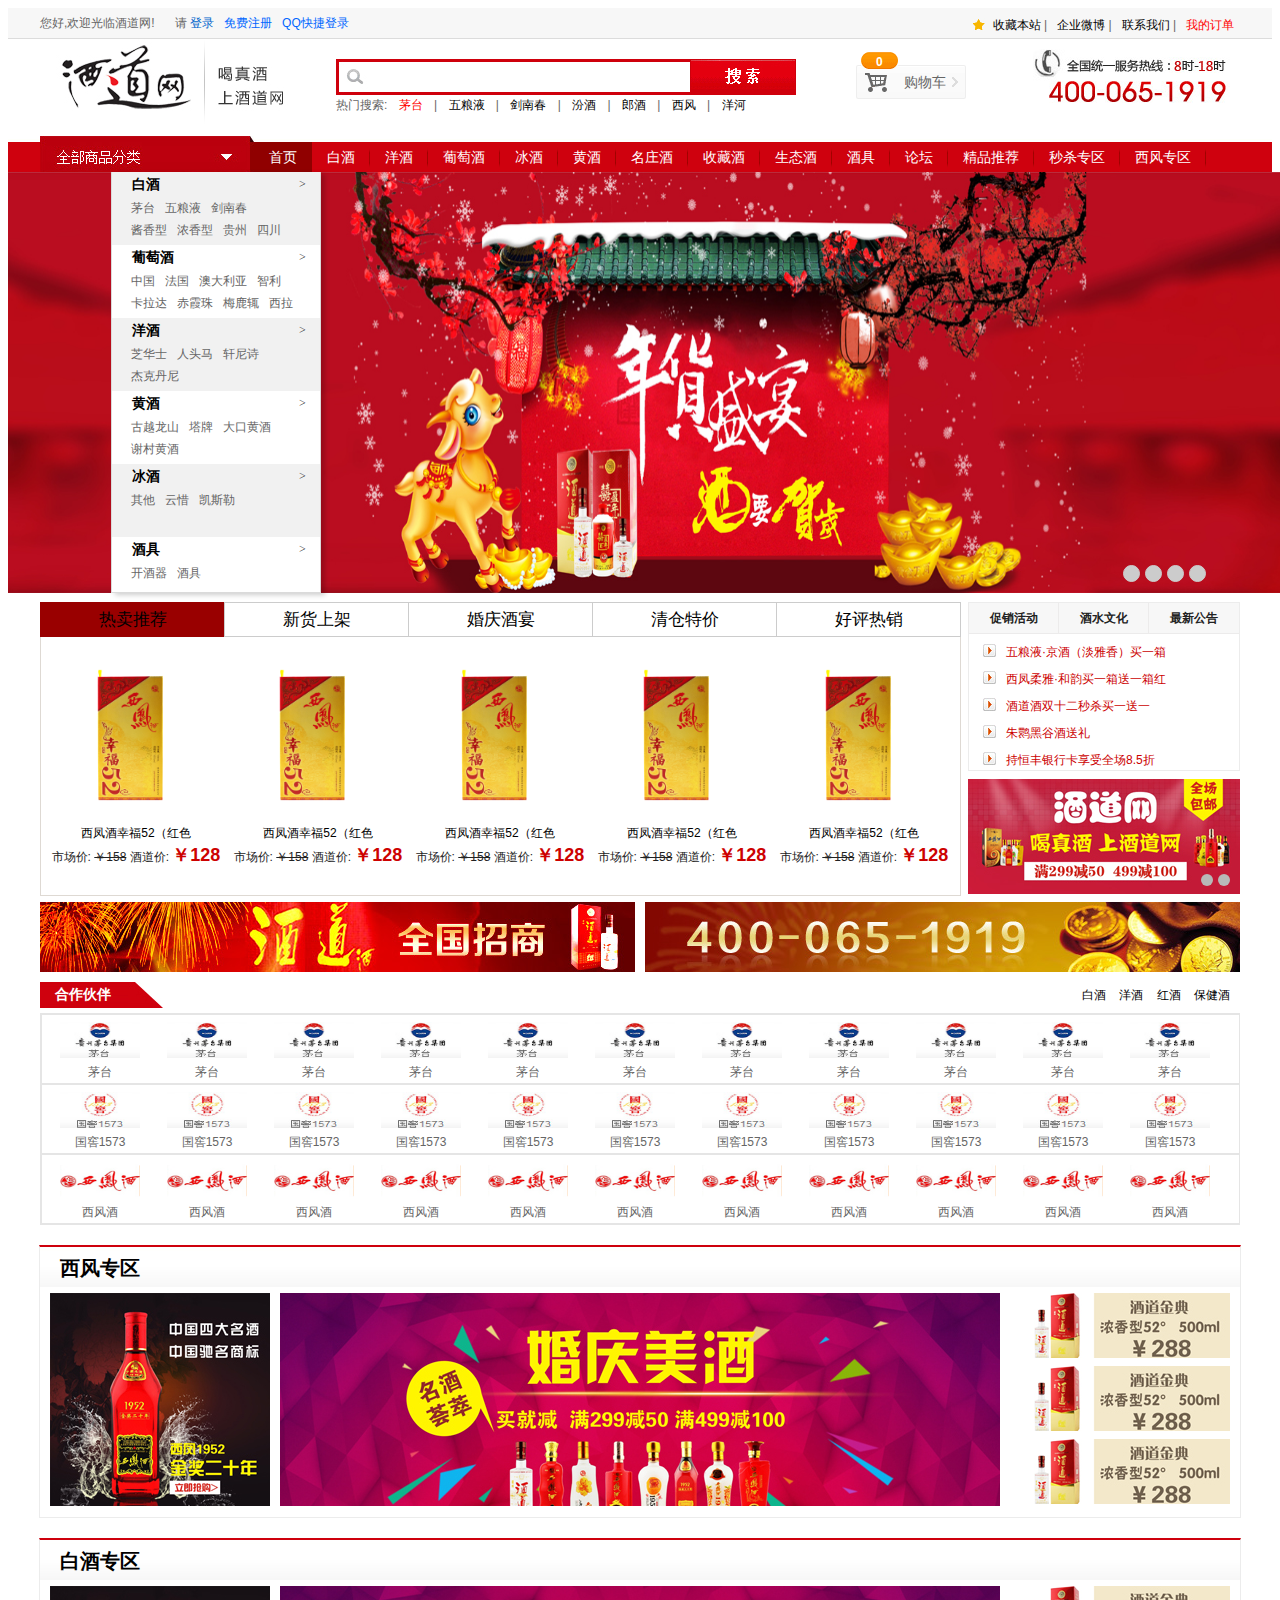
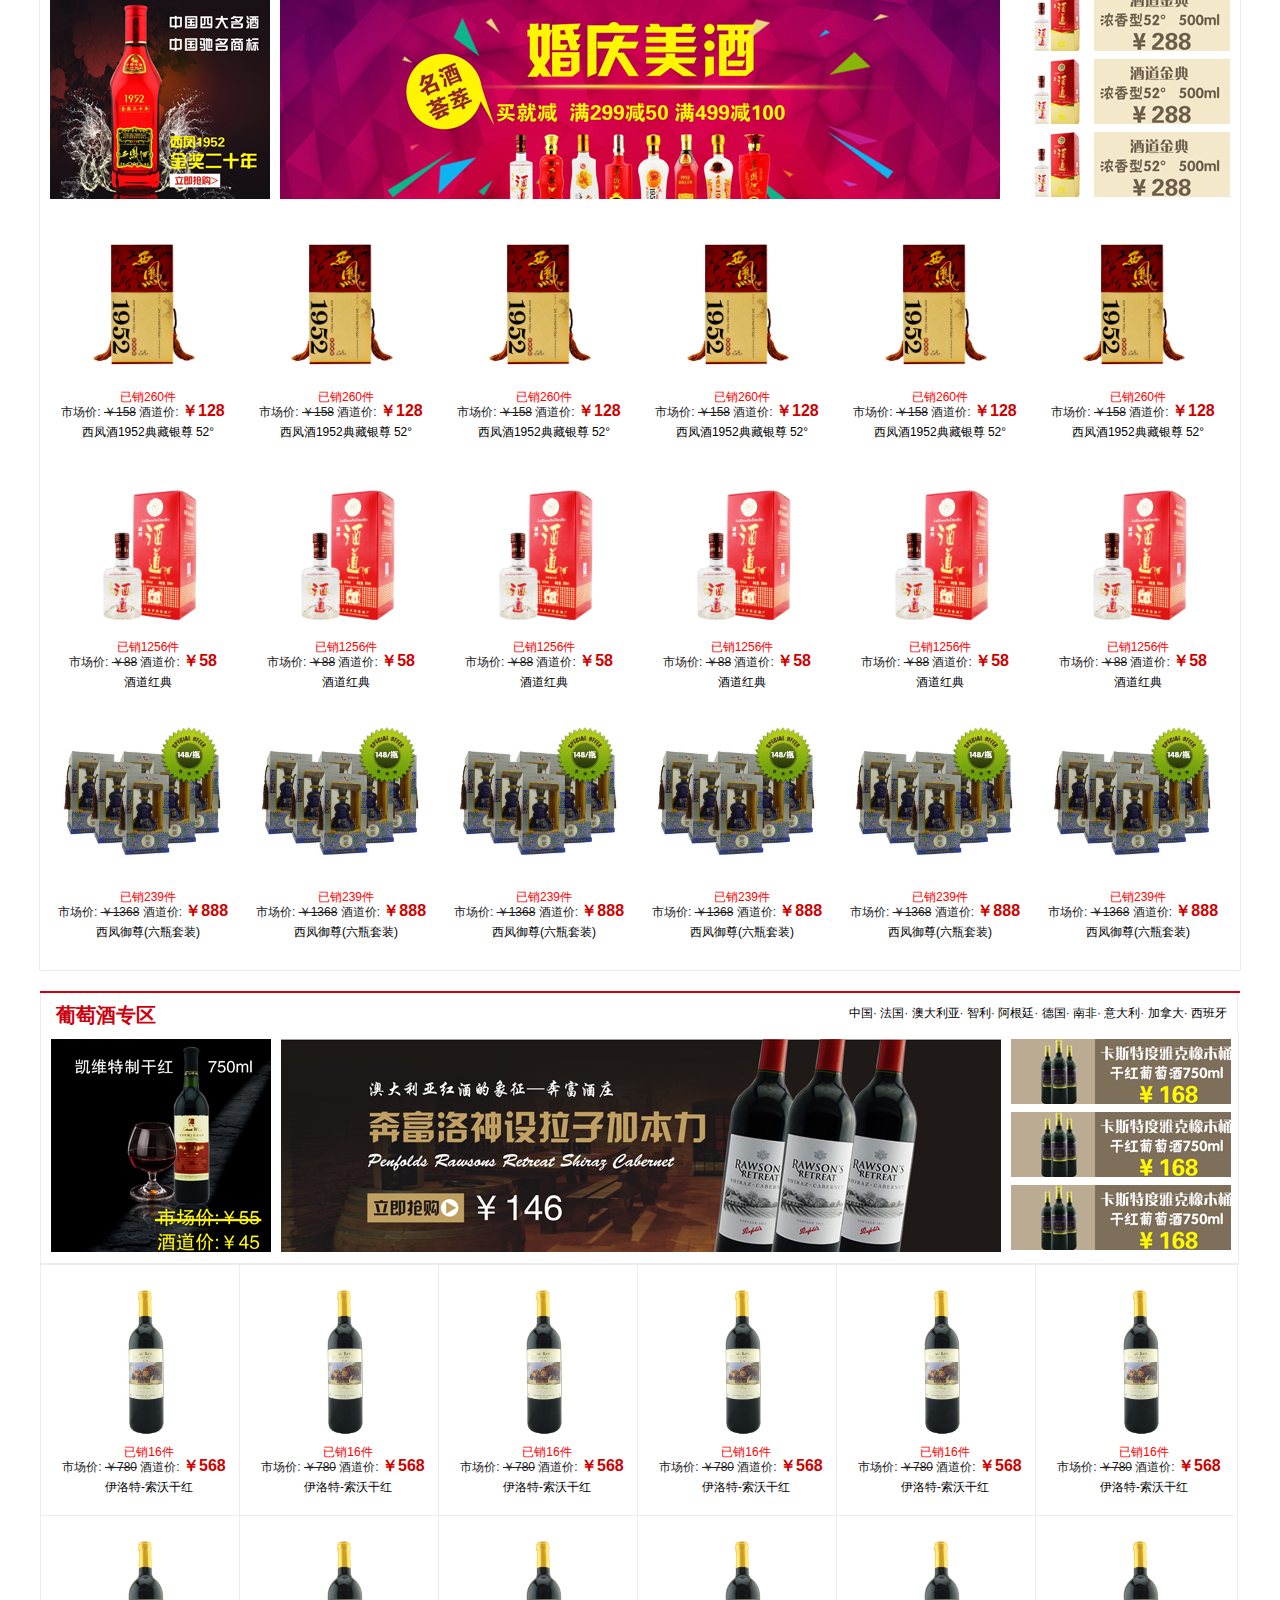
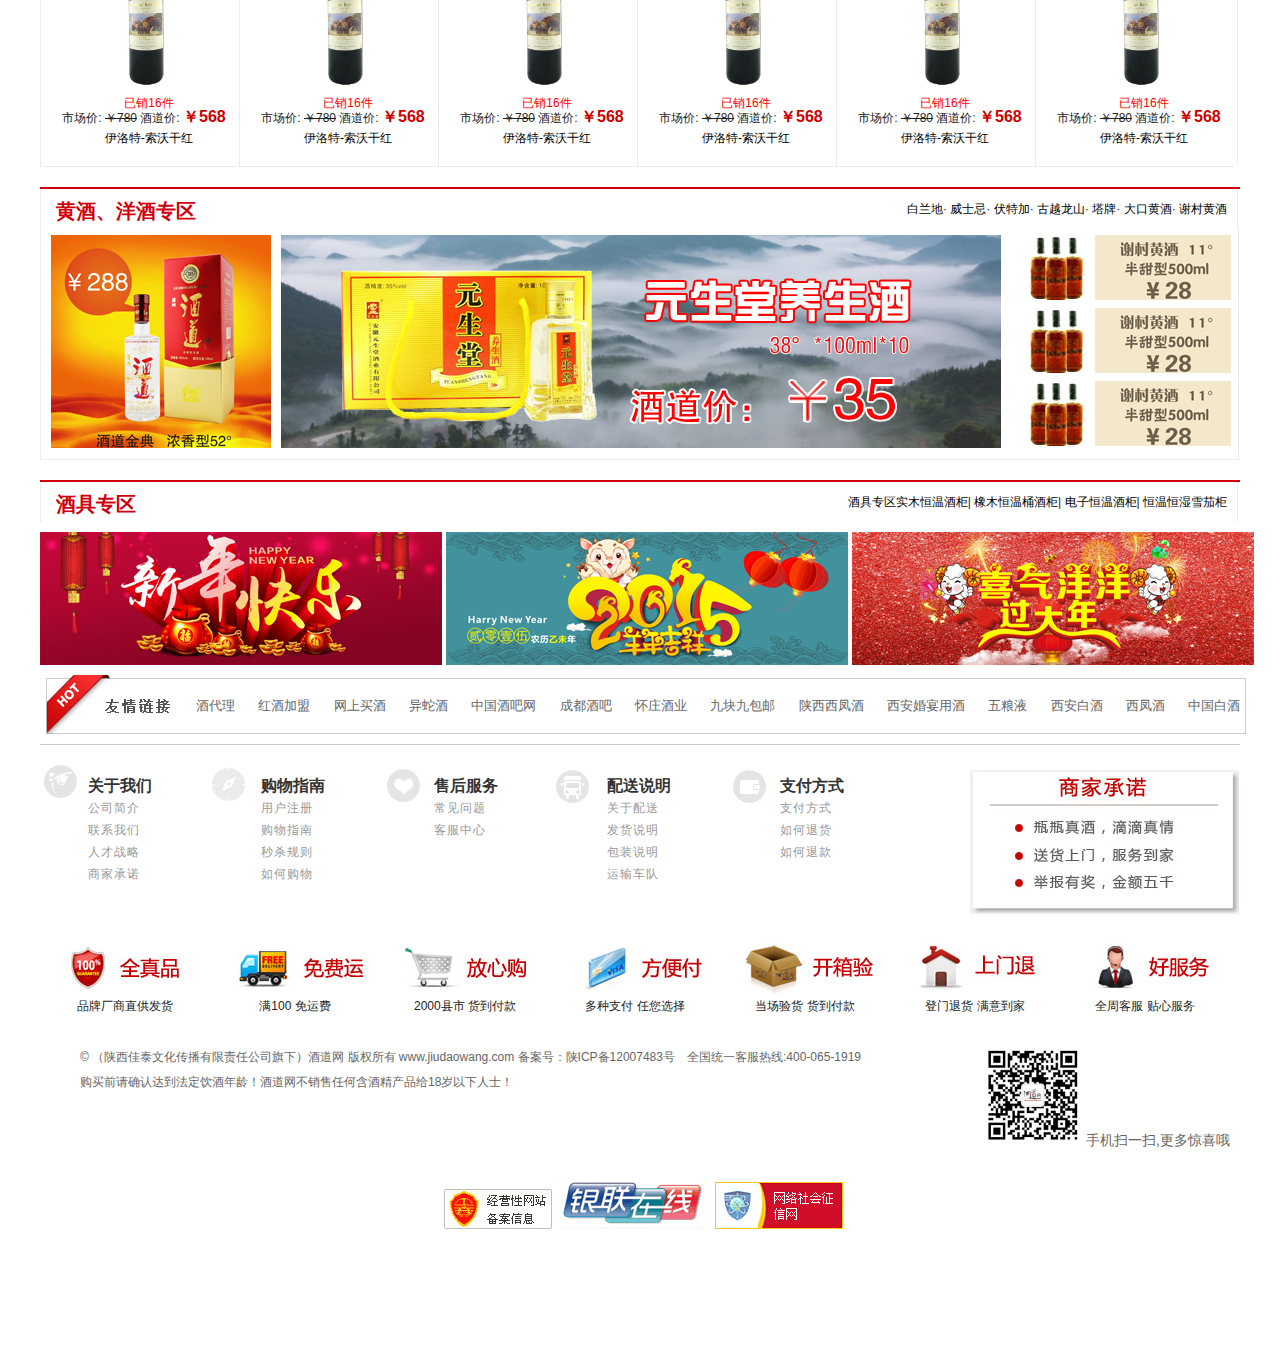
<file: public/index.html>
<!DOCTYPE html>
<html lang="en">
<head>
    <meta charset="UTF-8">
    <meta name="viewport" content="width=device-width, initial-scale=1.0">
    <meta http-equiv="X-UA-Compatible" content="ie=edge">
    <title>Document</title>
    <link rel="stylesheet" href="css/index.css">
</head>
<body>
    <!-- 顶部导航栏-->
    <div class="ntbg">
        <div class="niit" style="clear:both">
            <div class="niit_1200">
                <!-- 左边-->
                <div class="ntit1">
                您好,欢迎光临酒道网!&nbsp;&nbsp;&nbsp;&nbsp;&nbsp;&nbsp;请
                    <span class="login"><a href="login.html">登录</a></span>
                    <span class="zuce">
                        &nbsp;&nbsp;<a href="register.html" style="color:#06f">免费注册</a>&nbsp;&nbsp;
                        <a class="a_qq" href="#" style="color:#06f">QQ快捷登录</a>
                    </span>
                </div>
                <div class="ntit2">
                    <!-- 右边-->
                    <span class="shoucang"><a href="#">收藏本站</a> | </span>
                    <span><a href="#">企业微博</a> | </span>
                    <span><a href="#">联系我们</a> | </span>
                    <span><a href="#" style="color:#f00">我的订单</a></span>
                </div>
            </div>
        </div>
        <div class="logo" style="clear:both">
            <!-- 左侧图片-->
            <div class="logo_l" style="clear: both">
                <img src="img/logo.jpg" width="296" height="85"/>
            </div>
            <!-- 中间搜索框-->
            <div class="logo_m">
                <div class="ntb1">
                    <form action="search.json">
                        <input type="text" class="input" name="keywords"/>
                        <input type="submit" name="btnSubmit" value="&nbsp;&nbsp;" style="background: url(img/ser.jpg); width:105px;height:36px;border:none;"/>
                    </form>
                    <div id="dd">
                        <span>热门搜索:</span>
                        <span><a href="#" style="color:#ff0000">茅台</a></span>
                        <span class="xian">|</span>
                        <span><a href="#">五粮液</a></span>
                        <span class="xian">|</span>
                        <span><a href="#">剑南春</a></span>
                        <span class="xian">|</span>
                        <span><a href="#">汾酒</a></span>
                        <span class="xian">|</span>
                        <span><a href="#">郎酒</a></span>
                        <span class="xian">|</span>
                        <span><a href="#">西风</a></span>
                        <span class="xian">|</span>
                        <span><a href="#">洋河</a></span>
                    </div>
                </div>
            </div>
            <!-- 购物车-->
            <div class="g-min-cart" id="myCart">
                <span class="total_num">
                    <b class="total_num_n">0</b>
                </span>
                <a name="homepage_toube_gouwc13" href="#" class="cart_link">购物车</a>
                <div class="g-cart-list hide" id="snCarlist" style="display:none;">
                    <h3 class="noGoods" id="noGoods">
                        购物车空空,快去购物吧
                    </h3>
                </div>
            </div>
            <!-- 右侧图片-->
            <div class="logo_r">
                <a href="#"><img src="img/dianhua.jpg" width="197" height="54"/></a>
            </div>
        </div>
    </div>
    <!-- 第二行导航-->
    <div class="nlsm"></div>
    <div class="nav">
        <div class="nav_m">
            <img src="img/nav_s.jpg" width="214" height="36" style="float:left;"/>
            <ul>
                <li><a href="#" class="color">首页</a></li>
                <li><a href="product_details.html">白酒</a></li>
                <li><a href="#">洋酒</a></li>
                <li><a href="#">葡萄酒</a></li>
                <li><a href="#">冰酒</a></li>
                <li><a href="#">黄酒</a></li>
                <li><a href="#">名庄酒</a></li>
                <li><a href="#">收藏酒</a></li>
                <li><a href="#">生态酒</a></li>
                <li><a href="#">酒具</a></li>
                <li><a href="#">论坛</a></li>
                <li><a href="#">精品推荐</a></li>
                <li><a href="#">秒杀专区</a></li>
                <li><a href="#">西风专区</a></li>
            </ul>
        </div>
    </div>
    <!-- 竖导航 -->
    <div class="nnav_bg">
        <div class="nnav">
            <div style="height:430px;">
                <div class="navleft">
                    <ul id="nav">
                        <li class="nav_menu1" id="nav_in1">
                            <h3>
                                <span>></span>
                                <a href="#">白酒</a>
                            </h3>
                            <p>
                                <a href="#">茅台</a>
                                <a href="#">五粮液</a>
                                <a href="#">剑南春</a>
                            </p>
                            <p>
                                <a href="#">酱香型</a>
                                <a href="#">浓香型</a>
                                <a hr   ef="#">贵州</a>
                                <a href="#">四川</a>
                            </p>
                            <div class="menu_ind hide">
                                <dl class="sub_menu_list sub_idth">
                                    <dt>品牌</dt>
                                    <dd>
                                        <span>
                                            <a href="#">茅台</a>
                                            <a href="#">五粮液</a>
                                            <a href="#">剑南春</a>
                                            <a href="#">郎酒</a>
                                            <a href="#">国窖1573</a>
                                            <a href="#">西凤酒</a>
                                            <a href="#">泸州老窖</a>
                                            <a href="#">洋河</a>
                                            <a href="#">汾酒</a>
                                            <a href="#">赖茅</a>
                                            <a href="#">太白酒</a>
                                            <a href="#">珍酒</a>
                                            <a href="#">长安酒</a>
                                            <a href="#">轩辕酒</a>
                                            <a href="#">钟南液</a>
                                            <a href="#">湘窖</a>
                                            <a href="#">青花瓷</a>
                                            <a href="#">秦俑</a>
                                            <a href="#">台湾高粱酒</a>
                                            <a href="#">老榆林</a>
                                            <a href="#">古秦洋</a>
                                            <a href="#">水井坊</a>
                                            <a href="#">杜康</a>
                                            <a href="#">望帝</a>
                                            <a href="#">河套酒</a>
                                            <a href="#">更多</a>
                                        </span>
                                    </dd>
                                </dl>
                                <dl class="sub_menu_list">
                                    <dt>香型</dt>
                                    <dd>
                                        <a href="#">酱香型</a>
                                        <a href="#">浓香型</a>
                                        <a href="#">清香型</a>
                                        <a href="#">凤香型</a>
                                        <a href="#">兼香型</a>
                                    </dd>
                                </dl>
                                <dl class="sub_menu_list">
                                    <dt>产地</dt>
                                    <dd>
                                        <a href="#">贵州</a>
                                        <a href="#">四川</a>
                                        <a href="#">陕西</a>
                                        <a href="#">山西</a>
                                        <a href="#">江苏</a>
                                        <a href="#">湖南</a>
                                        <a href="#">台湾</a>
                                        <a href="#">河南</a>
                                        <a href="#">新疆</a>
                                        <a href="#">内蒙古</a>
                                    </dd>
                                </dl>
                                <dl class="sub_menu_list">
                                    <dt>价位</dt>
                                    <dd>
                                        <a href="#">100-299元</a>
                                        <a href="#">300-599元</a>
                                        <a href="#">600-999元</a>
                                        <a href="#">1000-1999元</a>
                                        <a href="#">2000元以上</a>
                                        <a href="#">100以下</a>
                                    </dd>
                                </dl>
                            </div>
                        </li>
                        <li class="nav_menu2" id="nav_in2">
                            <h3>
                                <span>></span>
                                <a href="#">葡萄酒</a>
                            </h3>
                            <p>
                                <a href="#">中国</a>
                                <a href="#">法国</a>
                                <a href="#">澳大利亚</a>
                                <a href="#">智利</a>
                            </p>
                            <p>
                                <a href="#">卡拉达</a>
                                <a href="#">赤霞珠</a>
                                <a href="#">梅鹿辄</a>
                                <a href="#">西拉</a>
                            </p>
                            <div class="menu_ind" style="top:0px;display: none;">
                                <dl class="sub_menu_list sub_idth">
                                    <dt>品牌</dt>
                                    <dd>
                                        <span>
                                            <a href="#">伊洛达</a>
                                            <a href="#">卡拉达</a>
                                            <a href="#">拉菲</a>
                                            <a href="#">魔马</a>
                                            <a href="#">奔富</a>
                                            <a href="#">卡斯特</a>
                                            <a href="#">长城</a>
                                            <a href="#">法国王朝</a>
                                            <a href="#">黄尾袋鼠</a>
                                            <a href="#">威灵顿庄园</a>
                                            <a href="#">威龙有机葡萄酒</a>
                                            <a href="#">香格里拉</a>
                                            <a href="#">华尔兹</a>
                                            <a href="#">慢牌</a>
                                            <a href="#">红魔马</a>
                                            <a href="#">罗兰达酒庄</a>
                                            <a href="#">碧琦-灵蛇</a>
                                            <a href="#">弗雷舍</a>
                                            <a href="#">凯撒</a>
                                            <a href="#">雷明堡</a>
                                            <a href="#">托马赛主教庄园</a>
                                            <a href="#">威尼斯伯爵庄园</a>
                                            <a href="#">凯维</a>
                                            <a href="#">山醇戴尔</a>
                                            <a href="#">其他</a>
                                            <a href="#">更多>></a>
                                        </span>
                                    </dd>
                                </dl>
                                <dl class="sub_menu_list">
                                    <dt>产地</dt>
                                    <dd>
                                        <a href="#">中国</a>
                                        <a href="#">法国</a>
                                        <a href="#">澳大利亚</a>
                                        <a href="#">智利</a>
                                        <a href="#">阿根廷</a>
                                        <a href="#">德国</a>
                                        <a href="#">南非</a>
                                        <a href="#">意大利</a>
                                    </dd>
                                </dl>
                                <dl class="sub_menu_list">
                                    <dt>类型</dt>
                                    <dd>
                                        <a href="#">红葡萄酒</a>
                                        <a href="#">白葡萄酒</a>
                                        <a href="#">桃红葡萄酒</a>
                                        <a href="#">起泡酒</a>
                                        <a href="#">其他</a>
                                    </dd>
                                </dl>
                                <dl class="sub_menu_list">
                                    <dt>品种</dt>
                                    <dd>
                                        <a href="#">卡拉达</a>
                                        <a href="#">赤霞珠</a>
                                        <a href="#">梅鹿辄</a>
                                        <a href="#">西拉</a>
                                        <a href="#">霞多丽</a>
                                        <a href="#">雷司令</a>
                                    </dd>
                                </dl>
                                <dl class="sub_menu_list sub_idth">
                                    <dt>价格区间</dt>
                                    <dd>
                                        <a href="#">1-99元</a>
                                        <a href="#">100-199元</a>
                                        <a href="#">200-299元</a>
                                        <a href="#">300-499元</a>
                                        <a href="#">500-799元</a>
                                        <a href="#">800-1000元</a>
                                        <a href="#">1000以上</a>
                                    </dd>
                                </dl>
                            </div>
                        </li>
                        <li class="nav_menu3" id="nav_in3">
                            <h3>
                                <span>></span>
                                <a href="#">洋酒</a>
                            </h3>
                            <p>
                                <a href="#">芝华士</a>
                                <a href="#">人头马</a>
                                <a href="#">轩尼诗</a>
                            </p>
                            <p>
                                <a href="#">杰克丹尼</a>
                            </p>
                            <div class="menu_ind" style="top:0px;display: none;">
                                <dl class="sub_menu_list">
                                    <dt>品牌</dt>
                                    <dd>
                                        <span>
                                            <a href="#">芝华士</a>
                                            <a href="#">人头马</a>
                                            <a href="#">轩尼诗</a>
                                            <a href="#">杰克丹尼</a>
                                            <a href="#">马爹利</a>
                                            <a href="#">深蓝</a>
                                            <a href="#">拉弗格</a>
                                            <a href="#">红牌</a>
                                        </span>
                                    </dd>
                                </dl>
                                <dl class="sub_menu_list">
                                    <dt>类型</dt>
                                    <dd>
                                        <a href="#">白兰地</a>
                                        <a href="#">威士忌</a>
                                        <a href="#">伏特加</a>
                                    </dd>
                                </dl>
                                <dl class="sub_menu_list">
                                    <dt>价格区间</dt>
                                    <dd>
                                        <a href="#">100以下</a>
                                        <a href="#">100-299元</a>
                                        <a href="#">300-499元</a>
                                        <a href="#">500以上</a>
                                    </dd>
                                </dl>
                            </div>
                        </li>
                        <li class="nav_menu4" id="nav_in4">
                            <h3>
                                <span>></span>
                                <a href="#">黄酒</a>
                            </h3>
                            <p>
                                <a href="#">古越龙山</a>
                                <a href="#">塔牌</a>
                                <a href="#">大口黄酒</a>
                            </p>
                            <p>
                                <a href="#">谢村黄酒</a>
                            </p>
                            <div class="menu_ind" style="top:0px;display: none">
                                <dl class="sub_menu_list">
                                    <dt>品牌</dt>
                                    <dd>
                                        <span>
                                            <a href="#">古越龙山</a>
                                            <a href="#">塔牌</a>
                                            <a href="#">大口黄酒</a>
                                            <a href="#">谢村黄酒</a>
                                        </span>
                                    </dd>
                                </dl>
                                <dl class="sub_menu_list">
                                    <dt>价格区间</dt>
                                    <dd>
                                        <a href="#">小于100</a>
                                        <a href="#">100-299元</a>
                                        <a href="#">300-499元</a>
                                        <a href="#">500-999元</a>
                                        <a href="#">1000-2999元</a>
                                        <a href="#">3000-4999元</a>
                                        <a href="#">5000以上</a>
                                    </dd>
                                </dl>
                            </div>
                        </li>
                        <li class="nav_menu5" id="nav_in5">
                            <h3>
                                <span>></span>
                                <a href="#">冰酒</a>
                            </h3>
                            <p>
                                <a href="#">其他</a>
                                <a href="#">云惜</a>
                                <a href="#">凯斯勒</a>
                            </p>
                            <div class="menu_ind menu_ind5" style="top:0px;display: none;">
                                <dl class="sub_menu_list">
                                    <dt>价格区间</dt>
                                    <dd>
                                        <a href="#">100以下</a>
                                        <a href="#">100-199元</a>
                                        <a href="#">200-299元</a>
                                        <a href="#">300-500元</a>
                                        <a href="#">500以上</a>
                                    </dd>
                                </dl>
                            </div>
                        </li>
                        <li class="nav_menu6" id="nav_in6">
                            <h3>
                                <span>></span>
                                <a href="#">酒具</a>
                            </h3>
                            <p>
                                <a href="#">开酒器</a>
                                <a href="#">酒具</a>
                            </p>
                            <div class="menu_ind menu_ind5" style="top:0px;display: none;">
                                <dl class="sub_menu_list">
                                    <dt>品类</dt>
                                    <dd>
                                        <a href="#">其它</a>
                                        <a href="#">实木恒温酒柜</a>
                                        <a href="#">橡木恒温桶酒柜</a>
                                        <a href="#">电子恒温酒柜</a>
                                        <a href="#">恒温恒湿雪茄柜</a>
                                    </dd>
                                </dl>
                            </div>
                        </li>
                    </ul>
                </div>
            </div>
        </div>
    </div>
    <!--轮播开始-->
    <div id="lunbobox">
        <div class="lunbo">
            <a href="#"><img src="img/banner1.jpg"></a>
            <a href="#"><img src="img/banner2.jpg"></a>
            <a href="#"><img src="img/banner3.jpg"></a>
            <a href="#"><img src="img/banner4.jpg"></a>
        </div>
        <ul>
            <li></li>
            <li></li>
            <li></li>
            <li></li>
        </ul>
        <span></span>
    </div>
    <!-- 抢购信息 -->
    <div class="fkqg">
        <!--抢购信息-->
        <div class="qgqg">
            <!-- 上部文字部分 -->
            <div class="qgxx">
                <div class="qg_top_on"><a href="javascript:;" data-toggle="tab" data-target="qg_top1">热卖推荐</a></div>
                <div class="qg_top"><a href="javascript:;" data-toggle="tab" data-target="qg_top2">新货上架</a></div>
                <div class="qg_top"><a href="javascript:;" data-toggle="tab" data-target="qg_top3">婚庆酒宴</a></div>
                <div class="qg_top"><a href="javascript:;" data-toggle="tab" data-target="qg_top4">清仓特价</a></div>
                <div class="qg_top"><a href="javascript:;" data-toggle="tab" data-target="qg_top5">好评热销</a></div>
            </div>
            <!-- 下部图片文字部分 -->
            <div class="qgqg_pic">
                <div id="qg_top1" class="qg_t">
                    <ul class="qgsj">
                        <li>
                            <div class="fkqg0">
                                <a href="#" target="_blank">
                                    <img src="img/14110024948698.jpg">
                                </a>
                            </div>
                            <div class="np_1">
                                <a href="#" target="_blank">西凤酒幸福52（红色</a>
                            </div>
                            <div class="np_2">
                                市场价:
                                <span class="njq">￥158</span>
                                酒道价:
                                <span class="njjh">￥128</span>
                            </div>
                        </li>
                        <li>
                            <div class="fkqg0">
                                <a href="#" target="_blank">
                                    <img src="img/14110024948698.jpg">
                                </a>
                            </div>
                            <div class="np_1">
                                <a href="#" target="_blank">西凤酒幸福52（红色</a>
                            </div>
                            <div class="np_2">
                                市场价:
                                <span class="njq">￥158</span>
                                酒道价:
                                <span class="njjh">￥128</span>
                            </div>
                        </li>
                        <li>
                            <div class="fkqg0">
                                <a href="#" target="_blank">
                                    <img src="img/14110024948698.jpg">
                                </a>
                            </div>
                            <div class="np_1">
                                <a href="#" target="_blank">西凤酒幸福52（红色</a>
                            </div>
                            <div class="np_2">
                                市场价:
                                <span class="njq">￥158</span>
                                酒道价:
                                <span class="njjh">￥128</span>
                            </div>
                        </li>
                        <li>
                            <div class="fkqg0">
                                <a href="#" target="_blank">
                                    <img src="img/14110024948698.jpg">
                                </a>
                            </div>
                            <div class="np_1">
                                <a href="#" target="_blank">西凤酒幸福52（红色</a>
                            </div>
                            <div class="np_2">
                                市场价:
                                <span class="njq">￥158</span>
                                酒道价:
                                <span class="njjh">￥128</span>
                            </div>
                        </li>
                        <li>
                            <div class="fkqg0">
                                <a href="#" target="_blank">
                                    <img src="img/14110024948698.jpg">
                                </a>
                            </div>
                            <div class="np_1">
                                <a href="#" target="_blank">西凤酒幸福52（红色</a>
                            </div>
                            <div class="np_2">
                                市场价:
                                <span class="njq">￥158</span>
                                酒道价:
                                <span class="njjh">￥128</span>
                            </div>
                        </li>
                    </ul>
                </div>
                <div id="qg_top2" class="qg_t" style="display: none">
                    <ul class="qgsj">
                        <li>
                            <div class="fkqg0">
                                <a href="#" target="_blank">
                                    <img src="img/14111081307070.jpg">
                                </a>
                            </div>
                            <div class="np_1">
                                <a href="#" target="_blank">西凤酒1910 45°</a>
                            </div>
                            <div class="np_2">
                                市场价:
                                <span class="njq">￥398</span>
                                酒道价:
                                <span class="njjh">￥238</span>
                            </div>
                        </li>
                        <li>
                            <div class="fkqg0">
                                <a href="#" target="_blank">
                                    <img src="img/14111081307070.jpg">
                                </a>
                            </div>
                            <div class="np_1">
                                <a href="#" target="_blank">西凤酒1910 45°</a>
                            </div>
                            <div class="np_2">
                                市场价:
                                <span class="njq">￥398</span>
                                酒道价:
                                <span class="njjh">￥238</span>
                            </div>
                        </li>
                        <li>
                            <div class="fkqg0">
                                <a href="#" target="_blank">
                                    <img src="img/14111081307070.jpg">
                                </a>
                            </div>
                            <div class="np_1">
                                <a href="#" target="_blank">西凤酒幸福52（红色</a>
                            </div>
                            <div class="np_2">
                                市场价:
                                <span class="njq">￥398</span>
                                酒道价:
                                <span class="njjh">￥238</span>
                            </div>
                        </li>
                        <li>
                            <div class="fkqg0">
                                <a href="#" target="_blank">
                                    <img src="img/14111081307070.jpg">
                                </a>
                            </div>
                            <div class="np_1">
                                <a href="#" target="_blank">西凤酒幸福52（红色</a>
                            </div>
                            <div class="np_2">
                                市场价:
                                <span class="njq">￥398</span>
                                酒道价:
                                <span class="njjh">￥238</span>
                            </div>
                        </li>
                        <li>
                            <div class="fkqg0">
                                <a href="#" target="_blank">
                                    <img src="img/14111081307070.jpg">
                                </a>
                            </div>
                            <div class="np_1">
                                <a href="#" target="_blank">西凤酒幸福52（红色</a>
                            </div>
                            <div class="np_2">
                                市场价:
                                <span class="njq">￥398</span>
                                酒道价:
                                <span class="njjh">￥238</span>
                            </div>
                        </li>
                    </ul>
                </div>
                <div id="qg_top3" class="qg_t" style="display: none">
                    <ul class="qgsj">
                        <li>
                            <div class="fkqg0">
                                <a href="#" target="_blank">
                                    <img src="img/13623819483537.jpg">
                                </a>
                            </div>
                            <div class="np_1">
                                <a href="#" target="_blank">泸州老窖双喜酒6A
                                </a>
                            </div>
                            <div class="np_2">
                                市场价:
                                <span class="njq">￥68</span>
                                酒道价:
                                <span class="njjh">￥68</span>
                            </div>
                        </li>
                        <li>
                            <div class="fkqg0">
                                <a href="#" target="_blank">
                                    <img src="img/13623819483537.jpg">
                                </a>
                            </div>
                            <div class="np_1">
                                <a href="#" target="_blank">泸州老窖双喜酒6A
                                </a>
                            </div>
                            <div class="np_2">
                                市场价:
                                <span class="njq">￥68</span>
                                酒道价:
                                <span class="njjh">￥68</span>
                            </div>
                        </li>
                        <li>
                            <div class="fkqg0">
                                <a href="#" target="_blank">
                                    <img src="img/13623819483537.jpg">
                                </a>
                            </div>
                            <div class="np_1">
                                <a href="#" target="_blank">泸州老窖双喜酒6A
                                </a>
                            </div>
                            <div class="np_2">
                                市场价:
                                <span class="njq">￥68</span>
                                酒道价:
                                <span class="njjh">￥68</span>
                            </div>
                        </li>
                        <li>
                            <div class="fkqg0">
                                <a href="#" target="_blank">
                                    <img src="img/13623819483537.jpg">
                                </a>
                            </div>
                            <div class="np_1">
                                <a href="#" target="_blank">泸州老窖双喜酒6A
                                </a>
                            </div>
                            <div class="np_2">
                                市场价:
                                <span class="njq">￥68</span>
                                酒道价:
                                <span class="njjh">￥68</span>
                            </div>
                        </li>
                        <li>
                            <div class="fkqg0">
                                <a href="#" target="_blank">
                                    <img src="img/13623819483537.jpg">
                                </a>
                            </div>
                            <div class="np_1">
                                <a href="#" target="_blank">泸州老窖双喜酒6A
                                </a>
                            </div>
                            <div class="np_2">
                                市场价:
                                <span class="njq">￥68</span>
                                酒道价:
                                <span class="njjh">￥68</span>
                            </div>
                        </li>
                    </ul>
                </div>
                <div id="qg_top4" class="qg_t" style="display: none">
                    <ul class="qgsj">
                        <li>
                            <div class="fkqg0">
                                <a href="#" target="_blank">
                                    <img src="img/13687577507759.jpg">
                                </a>
                            </div>
                            <div class="np_1">
                                <a href="#" target="_blank">美酒河8年
                                </a>
                            </div>
                            <div class="np_2">
                                市场价:
                                <span class="njq">￥598</span>
                                酒道价:
                                <span class="njjh">￥538</span>
                            </div>
                        </li>
                        <li>
                            <div class="fkqg0">
                                <a href="#" target="_blank">
                                    <img src="img/13687577507759.jpg">
                                </a>
                            </div>
                            <div class="np_1">
                                <a href="#" target="_blank">美酒河8年
                                </a>
                            </div>
                            <div class="np_2">
                                市场价:
                                <span class="njq">￥598</span>
                                酒道价:
                                <span class="njjh">￥538</span>
                            </div>
                        </li>
                        <li>
                            <div class="fkqg0">
                                <a href="#" target="_blank">
                                    <img src="img/13687577507759.jpg">
                                </a>
                            </div>
                            <div class="np_1">
                                <a href="#" target="_blank">美酒河8年
                                </a>
                            </div>
                            <div class="np_2">
                                市场价:
                                <span class="njq">￥598</span>
                                酒道价:
                                <span class="njjh">￥538</span>
                            </div>
                        </li>
                        <li>
                            <div class="fkqg0">
                                <a href="#" target="_blank">
                                    <img src="img/13687577507759.jpg">
                                </a>
                            </div>
                            <div class="np_1">
                                <a href="#" target="_blank">美酒河8年
                                </a>
                            </div>
                            <div class="np_2">
                                市场价:
                                <span class="njq">￥598</span>
                                酒道价:
                                <span class="njjh">￥538</span>
                            </div>
                        </li>
                        <li>
                            <div class="fkqg0">
                                <a href="#" target="_blank">
                                    <img src="img/13687577507759.jpg">
                                </a>
                            </div>
                            <div class="np_1">
                                <a href="#" target="_blank">美酒河8年
                                </a>
                            </div>
                            <div class="np_2">
                                市场价:
                                <span class="njq">￥598</span>
                                酒道价:
                                <span class="njjh">￥538</span>
                            </div>
                        </li>
                    </ul>
                </div>
                <div id="qg_top5" class="qg_t" style="display: none">
                    <ul class="qgsj">
                        <li>
                            <div class="fkqg0">
                                <a href="#" target="_blank">
                                    <img src="img/14108562279698.jpg">
                                </a>
                            </div>
                            <div class="np_1">
                                <a href="#" target="_blank">西凤酒1952典藏银尊
                                </a>
                            </div>
                            <div class="np_2">
                                市场价:
                                <span class="njq">￥268</span>
                                酒道价:
                                <span class="njjh">￥228</span>
                            </div>
                        </li>
                        <li>
                            <div class="fkqg0">
                                <a href="#" target="_blank">
                                    <img src="img/14108562279698.jpg">
                                </a>
                            </div>
                            <div class="np_1">
                                <a href="#" target="_blank">西凤酒1952典藏银尊
                                </a>
                            </div>
                            <div class="np_2">
                                市场价:
                                <span class="njq">￥268</span>
                                酒道价:
                                <span class="njjh">￥228</span>
                            </div>
                        </li>
                        <li>
                            <div class="fkqg0">
                                <a href="#" target="_blank">
                                    <img src="img/14108562279698.jpg">
                                </a>
                            </div>
                            <div class="np_1">
                                <a href="#" target="_blank">西凤酒1952典藏银尊
                                </a>
                            </div>
                            <div class="np_2">
                                市场价:
                                <span class="njq">￥268</span>
                                酒道价:
                                <span class="njjh">￥228</span>
                            </div>
                        </li>
                        <li>
                            <div class="fkqg0">
                                <a href="#" target="_blank">
                                    <img src="img/14108562279698.jpg">
                                </a>
                            </div>
                            <div class="np_1">
                                <a href="#" target="_blank">西凤酒1952典藏银尊
                                </a>
                            </div>
                            <div class="np_2">
                                市场价:
                                <span class="njq">￥268</span>
                                酒道价:
                                <span class="njjh">￥228</span>
                            </div>
                        </li>
                        <li>
                            <div class="fkqg0">
                                <a href="#" target="_blank">
                                    <img src="img/14108562279698.jpg">
                                </a>
                            </div>
                            <div class="np_1">
                                <a href="#" target="_blank">西凤酒1952典藏银尊
                                </a>
                            </div>
                            <div class="np_2">
                                市场价:
                                <span class="njq">￥268</span>
                                酒道价:
                                <span class="njjh">￥228</span>
                            </div>
                        </li>
                    </ul>
                </div>
            </div>
        </div>
        <!--促销信息-->
        <div class="cxxx">
            <div class="cxcx">
                <!--上部文字-->
                <div class="cx_top">
                    <div class="cx_top1">
                        <div class="lpgg0">促销活动</div>
                        <div class="lpgg0">酒水文化</div>
                        <div class="lpgg0">最新公告</div>
                    </div>
                    <div class="cx_top2">
                        <div class="lpgb0">
                            <div class="gg3r">
                                <a href="#" target="_blank">五粮液·京酒（淡雅香）买一箱</a>
                            </div>
                            <div class="gg3r">
                                <a href="#" target="_blank">西凤柔雅·和韵买一箱送一箱红</a>
                            </div>
                            <div class="gg3r">
                                <a href="#" target="_blank">酒道酒双十二秒杀买一送一</a>
                            </div>
                            <div class="gg3r">
                                <a href="#" target="_blank">朱鹮黑谷酒送礼</a>
                            </div>
                            <div class="gg3r">
                                    <a href="#" target="_blank">持恒丰银行卡享受全场8.5折</a>
                            </div>
                        </div>
                    </div>
                </div>
                <!--下部图片-->
            <div class="cx_box">
                <div class="imgbox">
                    <ul>
                        <li><a href="#" target="_blank"><img src="img/14137884636541.jpg"></a></li>
                    </ul>
                </div>
                <div class="btnBox">
                    <span class="on"></span>
                    <span class></span>
                </div>
            </div>
            </div>
        </div>
    </div>
    <!-- 广告图 -->
    <div class="ggpic">
        <div class="gg1">
            <a href="#"><img src="img/13829271063882.jpg"></a>
        </div>
        <div class="gg2">
            <a href="#"><img src="img/13829275712763.jpg"></a>
        </div>
    </div>
    <div style="clear:both;height:10px;"></div>
    <!-- 合作伙伴 -->
    <div class="cppr">
        <!-- 上半部分 -->
        <div class="cppr1">
            <strong class="cppr_hz">合作伙伴</strong>
            <div class="cppr_va">
                <a href="#" style="padding-left:10px;">白酒</a>
                <a href="#" style="padding-left:10px;">洋酒</a>
                <a href="#" style="padding-left:10px;">红酒</a>
                <a href="#" style="padding-left:10px;">保健酒</a>
            </div>
        </div>
        <!-- 下半部分 -->
        <div class="cppr2">
            <div class=cppr2_va>
                <div class="cppr_va_1">
                    <div class="cppr_va_01">
                        <a href="#"><img src="img/13445700126955.jpg"></a>
                    </div>
                    <div class="cppr_va_02">茅台</div>
                </div>
                <div class="cppr_va_1">
                        <div class="cppr_va_01">
                            <a href="#"><img src="img/13445700126955.jpg"></a>
                        </div>
                        <div class="cppr_va_02">茅台</div>
                    </div>
                <div class="cppr_va_1">
                    <div class="cppr_va_01">
                        <a href="#"><img src="img/13445700126955.jpg"></a>
                    </div>
                    <div class="cppr_va_02">茅台</div>
                </div>
                <div class="cppr_va_1">
                    <div class="cppr_va_01">
                        <a href="#"><img src="img/13445700126955.jpg"></a>
                    </div>
                    <div class="cppr_va_02">茅台</div>
                </div>
                <div class="cppr_va_1">
                    <div class="cppr_va_01">
                        <a href="#"><img src="img/13445700126955.jpg"></a>
                    </div>
                    <div class="cppr_va_02">茅台</div>
                </div>
                <div class="cppr_va_1">
                    <div class="cppr_va_01">
                        <a href="#"><img src="img/13445700126955.jpg"></a>
                    </div>
                    <div class="cppr_va_02">茅台</div>
                </div>
                <div class="cppr_va_1">
                    <div class="cppr_va_01">
                        <a href="#"><img src="img/13445700126955.jpg"></a>
                    </div>
                    <div class="cppr_va_02">茅台</div>
                </div>
                <div class="cppr_va_1">
                    <div class="cppr_va_01">
                        <a href="#"><img src="img/13445700126955.jpg"></a>
                    </div>
                    <div class="cppr_va_02">茅台</div>
                </div>
                <div class="cppr_va_1">
                    <div class="cppr_va_01">
                        <a href="#"><img src="img/13445700126955.jpg"></a>
                    </div>
                    <div class="cppr_va_02">茅台</div>
                </div>
                <div class="cppr_va_1">
                    <div class="cppr_va_01">
                        <a href="#"><img src="img/13445700126955.jpg"></a>
                    </div>
                    <div class="cppr_va_02">茅台</div>
                </div>
                <div class="cppr_va_1">
                    <div class="cppr_va_01">
                        <a href="#"><img src="img/13445700126955.jpg"></a>
                    </div>
                    <div class="cppr_va_02">茅台</div>
                </div>
            </div>
            <div class=cppr2_va>
                <div class="cppr_va_1">
                    <div class="cppr_va_01">
                        <a href="#"><img src="img/13440508428293.jpg"></a>
                    </div>
                    <div class="cppr_va_02">国窖1573</div>
                </div>
                <div class="cppr_va_1">
                    <div class="cppr_va_01">
                        <a href="#"><img src="img/13440508428293.jpg"></a>
                    </div>
                    <div class="cppr_va_02">国窖1573</div>
                </div>
                <div class="cppr_va_1">
                    <div class="cppr_va_01">
                        <a href="#"><img src="img/13440508428293.jpg"></a>
                    </div>
                    <div class="cppr_va_02">国窖1573</div>
                </div>
                <div class="cppr_va_1">
                    <div class="cppr_va_01">
                        <a href="#"><img src="img/13440508428293.jpg"></a>
                    </div>
                    <div class="cppr_va_02">国窖1573</div>
                </div>
                <div class="cppr_va_1">
                    <div class="cppr_va_01">
                        <a href="#"><img src="img/13440508428293.jpg"></a>
                    </div>
                    <div class="cppr_va_02">国窖1573</div>
                </div>
                <div class="cppr_va_1">
                    <div class="cppr_va_01">
                        <a href="#"><img src="img/13440508428293.jpg"></a>
                    </div>
                    <div class="cppr_va_02">国窖1573</div>
                </div>
                <div class="cppr_va_1">
                    <div class="cppr_va_01">
                        <a href="#"><img src="img/13440508428293.jpg"></a>
                    </div>
                    <div class="cppr_va_02">国窖1573</div>
                </div>
                <div class="cppr_va_1">
                    <div class="cppr_va_01">
                        <a href="#"><img src="img/13440508428293.jpg"></a>
                    </div>
                    <div class="cppr_va_02">国窖1573</div>
                </div>
                <div class="cppr_va_1">
                    <div class="cppr_va_01">
                        <a href="#"><img src="img/13440508428293.jpg"></a>
                    </div>
                    <div class="cppr_va_02">国窖1573</div>
                </div>
                <div class="cppr_va_1">
                    <div class="cppr_va_01">
                        <a href="#"><img src="img/13440508428293.jpg"></a>
                    </div>
                    <div class="cppr_va_02">国窖1573</div>
                </div>
                <div class="cppr_va_1">
                    <div class="cppr_va_01">
                        <a href="#"><img src="img/13440508428293.jpg"></a>
                    </div>
                    <div class="cppr_va_02">国窖1573</div>
                </div>
            </div>
            <div class=cppr2_va>
                <div class="cppr_va_1">
                    <div class="cppr_va_01">
                        <a href="#"><img src="img/13444119406284.jpg"></a>
                    </div>
                    <div class="cppr_va_02">西风酒</div>
                </div>
                <div class="cppr_va_1">
                    <div class="cppr_va_01">
                        <a href="#"><img src="img/13444119406284.jpg"></a>
                    </div>
                    <div class="cppr_va_02">西风酒</div>
                </div>
                <div class="cppr_va_1">
                    <div class="cppr_va_01">
                        <a href="#"><img src="img/13444119406284.jpg"></a>
                    </div>
                    <div class="cppr_va_02">西风酒</div>
                </div>
                <div class="cppr_va_1">
                    <div class="cppr_va_01">
                        <a href="#"><img src="img/13444119406284.jpg"></a>
                    </div>
                    <div class="cppr_va_02">西风酒</div>
                </div>
                <div class="cppr_va_1">
                    <div class="cppr_va_01">
                        <a href="#"><img src="img/13444119406284.jpg"></a>
                    </div>
                    <div class="cppr_va_02">西风酒</div>
                </div>
                <div class="cppr_va_1">
                    <div class="cppr_va_01">
                        <a href="#"><img src="img/13444119406284.jpg"></a>
                    </div>
                    <div class="cppr_va_02">西风酒</div>
                </div>
                <div class="cppr_va_1">
                    <div class="cppr_va_01">
                        <a href="#"><img src="img/13444119406284.jpg"></a>
                    </div>
                    <div class="cppr_va_02">西风酒</div>
                </div>
                <div class="cppr_va_1">
                    <div class="cppr_va_01">
                        <a href="#"><img src="img/13444119406284.jpg"></a>
                    </div>
                    <div class="cppr_va_02">西风酒</div>
                </div>
                <div class="cppr_va_1">
                    <div class="cppr_va_01">
                        <a href="#"><img src="img/13444119406284.jpg"></a>
                    </div>
                    <div class="cppr_va_02">西风酒</div>
                </div>
                <div class="cppr_va_1">
                    <div class="cppr_va_01">
                        <a href="#"><img src="img/13444119406284.jpg"></a>
                    </div>
                    <div class="cppr_va_02">西风酒</div>
                </div>
                <div class="cppr_va_1">
                    <div class="cppr_va_01">
                        <a href="#"><img src="img/13444119406284.jpg"></a>
                    </div>
                    <div class="cppr_va_02">西风酒</div>
                </div>
            </div>
        </div>
    </div>
    <div style="clear:both;height:20px;"></div>
    <!-- 商品1 -->
    <div id="bjzq">
        <div class="bjzq_top">
            <div class="xfzq">
                <a href="#">西风专区</a>
            </div>
        </div>
        <div class="bjzq_bot">
            <div class="ggt1">
                <a href="#"><img src="img/14138803509521.jpg"></a>
            </div>
            <div class="ggt2">
                <div class="slide">
                    <ul>
                        <li>
                            <a href="#"><img src="img/14134377216136.jpg"></a>
                        </li>
                    </ul>
                </div>
            </div>
            <div class="ggt3">
                <div class="ggt31">
                    <a href="#"><img src="img/14206983694553.jpg"></a>
                </div>
                <div class="ggt31">
                    <a href="#"><img src="img/14206983694553.jpg"></a>
                </div>
                <div class="ggt31">
                    <a href="#"><img src="img/14206983694553.jpg"></a>
                </div>
            </div>
        </div>
    </div>
    <div style="clear:both;height:20px;"></div>
    <!-- 商品2 -->
    <div id="bjzq">
        <div class="bjzq_top">
            <div class="xfzq">
                <a href="#">白酒专区</a>
            </div>
        </div>
        <div class="bjzq_bot">
            <div class="ggt1">
                <a href="#"><img src="img/14138803509521.jpg"></a>
            </div>
            <div class="ggt2">
                <div class="slide">
                    <ul>
                        <li>
                            <a href="#"><img src="img/14134377216136.jpg"></a>
                        </li>
                    </ul>
                </div>
            </div>
            <div class="ggt3">
                <div class="ggt31">
                    <a href="#"><img src="img/14206983694553.jpg"></a>
                </div>
                <div class="ggt31">
                    <a href="#"><img src="img/14206983694553.jpg"></a>
                </div>
                <div class="ggt31">
                    <a href="#"><img src="img/14206983694553.jpg"></a>
                </div>
            </div>
        </div>
        <div class="bjzq2">
            <div class="zq1">
                <div class="zq01">
                    <a href="#" class="preview"><img src="img/14108562279698.jpg"></a>
                </div>
                <div class="zq02">
                    <center>
                        <span>已销260件</span>
                    </center>
                    <a href="#">西凤酒1952典藏银尊 52°</a>
                </div>
                <div class="zq03">
                    市场价:
                    <del>￥158</del>
                    <span>
                        酒道价:
                        <b>￥128</b>
                    </span>
                </div>
            </div>
            <div class="zq1">
                <div class="zq01">
                    <a href="#" class="preview"><img src="img/14108562279698.jpg"></a>
                </div>
                <div class="zq02">
                    <center>
                        <span>已销260件</span>
                    </center>
                    <a href="#">西凤酒1952典藏银尊 52°</a>
                </div>
                <div class="zq03">
                    市场价:
                    <del>￥158</del>
                    <span>
                        酒道价:
                        <b>￥128</b>
                    </span>
                </div>
            </div>
            <div class="zq1">
                <div class="zq01">
                    <a href="#" class="preview"><img src="img/14108562279698.jpg"></a>
                </div>
                <div class="zq02">
                    <center>
                        <span>已销260件</span>
                    </center>
                    <a href="#">西凤酒1952典藏银尊 52°</a>
                </div>
                <div class="zq03">
                    市场价:
                    <del>￥158</del>
                    <span>
                        酒道价:
                        <b>￥128</b>
                    </span>
                </div>
            </div>
            <div class="zq1">
                <div class="zq01">
                    <a href="#" class="preview"><img src="img/14108562279698.jpg"></a>
                </div>
                <div class="zq02">
                    <center>
                        <span>已销260件</span>
                    </center>
                    <a href="#">西凤酒1952典藏银尊 52°</a>
                </div>
                <div class="zq03">
                    市场价:
                    <del>￥158</del>
                    <span>
                        酒道价:
                        <b>￥128</b>
                    </span>
                </div>
            </div>
            <div class="zq1">
                <div class="zq01">
                    <a href="#" class="preview"><img src="img/14108562279698.jpg"></a>
                </div>
                <div class="zq02">
                    <center>
                        <span>已销260件</span>
                    </center>
                    <a href="#">西凤酒1952典藏银尊 52°</a>
                </div>
                <div class="zq03">
                    市场价:
                    <del>￥158</del>
                    <span>
                        酒道价:
                        <b>￥128</b>
                    </span>
                </div>
            </div>
            <div class="zq1">
                <div class="zq01">
                    <a href="#" class="preview"><img src="img/14108562279698.jpg"></a>
                </div>
                <div class="zq02">
                    <center>
                        <span>已销260件</span>
                    </center>
                    <a href="#">西凤酒1952典藏银尊 52°</a>
                </div>
                <div class="zq03">
                    市场价:
                    <del>￥158</del>
                    <span>
                        酒道价:
                        <b>￥128</b>
                    </span>
                </div>
            </div>
            <div class="zq1">
                <div class="zq01">
                    <a href="#" class="preview"><img src="img/14207069659918.jpg"></a>
                </div>
                <div class="zq02">
                    <center>
                        <span>已销1256件</span>
                    </center>
                    <a href="#">酒道红典</a>
                </div>
                <div class="zq03">
                    市场价:
                    <del>￥88</del>
                    <span>
                        酒道价:
                        <b>￥58</b>
                    </span>
                </div>
            </div>
            <div class="zq1">
                <div class="zq01">
                    <a href="#" class="preview"><img src="img/14207069659918.jpg"></a>
                </div>
                <div class="zq02">
                    <center>
                        <span>已销1256件</span>
                    </center>
                    <a href="#">酒道红典</a>
                </div>
                <div class="zq03">
                    市场价:
                    <del>￥88</del>
                    <span>
                        酒道价:
                        <b>￥58</b>
                    </span>
                </div>
            </div>
            <div class="zq1">
                <div class="zq01">
                    <a href="#" class="preview"><img src="img/14207069659918.jpg"></a>
                </div>
                <div class="zq02">
                    <center>
                        <span>已销1256件</span>
                    </center>
                    <a href="#">酒道红典</a>
                </div>
                <div class="zq03">
                    市场价:
                    <del>￥88</del>
                    <span>
                        酒道价:
                        <b>￥58</b>
                    </span>
                </div>
            </div>
            <div class="zq1">
                <div class="zq01">
                    <a href="#" class="preview"><img src="img/14207069659918.jpg"></a>
                </div>
                <div class="zq02">
                    <center>
                        <span>已销1256件</span>
                    </center>
                    <a href="#">酒道红典</a>
                </div>
                <div class="zq03">
                    市场价:
                    <del>￥88</del>
                    <span>
                        酒道价:
                        <b>￥58</b>
                    </span>
                </div>
            </div>
            <div class="zq1">
                <div class="zq01">
                    <a href="#" class="preview"><img src="img/14207069659918.jpg"></a>
                </div>
                <div class="zq02">
                    <center>
                        <span>已销1256件</span>
                    </center>
                    <a href="#">酒道红典</a>
                </div>
                <div class="zq03">
                    市场价:
                    <del>￥88</del>
                    <span>
                        酒道价:
                        <b>￥58</b>
                    </span>
                </div>
            </div>
            <div class="zq1">
                <div class="zq01">
                    <a href="#" class="preview"><img src="img/14207069659918.jpg"></a>
                </div>
                <div class="zq02">
                    <center>
                        <span>已销1256件</span>
                    </center>
                    <a href="#">酒道红典</a>
                </div>
                <div class="zq03">
                    市场价:
                    <del>￥88</del>
                    <span>
                        酒道价:
                        <b>￥58</b>
                    </span>
                </div>
            </div>
            <div class="zq1">
                <div class="zq01">
                    <a href="#" class="preview"><img src="img/13658364522738.jpg"></a>
                </div>
                <div class="zq02">
                    <center>
                        <span>已销239件</span>
                    </center>
                    <a href="#">西凤御尊(六瓶套装)</a>
                </div>
                <div class="zq03">
                    市场价:
                    <del>￥1368</del>
                    <span>
                        酒道价:
                        <b>￥888</b>
                    </span>
                </div>
            </div>
            <div class="zq1">
                <div class="zq01">
                    <a href="#" class="preview"><img src="img/13658364522738.jpg"></a>
                </div>
                <div class="zq02">
                    <center>
                        <span>已销239件</span>
                    </center>
                    <a href="#">西凤御尊(六瓶套装)</a>
                </div>
                <div class="zq03">
                    市场价:
                    <del>￥1368</del>
                    <span>
                        酒道价:
                        <b>￥888</b>
                    </span>
                </div>
            </div>
            <div class="zq1">
                <div class="zq01">
                    <a href="#" class="preview"><img src="img/13658364522738.jpg"></a>
                </div>
                <div class="zq02">
                    <center>
                        <span>已销239件</span>
                    </center>
                    <a href="#">西凤御尊(六瓶套装)</a>
                </div>
                <div class="zq03">
                    市场价:
                    <del>￥1368</del>
                    <span>
                        酒道价:
                        <b>￥888</b>
                    </span>
                </div>
            </div>
            <div class="zq1">
                <div class="zq01">
                    <a href="#" class="preview"><img src="img/13658364522738.jpg"></a>
                </div>
                <div class="zq02">
                    <center>
                        <span>已销239件</span>
                    </center>
                    <a href="#">西凤御尊(六瓶套装)</a>
                </div>
                <div class="zq03">
                    市场价:
                    <del>￥1368</del>
                    <span>
                        酒道价:
                        <b>￥888</b>
                    </span>
                </div>
            </div>
            <div class="zq1">
                <div class="zq01">
                    <a href="#" class="preview"><img src="img/13658364522738.jpg"></a>
                </div>
                <div class="zq02">
                    <center>
                        <span>已销239件</span>
                    </center>
                    <a href="#">西凤御尊(六瓶套装)</a>
                </div>
                <div class="zq03">
                    市场价:
                    <del>￥1368</del>
                    <span>
                        酒道价:
                        <b>￥888</b>
                    </span>
                </div>
            </div>
            <div class="zq1">
                <div class="zq01">
                    <a href="#" class="preview"><img src="img/13658364522738.jpg"></a>
                </div>
                <div class="zq02">
                    <center>
                        <span>已销239件</span>
                    </center>
                    <a href="#">西凤御尊(六瓶套装)</a>
                </div>
                <div class="zq03">
                    市场价:
                    <del>￥1368</del>
                    <span>
                        酒道价:
                        <b>￥888</b>
                    </span>
                </div>
            </div>
        </div>
    </div>
    <div style="clear:both;height:20px;"></div>
    <!-- 葡萄酒专区 -->
    <div id="ptjzq">
        <!-- 上部文字部分 -->
        <div class="ptj_top">
            <div class="ptj_top_l">葡萄酒专区</div>
            <div class="ptj_top_r">
                <a href="javascript:;">中国</a>·
                <a href="javascript:;">法国</a>·
                <a href="javascript:;">澳大利亚</a>·
                <a href="javascript:;">智利</a>·
                <a href="javascript:;">阿根廷</a>·
                <a href="javascript:;">德国</a>·
                <a href="javascript:;">南非</a>·
                <a href="javascript:;">意大利</a>·
                <a href="javascript:;">加拿大</a>·
                <a href="javascript:;">西班牙</a>
            </div>
        </div>
        <!-- 中部图片部分 -->
        <div class="ptj_mid">
            <div class="ggt1">
                <a href="#"><img src="img/14138804914518.jpg"></a>
            </div>
            <div class="ggt2">
                <div class="slide">
                    <ul>
                        <li>
                            <a href="#"><img src="img/14138823111067.jpg"></a>
                        </li>
                    </ul>
                </div>
            </div>
            <div class="ggt3">
                <div class="ggt31">
                    <a href="#"><img src="img/14139699858400.jpg"></a>
                </div>
                <div class="ggt31">
                    <a href="#"><img src="img/14139699858400.jpg"></a>
                </div>
                <div class="ggt31">
                    <a href="#"><img src="img/14139699858400.jpg"></a>
                </div>
            </div>
        </div>
        <!--下部多图部分-->
        <div class="ptj_bot">
            <div class="pt_list">
                <div class="zq01">
                    <a href="javascript:;" class="preview">
                        <img src="img/13965850463681.jpg">
                    </a>
                </div>
                <div class="zq02">
                    <center>
                        <span style="color:#f00;">已销16件</span>
                    </center>
                    <a href="javascript:;">伊洛特-索沃干红</a>
                </div>
                <div class="zq03">市场价:
                    <del>￥780</del>
                    <span>酒道价:
                        <b>￥568</b>
                    </span>
                </div>
            </div>
            <div class="pt_list">
                <div class="zq01">
                    <a href="javascript:;" class="preview">
                        <img src="img/13965850463681.jpg">
                    </a>
                </div>
                <div class="zq02">
                    <center>
                        <span style="color:#f00;">已销16件</span>
                    </center>
                    <a href="javascript:;">伊洛特-索沃干红</a>
                </div>
                <div class="zq03">市场价:
                    <del>￥780</del>
                    <span>酒道价:
                        <b>￥568</b>
                    </span>
                </div>
            </div>
            <div class="pt_list">
                <div class="zq01">
                    <a href="javascript:;" class="preview">
                        <img src="img/13965850463681.jpg">
                    </a>
                </div>
                <div class="zq02">
                    <center>
                        <span style="color:#f00;">已销16件</span>
                    </center>
                    <a href="javascript:;">伊洛特-索沃干红</a>
                </div>
                <div class="zq03">市场价:
                    <del>￥780</del>
                    <span>酒道价:
                        <b>￥568</b>
                    </span>
                </div>
            </div>
            <div class="pt_list">
                <div class="zq01">
                    <a href="javascript:;" class="preview">
                        <img src="img/13965850463681.jpg">
                    </a>
                </div>
                <div class="zq02">
                    <center>
                        <span style="color:#f00;">已销16件</span>
                    </center>
                    <a href="javascript:;">伊洛特-索沃干红</a>
                </div>
                <div class="zq03">市场价:
                    <del>￥780</del>
                    <span>酒道价:
                        <b>￥568</b>
                    </span>
                </div>
            </div>
            <div class="pt_list">
                <div class="zq01">
                    <a href="javascript:;" class="preview">
                        <img src="img/13965850463681.jpg">
                    </a>
                </div>
                <div class="zq02">
                    <center>
                        <span style="color:#f00;">已销16件</span>
                    </center>
                    <a href="javascript:;">伊洛特-索沃干红</a>
                </div>
                <div class="zq03">市场价:
                    <del>￥780</del>
                    <span>酒道价:
                        <b>￥568</b>
                    </span>
                </div>
            </div>
            <div class="pt_list">
                <div class="zq01">
                    <a href="javascript:;" class="preview">
                        <img src="img/13965850463681.jpg">
                    </a>
                </div>
                <div class="zq02">
                    <center>
                        <span style="color:#f00;">已销16件</span>
                    </center>
                    <a href="javascript:;">伊洛特-索沃干红</a>
                </div>
                <div class="zq03">市场价:
                    <del>￥780</del>
                    <span>酒道价:
                        <b>￥568</b>
                    </span>
                </div>
            </div>
            <div class="pt_list">
                <div class="zq01">
                    <a href="javascript:;" class="preview">
                        <img src="img/13965850463681.jpg">
                    </a>
                </div>
                <div class="zq02">
                    <center>
                        <span style="color:#f00;">已销16件</span>
                    </center>
                    <a href="javascript:;">伊洛特-索沃干红</a>
                </div>
                <div class="zq03">市场价:
                    <del>￥780</del>
                    <span>酒道价:
                        <b>￥568</b>
                    </span>
                </div>
            </div>
            <div class="pt_list">
                <div class="zq01">
                    <a href="javascript:;" class="preview">
                        <img src="img/13965850463681.jpg">
                    </a>
                </div>
                <div class="zq02">
                    <center>
                        <span style="color:#f00;">已销16件</span>
                    </center>
                    <a href="javascript:;">伊洛特-索沃干红</a>
                </div>
                <div class="zq03">市场价:
                    <del>￥780</del>
                    <span>酒道价:
                        <b>￥568</b>
                    </span>
                </div>
            </div>
            <div class="pt_list">
                <div class="zq01">
                    <a href="javascript:;" class="preview">
                        <img src="img/13965850463681.jpg">
                    </a>
                </div>
                <div class="zq02">
                    <center>
                        <span style="color:#f00;">已销16件</span>
                    </center>
                    <a href="javascript:;">伊洛特-索沃干红</a>
                </div>
                <div class="zq03">市场价:
                    <del>￥780</del>
                    <span>酒道价:
                        <b>￥568</b>
                    </span>
                </div>
            </div>
            <div class="pt_list">
                <div class="zq01">
                    <a href="javascript:;" class="preview">
                        <img src="img/13965850463681.jpg">
                    </a>
                </div>
                <div class="zq02">
                    <center>
                        <span style="color:#f00;">已销16件</span>
                    </center>
                    <a href="javascript:;">伊洛特-索沃干红</a>
                </div>
                <div class="zq03">市场价:
                    <del>￥780</del>
                    <span>酒道价:
                        <b>￥568</b>
                    </span>
                </div>
            </div>
            <div class="pt_list">
                <div class="zq01">
                    <a href="javascript:;" class="preview">
                        <img src="img/13965850463681.jpg">
                    </a>
                </div>
                <div class="zq02">
                    <center>
                        <span style="color:#f00;">已销16件</span>
                    </center>
                    <a href="javascript:;">伊洛特-索沃干红</a>
                </div>
                <div class="zq03">市场价:
                    <del>￥780</del>
                    <span>酒道价:
                        <b>￥568</b>
                    </span>
                </div>
            </div>
            <div class="pt_list">
                <div class="zq01">
                    <a href="javascript:;" class="preview">
                        <img src="img/13965850463681.jpg">
                    </a>
                </div>
                <div class="zq02">
                    <center>
                        <span style="color:#f00;">已销16件</span>
                    </center>
                    <a href="javascript:;">伊洛特-索沃干红</a>
                </div>
                <div class="zq03">市场价:
                    <del>￥780</del>
                    <span>酒道价:
                        <b>￥568</b>
                    </span>
                </div>
            </div>
        </div>
    </div>
    <div style="clear:both;height:20px;"></div>
    <!-- 黄酒专区 -->
    <div id="ptjzq">
        <!-- 上部文字部分 -->
        <div class="ptj_top">
            <div class="ptj_top_l">黄酒、洋酒专区</div>
            <div class="ptj_top_r">
                <a href="javascript:;">白兰地</a>·
                <a href="javascript:;">威士忌</a>·
                <a href="javascript:;">伏特加</a>·
                <a href="javascript:;">古越龙山</a>·
                <a href="javascript:;">塔牌</a>·
                <a href="javascript:;">大口黄酒</a>·
                <a href="javascript:;">谢村黄酒</a>
            </div>
        </div>
        <!-- 中部图片部分 -->
        <div class="ptj_mid">
            <div class="ggt1">
                <a href="#"><img src="img/14206985891253.jpg"></a>
            </div>
            <div class="ggt2">
                <div class="slide">
                    <ul>
                        <li>
                            <a href="#"><img src="img/13837078859186.jpg"></a>
                        </li>
                    </ul>
                </div>
            </div>
            <div class="ggt3">
                <div class="ggt31">
                    <a href="#"><img src="img/14206993933657.jpg"></a>
                </div>
                <div class="ggt31">
                    <a href="#"><img src="img/14206993933657.jpg"></a>
                </div>
                <div class="ggt31">
                    <a href="#"><img src="img/14206993933657.jpg"></a>
                </div>
            </div>
        </div>
    </div>
    <div style="clear:both;height:20px;"></div>
    <!-- 酒具专区 -->
    <div id="ptjzq">
        <!-- 上部文字部分 -->
        <div class="ptj_top">
            <div class="ptj_top_l">酒具专区</div>
            <div class="ptj_top_r">
                <a href="javascript:;">酒具专区实木恒温酒柜</a>|
                <a href="javascript:;">橡木恒温桶酒柜</a>|
                <a href="javascript:;">电子恒温酒柜</a>|
                <a href="javascript:;">恒温恒湿雪茄柜</a>
            </div>
        </div>
    </div>
    <!-- 底部三连图片 -->
    <div class="img">
        <a href="javascript:;" style="float: left;"><img src="img/14224075031692.jpg"></a>
        <a href="javascript:;" style="float: left;margin-left: 4px;"><img src="img/14224075862920.jpg"></a>
        <a href="javascript:;" style="float: left;margin-left: 4px;"><img src="img/14224076044451.jpg" style:"width:379px;"></a>
    </div>
    <!-- 友情链接 -->
    <div id="yqlj">
        <a href="javascript:;">酒代理</a>
        <a href="javascript:;">红酒加盟</a>
        <a href="javascript:;">网上买酒</a>
        <a href="javascript:;">异蛇酒</a>
        <a href="javascript:;">中国酒吧网</a>
        <a href="javascript:;">成都酒吧</a>
        <a href="javascript:;">怀庄酒业</a>
        <a href="javascript:;">九块九包邮</a>
        <a href="javascript:;">陕西西凤酒</a>
        <a href="javascript:;">西安婚宴用酒</a>
        <a href="javascript:;">五粮液</a>
        <a href="javascript:;">西安白酒</a>
        <a href="javascript:;">西凤酒</a>
        <a href="javascript:;">中国白酒招商网</a>
    </div>

    <!-- 引入页尾部分 -->
    <footer>
        <iframe src="footer.html" frameborder="0" id="footer"></iframe>
    </footer>
    <script src="js/jquery-3.2.1.js"></script>
    <script src="js/index.js"></script>
    <script>
    $(function(){
        var $ul=$("#nav");
        var $lis=$ul.find("li");
        $lis.hover(function(){
            $(this).find("div.menu_ind").show();
    },function(){
            $(this).find("div.menu_ind").hide();
        })
    })

    
    </script>
</body>
</html>
</file>
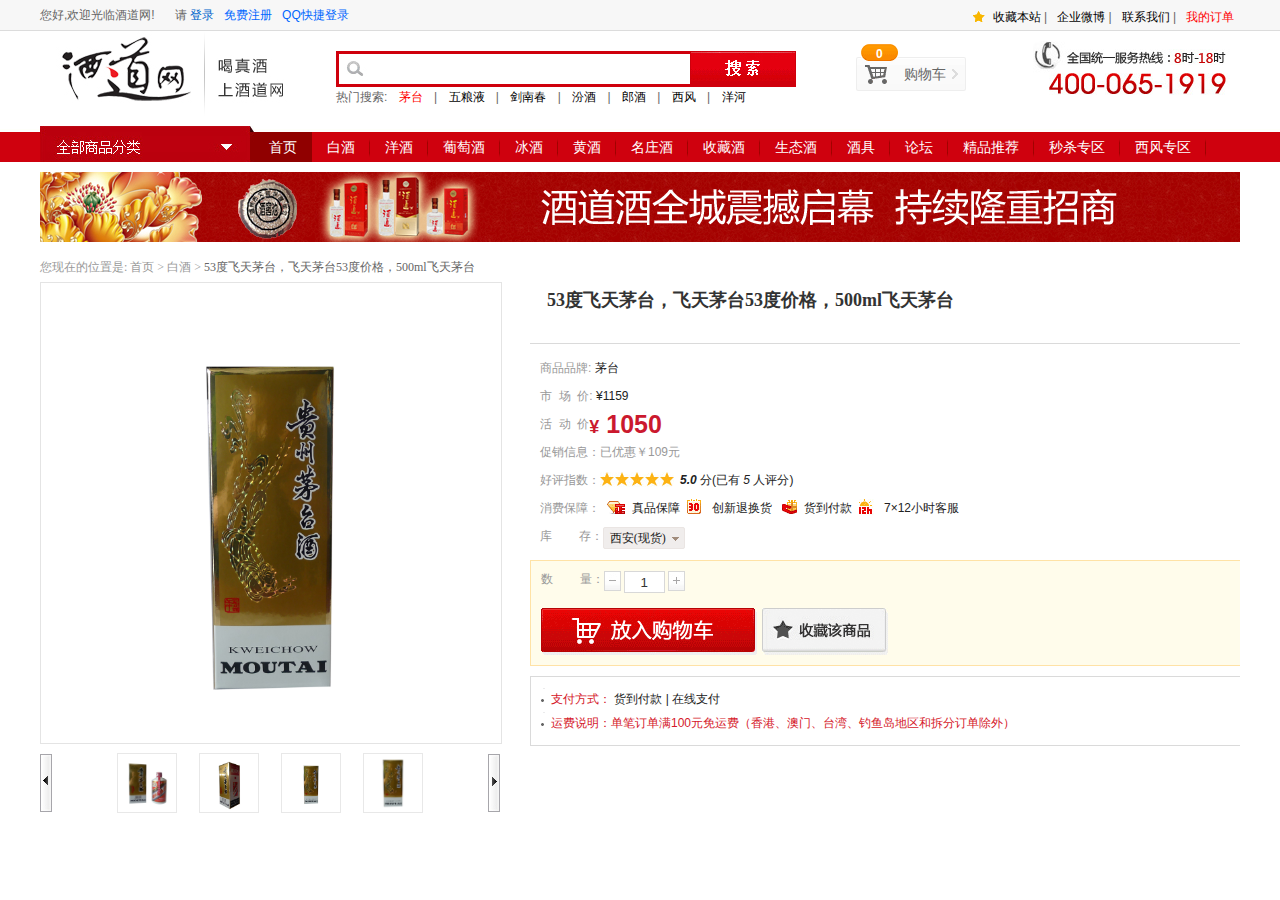
<file: public/details_list.html>
<!DOCTYPE html>
<html lang="en">
<head>
    <meta charset="UTF-8">
    <meta name="viewport" content="width=device-width, initial-scale=1.0">
    <meta http-equiv="X-UA-Compatible" content="ie=edge">
    <title>Document</title>
    <link rel="stylesheet" href="css/list.css">
</head>
<body>
        <!-- 顶部导航栏-->
    <div class="ntbg">
        <div class="niit" style="clear:both">
            <div class="niit_1200">
                <!-- 左边-->
                <div class="ntit1">
                您好,欢迎光临酒道网!&nbsp;&nbsp;&nbsp;&nbsp;&nbsp;&nbsp;请
                    <span class="login"><a href="login.html">登录</a></span>
                    <span class="zuce">
                        &nbsp;&nbsp;<a href="register.html" style="color:#06f">免费注册</a>&nbsp;&nbsp;
                        <a class="a_qq" href="#" style="color:#06f">QQ快捷登录</a>
                    </span>
                </div>
                <div class="ntit2">
                    <!-- 右边-->
                    <span class="shoucang"><a href="#">收藏本站</a> | </span>
                    <span><a href="#">企业微博</a> | </span>
                    <span><a href="#">联系我们</a> | </span>
                    <span><a href="#" style="color:#f00">我的订单</a></span>
                </div>
            </div>
        </div>
        <div class="logo" style="clear:both">
            <!-- 左侧图片-->
            <div class="logo_l" style="clear: both">
                <img src="img/logo.jpg" width="296" height="85"/>
            </div>
            <!-- 中间搜索框-->
            <div class="logo_m">
                <div class="ntb1">
                    <form action="search.json">
                        <input type="text" class="input" name="keywords"/>
                        <input type="submit" name="btnSubmit" value="&nbsp;&nbsp;" style="background: url(img/ser.jpg); width:105px;height:36px;border:none;"/>
                    </form>
                    <div id="dd">
                        <span>热门搜索:</span>
                        <span><a href="#" style="color:#ff0000">茅台</a></span>
                        <span class="xian">|</span>
                        <span><a href="#">五粮液</a></span>
                        <span class="xian">|</span>
                        <span><a href="#">剑南春</a></span>
                        <span class="xian">|</span>
                        <span><a href="#">汾酒</a></span>
                        <span class="xian">|</span>
                        <span><a href="#">郎酒</a></span>
                        <span class="xian">|</span>
                        <span><a href="#">西风</a></span>
                        <span class="xian">|</span>
                        <span><a href="#">洋河</a></span>
                    </div>
                </div>
            </div>
            <!-- 购物车-->
            <div class="g-min-cart" id="myCart">
                <span class="total_num">
                    <b class="total_num_n">0</b>
                </span>
                <a name="homepage_toube_gouwc13" href="#" class="cart_link">购物车</a>
                <div class="g-cart-list hide" id="snCarlist" style="display:none;">
                    <h3 class="noGoods" id="noGoods">
                        购物车空空,快去购物吧
                    </h3>
                </div>
            </div>
            <!-- 右侧图片-->
            <div class="logo_r">
                <a href="#"><img src="img/dianhua.jpg" width="197" height="54"/></a>
            </div>
        </div>
    </div>
    <!-- 第二行导航-->
    <div class="nlsm"></div>
    <div class="nav">
        <div class="nav_m">
            <img src="img/nav_s.jpg" width="214" height="36" style="float:left;"/>
            <ul>
                <li><a href="#" class="color">首页</a></li>
                <li><a href="#">白酒</a></li>
                <li><a href="#">洋酒</a></li>
                <li><a href="#">葡萄酒</a></li>
                <li><a href="#">冰酒</a></li>
                <li><a href="#">黄酒</a></li>
                <li><a href="#">名庄酒</a></li>
                <li><a href="#">收藏酒</a></li>
                <li><a href="#">生态酒</a></li>
                <li><a href="#">酒具</a></li>
                <li><a href="#">论坛</a></li>
                <li><a href="#">精品推荐</a></li>
                <li><a href="#">秒杀专区</a></li>
                <li><a href="#">西风专区</a></li>
            </ul>
        </div>
    </div>
    <div style="clear:both;height:10px;"></div>
    <!--横幅广告-->
    <center>
        <div class="hfgg">
            <a href="javascript:;">
                <img src="img2/13829466675654.jpg"   >
            </a>
        </div>
        <div style="clear:both;height:10px;"></div>
        <div class="top_id">您现在的位置是:
            <a href="#">首页</a> >
            <a href="#">白酒</a> >            
            <span>53度飞天茅台，飞天茅台53度价格，500ml飞天茅台</span>
        </div>
        <div class="info">
            <!--左侧部分-->
            <div class="imgs-show">
                    <div class="imgbox">
                        <img src="img3/13504631855908.JPG" data-img="md">
                        <div class="supercover" data-img="cover"></div>
                        <div class="img-shadow" style="display: none;left:190px;top:190px;"></div>
                        <div class="imgdetails" style="display: none;">
                            <img data-img="lg" src="img3/13504631855908.JPG" style="left:-300px;top:-300px;">
                        </div>
                    </div>
                    <div class="img-list" data-img="move">
                        <div class="spec-left"></div>
                        <div class="spec-right"></div>
                        <div class="box">
                            <ul class="list" data-img="show" style="width:328px;">
                                <li class="item">
                                    <img data-md="img3/13504629594833.jpg" data-lg="img3/13504629594833.jpg" src="img3/13504629594833.jpg">
                                </li>
                                <li class="item">
                                    <img data-md="img3/13504632916982.JPG" data-lg="img3/13504632916982.JPG" src="img3/13504632916982.JPG">
                                </li>
                                <li class="item">
                                    <img data-md="img3/13504631855908.JPG" data-lg="img3/13504631855908.JPG" src="img3/13504631855908.JPG">
                                </li>
                                <li class="item">
                                    <img data-md="img3/13504629926916.jpg" data-lg="img3/13504629926916.jpg" src="img3/13504629926916.jpg">
                                </li>
                            </ul>
                        </div>
                    </div>
                
            </div>
            <!--右侧部分-->
            <div class="info2">
                <div class="colright">
                    <div class="number_r fl">
                        <div class="title">
                            <h1>53度飞天茅台，飞天茅台53度价格，500ml飞天茅台</h1>
                            <p class="fwb">&nbsp;</p>
                        </div>
                        <ul class="nub">
                            <li class="mt10">
                                <dd class="w265 db fl">
                                    <span class="c9">商品品牌:</span>
                                    茅台
                                </dd>
                                <div style="clear:both;"></div>
                            </li>
                            <li>
                                <span class="c9">市&nbsp;&nbsp;场&nbsp;&nbsp;价:</span>
                                <span class="price_t">¥1159</span>
                            </li>
                            <li>
                                <span class="c9 fl">活&nbsp;&nbsp;动&nbsp;&nbsp;价</span>
                                <span class="price fl mr5">
                                    <span style="font-size:18px;">¥</span>
                                    <span class="spprice">1050</span>
                                </span>
                            </li>
                            <div class="clear"></div>
                            <li>
                                <span class="c9 fl">促销信息：已优惠￥109元</span>
                            </li>
                            <div class="clear"></div>
                            <li class="ofh pt5">
                                <dt class="db fl">
                                    <span class="c9">好评指数：</span>
                                </dt>
                                <dd class="s_50 star db fl"></dd>
                                <dt class="db fl">
                                    <em class="fwb">5.0</em>
                                    分(已有
                                    <em class="comment_sum">5</em>
                                    人评分)
                                </dt>
                                <div class="clear"></div>
                            </li>
                            <li class="">
                                <dt class="db fl">
                                    <span class="c9">消费保障：</span>
                                </dt>
                                <dt class="db fl xfbz x_zp "></dt>
                                <dd class="db fl">真品保障</dd>
                                <dt class="db fl xfbz x_30 "></dt>
                                <dd class="db fl">创新退换货</dd>
                                <dt class="db fl xfbz x_hd "></dt>
                                <dd class="db fl">货到付款</dd>
                                <dt class="db fl xfbz x_12 "></dt>
                                <dd class="db fl">7×12小时客服</dd>
                            </li>
                            <li class="mb10 fix">
                                <dt class="db fl">
                                    <span class="c9">库&nbsp;&nbsp;&nbsp;&nbsp;&nbsp;&nbsp;&nbsp;&nbsp;存：
                                    </span>
                                </dt>
                                <dd id="storeinfo">
                                    <div class="at">
                                        <div class="at_btn" id="spnProvince">
                                            <label id="lbPP">西安(现货)</label>
                                        </div>
                                    </div>
                                </dd>
                            </li>
                        </ul>
                        <div class="paykey_new">
                            <div class="clear"></div>
                            <div class="numb db">
                                <dt class="db fl">
                                    <span class="c9">数&nbsp;&nbsp;&nbsp;&nbsp;&nbsp;&nbsp;&nbsp;&nbsp;量：</span>
                                </dt>
                                <dt class="db fl w265">
                                    <span class="num_up fl"></span>
                                    <input type="text" value="1" class="num_input fl">
                                    <span class="num_dw fl"></span>
                                    <div class="clear"></div>
                                </dt>
                                <div class="clear"></div>
                            </div>
                            <div class="goods_but">
                                <a href="#" class="buy_btn"></a>
                                <a href="#" class="fav_btn"></a>
                            </div>
                        </div>
                        <div class="pref">
                            <ul>
                                <li>
                                    <span class="c1">支付方式：</span>
                                    货到付款 | 在线支付
                                </li>
                                <li>
                                    <span class="c1">运费说明：单笔订单满100元免运费（香港、澳门、台湾、钓鱼岛地区和拆分订单除外）</span>
                                </li>
                            </ul>
                        </div>
                    </div>
                </div>
            </div>
        </div>
    </center>
    <script src="js/jquery-3.2.1.js"></script>
    <script src="js/list.js"></script>
</body>
</html>
</file>
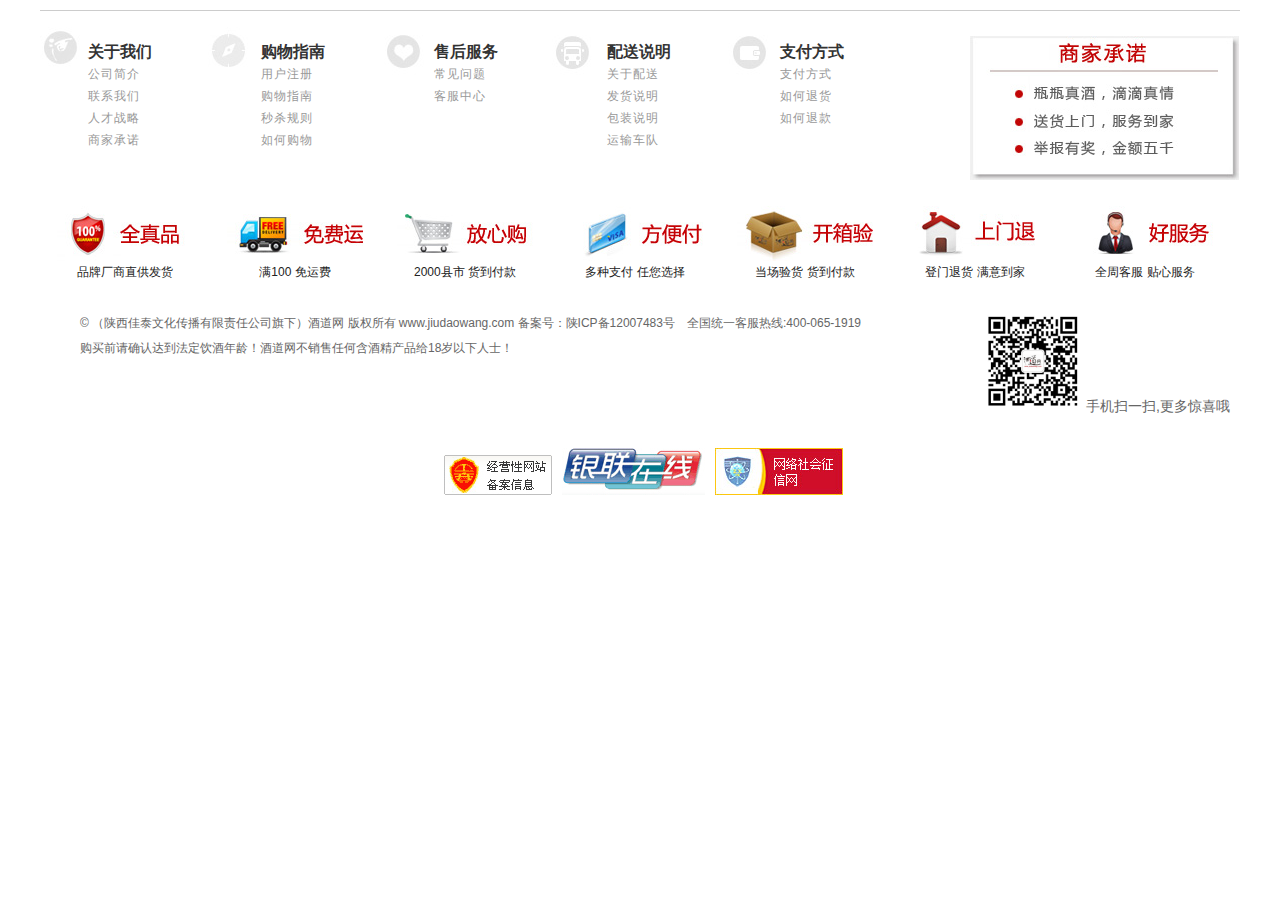
<file: public/footer.html>
<!DOCTYPE html>
<html>
<head lang="en">
    <meta charset="UTF-8">
    <title></title>
    <link rel="stylesheet" href="css/footer.css"/>
</head>
<body>
    <!-- 页尾-->
    <div class="footer">
        <div class="footer_con">
            <div class="footer_links">
                <!-- 页尾列表-->
                <ul>
                    <li class="links">关于我们</li>
                    <li>
                        <a href="#">公司简介</a>
                    </li>
                    <li>
                        <a href="#">联系我们</a>
                    </li>
                    <li>
                        <a href="#">人才战略</a>
                    </li>
                    <li>
                        <a href="#">商家承诺</a>
                    </li>
                </ul>
                <ul>
                    <li class="links">购物指南</li>
                    <li>
                        <a href="#">用户注册</a>
                    </li>
                    <li>
                        <a href="#">购物指南</a>
                    </li>
                    <li>
                        <a href="#">秒杀规则</a>
                    </li>
                    <li>
                        <a href="#">如何购物</a>
                    </li>
                </ul>
                <ul>
                    <li class="links">售后服务</li>
                    <li>
                        <a href="#">常见问题</a>
                    </li>
                    <li>
                        <a href="#">客服中心</a>
                    </li>
                </ul>
                <ul>
                    <li class="links">配送说明</li>
                    <li>
                        <a href="#">关于配送</a>
                    </li>
                    <li>
                        <a href="#">发货说明</a>
                    </li>
                    <li>
                        <a href="#">包装说明</a>
                    </li>
                    <li>
                        <a href="#">运输车队</a>
                    </li>
                </ul>
                <ul>
                    <li class="links">支付方式</li>
                    <li>
                        <a href="#">支付方式</a>
                    </li>
                    <li>
                        <a href="#">如何退货</a>
                    </li>
                    <li>
                        <a href="#">如何退款</a>
                    </li>
                </ul>
                <a href="#"><img src="img/pic6.jpg" width="270" height="155" class="pic6" style="border:none"/></a>
                <div class="clear"></div>
            </div>
            <!-- 页尾中部-->
            <div class="footer_qi">
                <!-- 列表-->
                <ul>
                    <li>
                        <a href="#"><img src="img/tu1.jpg" alt=""/></a>
                        <span>品牌厂商直供发货</span>
                    </li>
                    <li>
                        <a href="#"><img src="img/tu2.jpg" alt=""/></a>
                        <span>满100 免运费</span>
                    </li>
                    <li>
                        <a href="#"><img src="img/tu3.jpg" alt=""/></a>
                        <span>2000县市 货到付款</span>
                    </li>
                    <li>
                        <a href="#"><img src="img/tu4.jpg" alt=""/></a>
                        <span>多种支付 任您选择</span>
                    </li>
                    <li>
                        <a href="#"><img src="img/tu5.jpg" alt=""/></a>
                        <span>当场验货 货到付款</span>
                    </li>
                    <li>
                        <a href="#"><img src="img/tu6.jpg" alt=""/></a>
                        <span>登门退货 满意到家</span>
                    </li>
                    <li>
                        <a href="#"><img src="img/tu7.jpg" alt=""/></a>
                        <span>全周客服 贴心服务</span>
                    </li>
                </ul>
            </div>
            <div class="icp">
                <div class="icp_info">
                    © （陕西佳泰文化传播有限责任公司旗下）酒道网 版权所有 www.jiudaowang.com 备案号：陕ICP备12007483号　全国统一客服热线:400-065-1919
                    <br/>
                    购买前请确认达到法定饮酒年龄！酒道网不销售任何含酒精产品给18岁以下人士！
                    <br/>
                </div>
                <div class="qr_code">
                    <img src="img/api.png" width="100" height="100"/>
                    <span style="font-size:14px;">手机扫一扫,更多惊喜哦</span>
                </div>
                <div>
                    <div class="clear"></div>
                    <div class="pci">&nbsp;
                        <a href="#"><img src="img/jiudao_302.gif" alt=""/></a>
                        &nbsp;
                        <a href="#"><img src="img/jiudao_304.gif.jpg" alt=""/></a>
                        &nbsp;
                        <a href="#"><img src="img/jiudao_306.jpg" alt=""/></a>
                    </div>
                </div>
            </div>
        </div>
    </div>
</body>
</html>
</file>
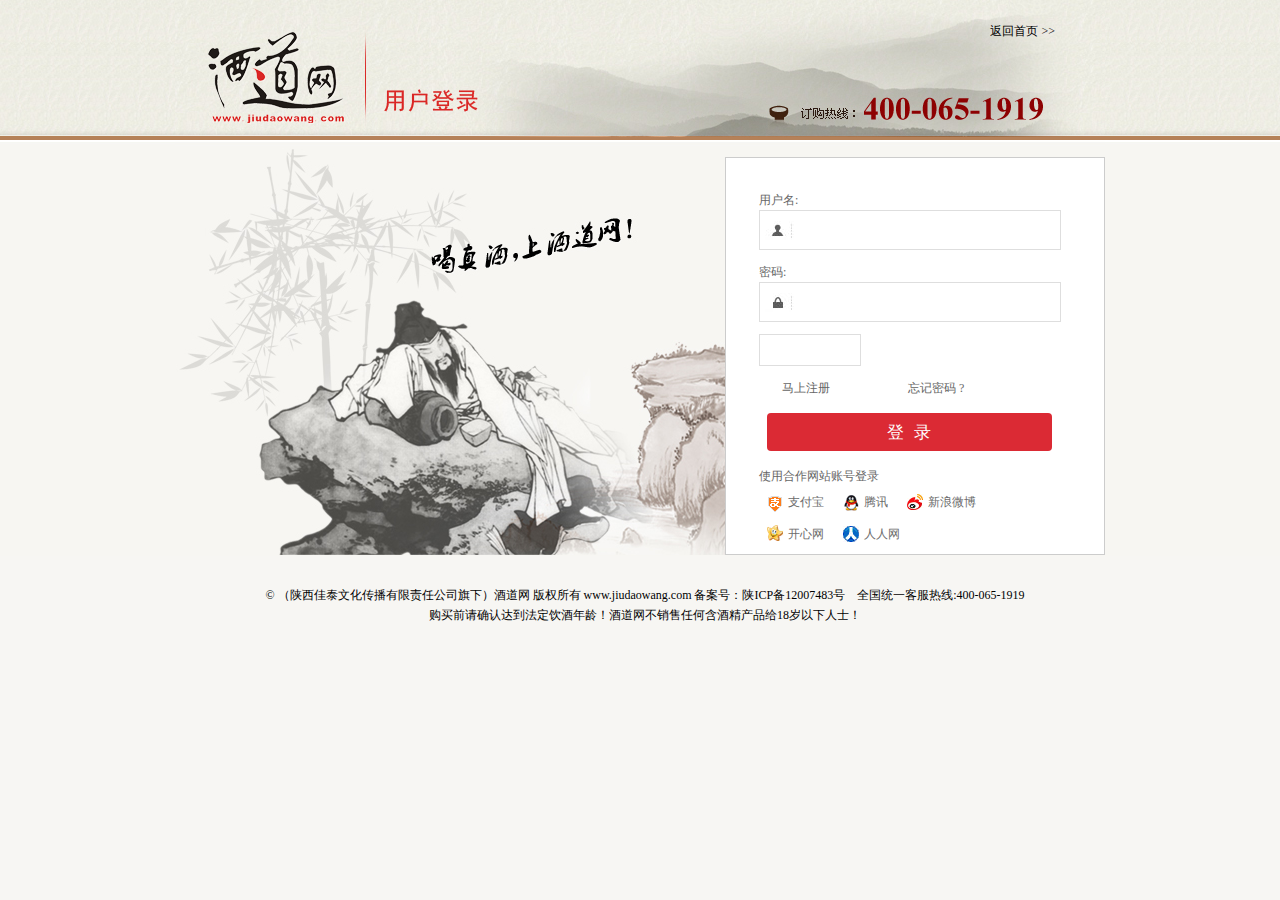
<file: public/login.html>
<!DOCTYPE html>
<html lang="en">
<head>
    <meta charset="UTF-8">
    <meta name="viewport" content="width=device-width, initial-scale=1.0">
    <meta http-equiv="X-UA-Compatible" content="ie=edge">
    <title>登陆</title>
    <link rel="stylesheet" href="css/login.css">
    
</head>
<body>
    <!-- 顶部 -->
    <div class="dl_top">
        <!-- 顶部左侧 -->
        <div class="dl_top_left">
            <a href="#">
                <img src="img/dl_2.jpg">
            </a>
        </div>
        <!-- 顶部右侧 -->
        <div class="dl_top_right">
            <a href="#" style="padding-right:50px">返回首页 >></a>
        </div>
    </div>
    <!-- 中部登陆部分 -->
    <div class="dl_middle">
        <!-- 大登陆框 -->
        <div class="l_login">
            <!-- 登陆框 -->
            <div class="login">
                <form method="post" id="lfrom" name="lform">
                    <!-- 表单 -->
                    <ul>
                        <li class="uname">
                            <p>用户名:</p>
                            <input type="text" class="txt" id="txtusername" name="username" maxlength="20">
                        </li>
                        <li class="upwd">
                            <p>密码:</p>
                            <input type="password" class="txt" id="txtpassword" name="userpwd" maxlength="20">
                        </li>
                        <li class="check">
                            <input type="text" class="txt" id="txtcheck" name="checkcode">
                        </li>
                        <li class="auto">
                            <a href="#" style="padding-left:23px;">马上注册</a>
                            <a href="#" style="padding-left:75px;">忘记密码 ?</a>
                        </li>
                        <li class="button">
                            <input type="button" id="btn" value="登&nbsp;&nbsp;录" name="btn" >
                        </li>
                        <li class="other" style="display:block">
                            <p>使用合作网站账号登录</p>
                            <a href="#" class="zfb">支付宝</a>
                            <a href="#" class="qq">腾讯</a>
                            <a href="#" class="sina">新浪微博</a>
                            <a href="#" class="happy">开心网</a>
                            <a href="#" class="ren">人人网</a>
                        </li>
                    </ul>
                </form>
            </div>
        </div>
    </div>
    <div class="dl_footer">
        <center>
            <p>
                © （陕西佳泰文化传播有限责任公司旗下）酒道网 版权所有 www.jiudaowang.com 备案号：陕ICP备12007483号　全国统一客服热线:400-065-1919<br>
                购买前请确认达到法定饮酒年龄！酒道网不销售任何含酒精产品给18岁以下人士！
            </p>
        </center>
    </div>
    <script src="js/login.js"></script>
</body>
</html>
</file>
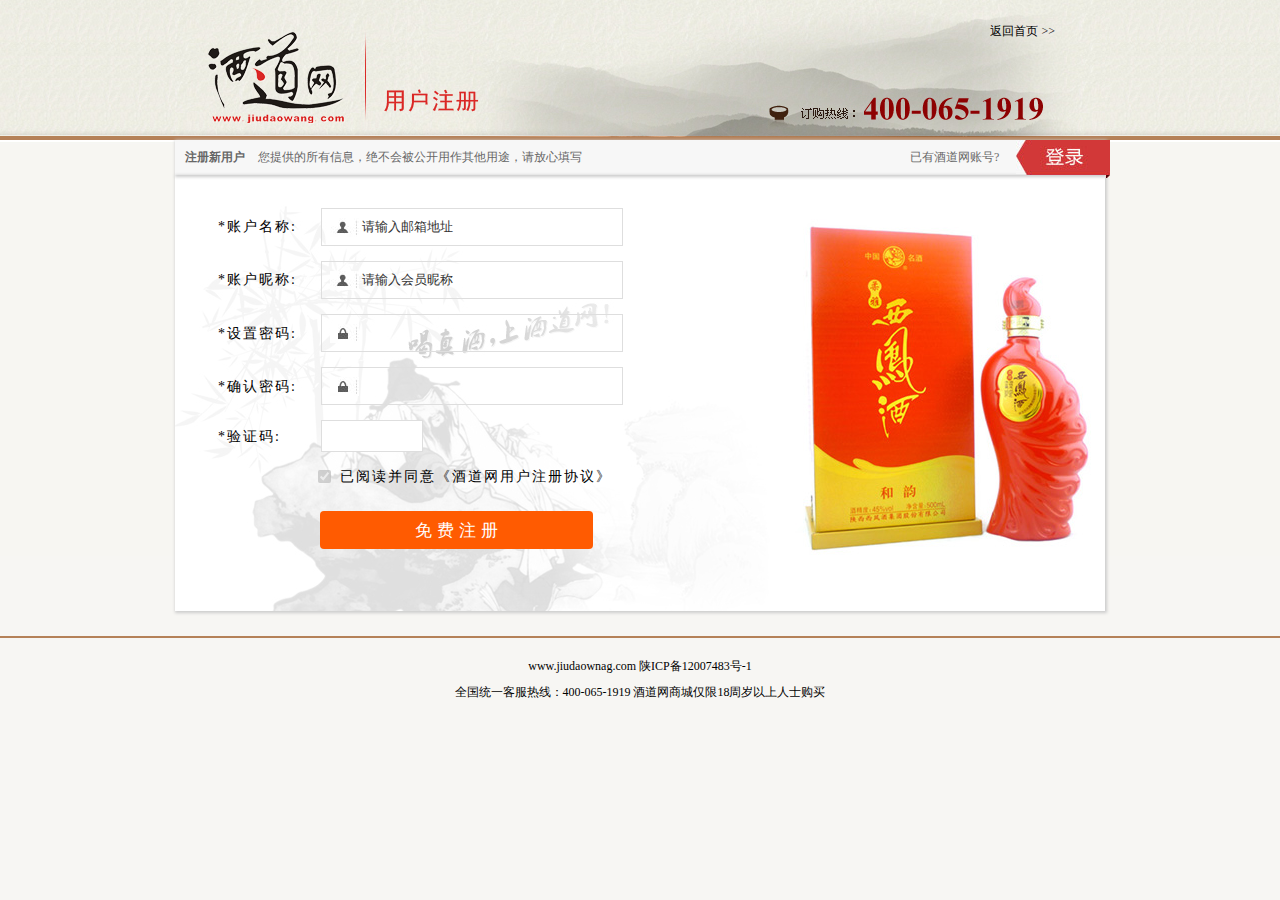
<file: public/register.html>
<!DOCTYPE html>
<html lang="en">
<head>
    <meta charset="UTF-8">
    <meta name="viewport" content="width=device-width, initial-scale=1.0">
    <meta http-equiv="X-UA-Compatible" content="ie=edge">
    <title>Document</title>
    <link rel="stylesheet" href="css/register.css">
</head>
<body>
    <!-- 顶部 -->
    <div class="dl_top">
        <!-- 顶部左侧 -->
        <div class="dl_top_left">
            <a href="#">
                <img src="img/zc_4.jpg">
            </a>
        </div>
        <!-- 顶部右侧 -->
        <div class="dl_top_right">
            <a href="#" style="padding-right:50px">返回首页 >></a>
        </div>
    </div>
    <!-- 中部注册部分 -->
    <div class="zc_middle">
        <div class="middle_top">
            <em>注册新用户</em>
            您提供的所有信息，绝不会被公开用作其他用途，请放心填写
            <span>已有酒道网账号?<a href="#"></a></span>
        </div>
        <div class="middle_footer">
            <div class="pic">
                <a href="#"><img src="img/14107014982939.jpg"></a>
            </div>
            <form method="post" action="" id="zc_form">
                <div class="reg">
                    <ul>
                        <li class="uname">
                            <span>*账户名称:</span>
                            <input class="txt" id="email" name="email" type="text" maxlength="20" value="请输入邮箱地址" >
                        </li>
                        <li class="uname">
                            <span>*账户昵称:</span>
                            <input class="txt" id="regname" name="regname" type="text" maxlength="20" value="请输入会员昵称">
                        </li>
                        <li class="upwd">
                            <span>*设置密码:</span>
                            <input class="txt" id="password1" name="pwd1" type="password" maxlength="20">
                        </li>
                        <li class="upwd">
                            <span>*确认密码:</span>
                            <input class="txt" id="password2" name="pwd2" type="password" maxlength="20">
                        </li>
                        <li class="check">
                            <span>*验证码:</span>
                            <input class="txt" id="check" name="checked" type="text">
                        </li>
                        <li class="auto">
                            <input id="zc_auto" name="zc_auto" type="checkbox" checked="checked" value="1" disabled="disabled">
                            <span>
                                已阅读并同意<a href="#">《酒道网用户注册协议》</a>
                            </span>
                        </li>
                        <li class="button">
                            <input type="submit" id="btnSubmit" name="benSubmit" value="免 费 注 册">
                        </li>
                    </ul>
                </div>
            </form>
        </div>
    </div>
    <!--底部文字部分-->
    <div class="zc_footer">
        www.jiudaownag.com     陕ICP备12007483号-1
        <br>
        全国统一客服热线：400-065-1919 酒道网商城仅限18周岁以上人士购买
    </div>
</body>
</html>
</file>
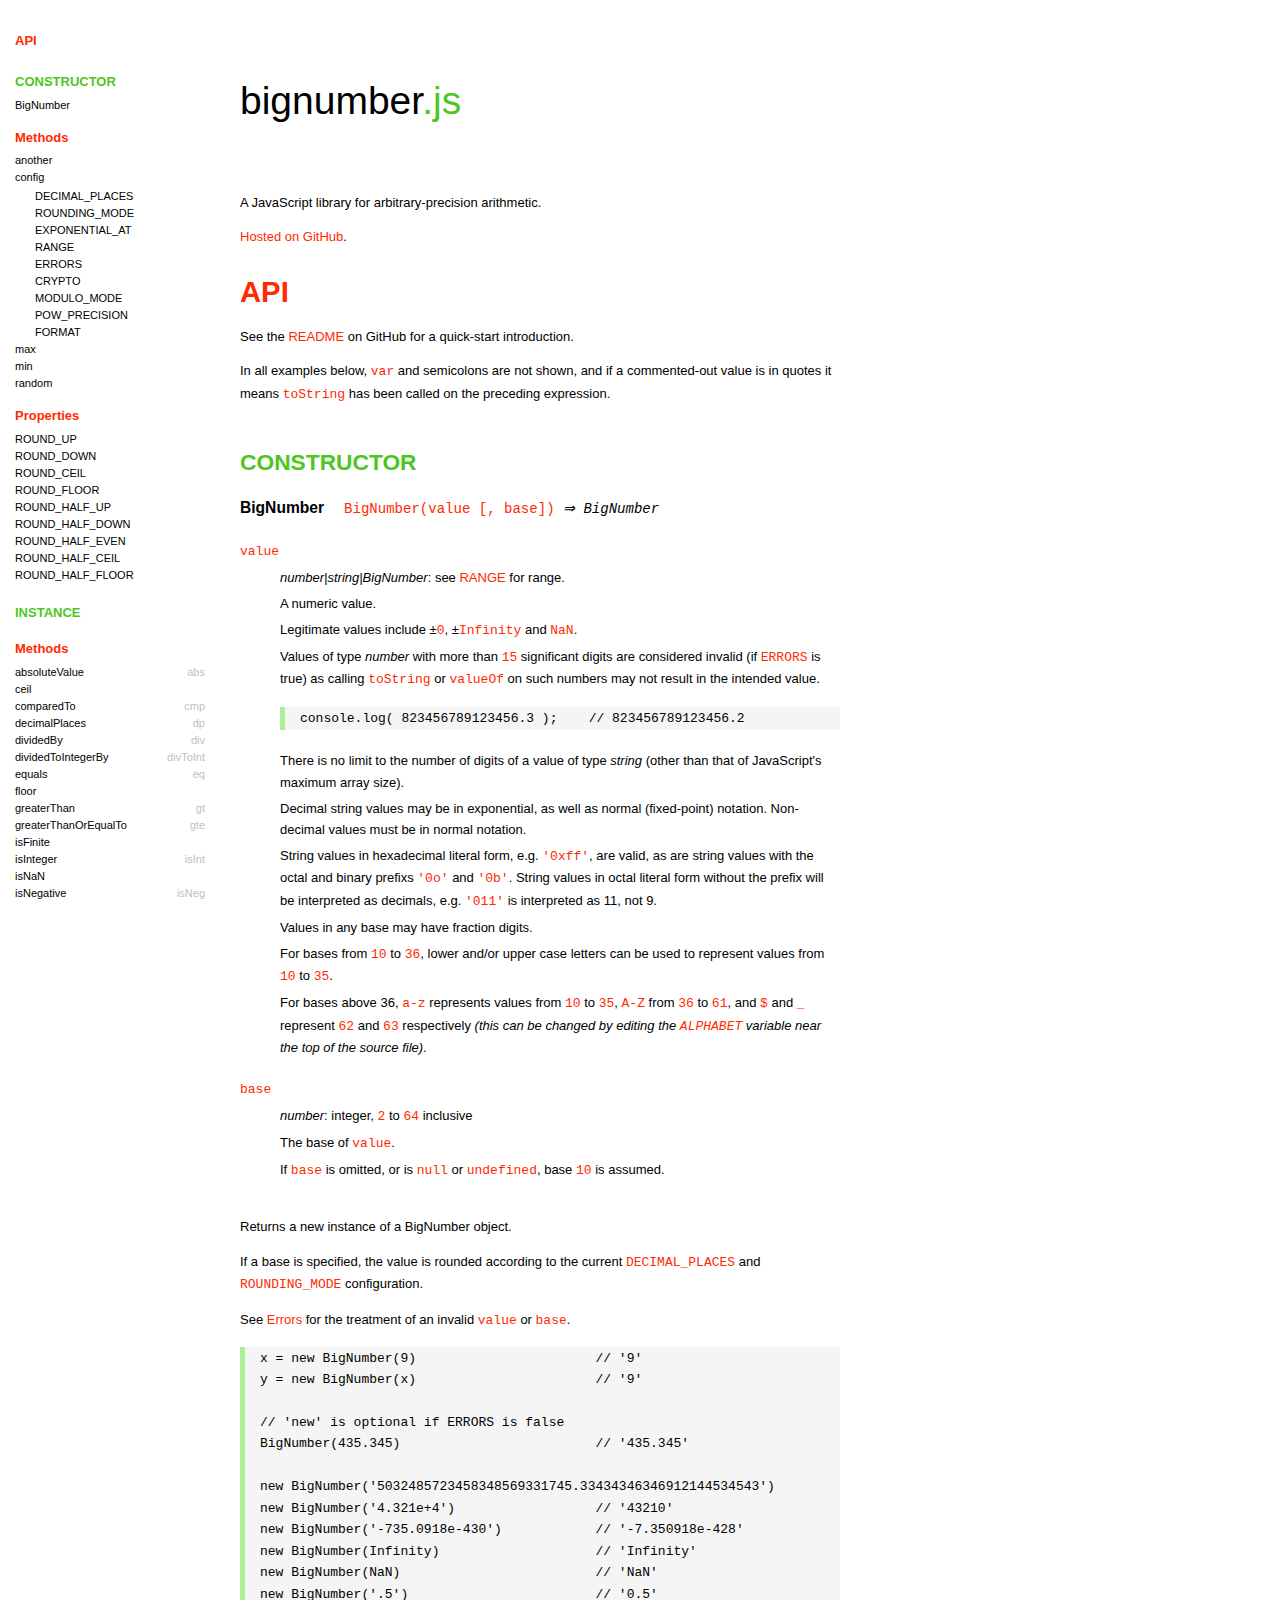
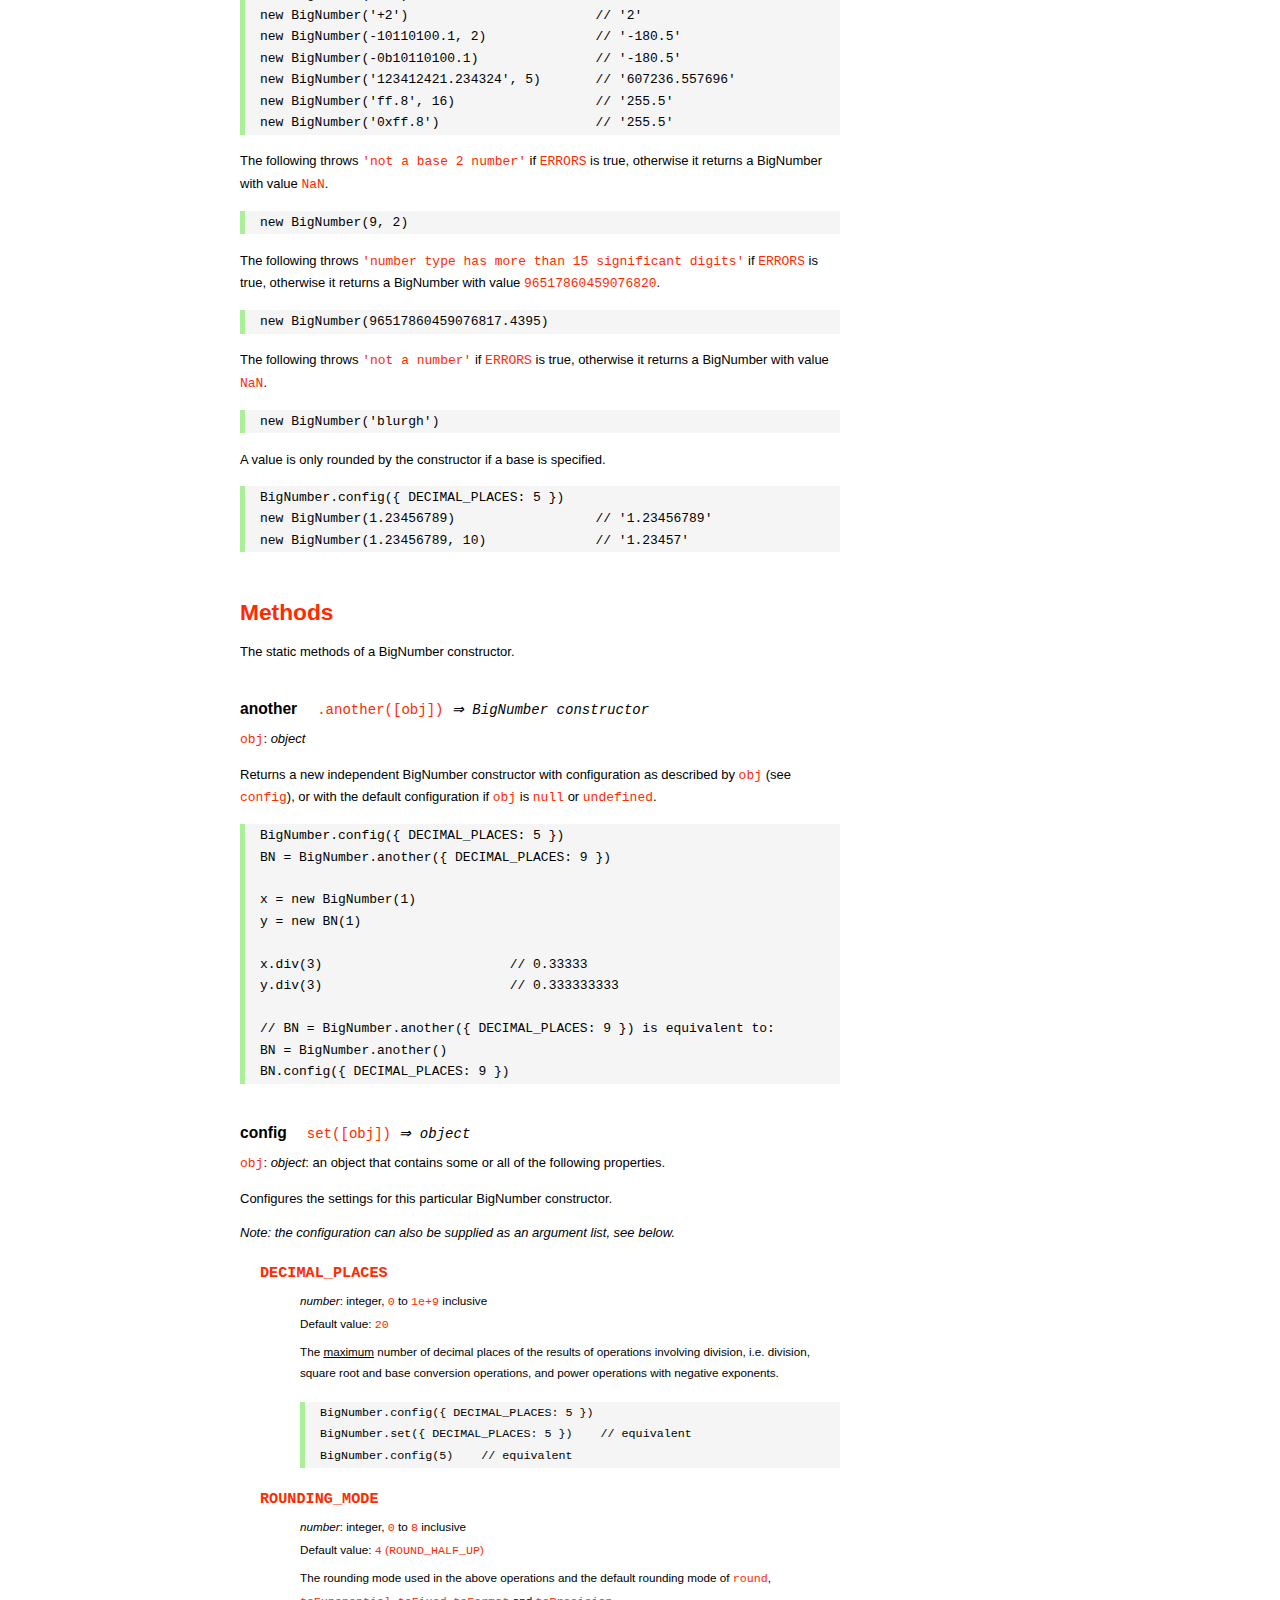
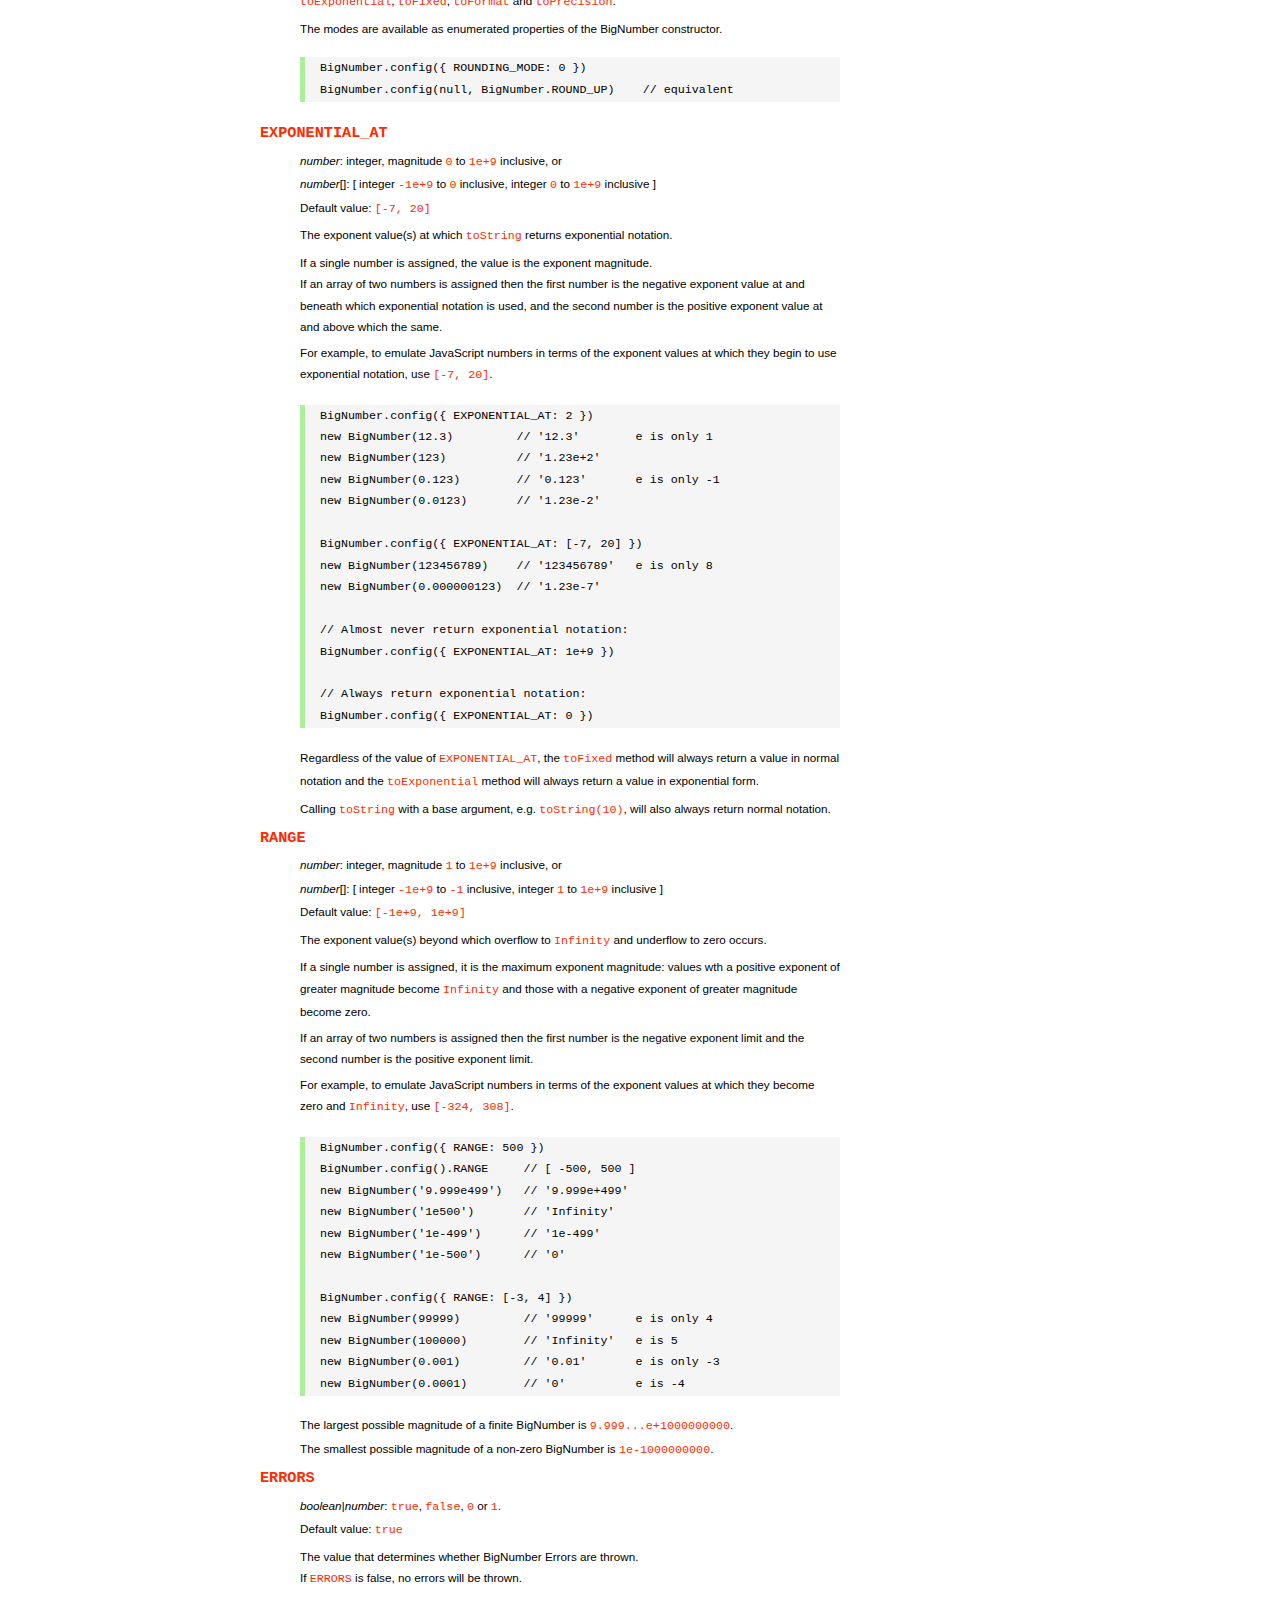
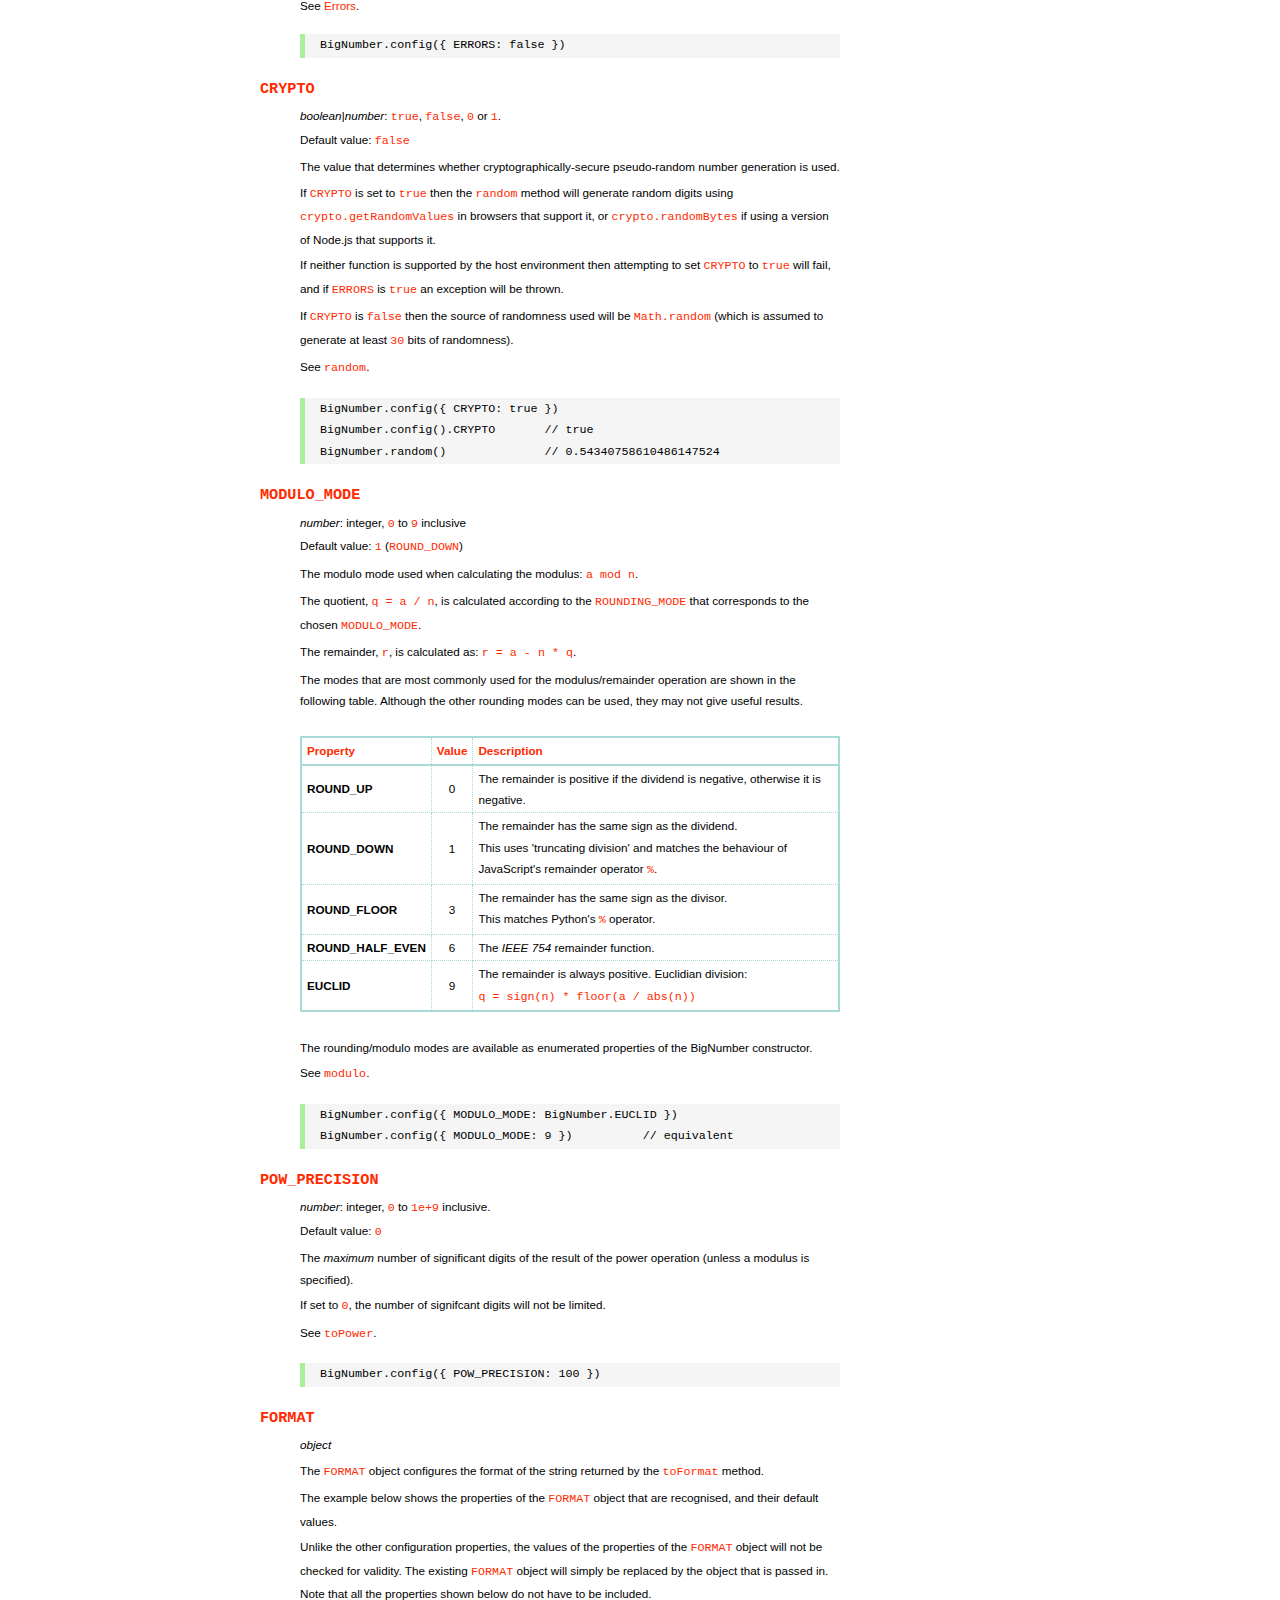
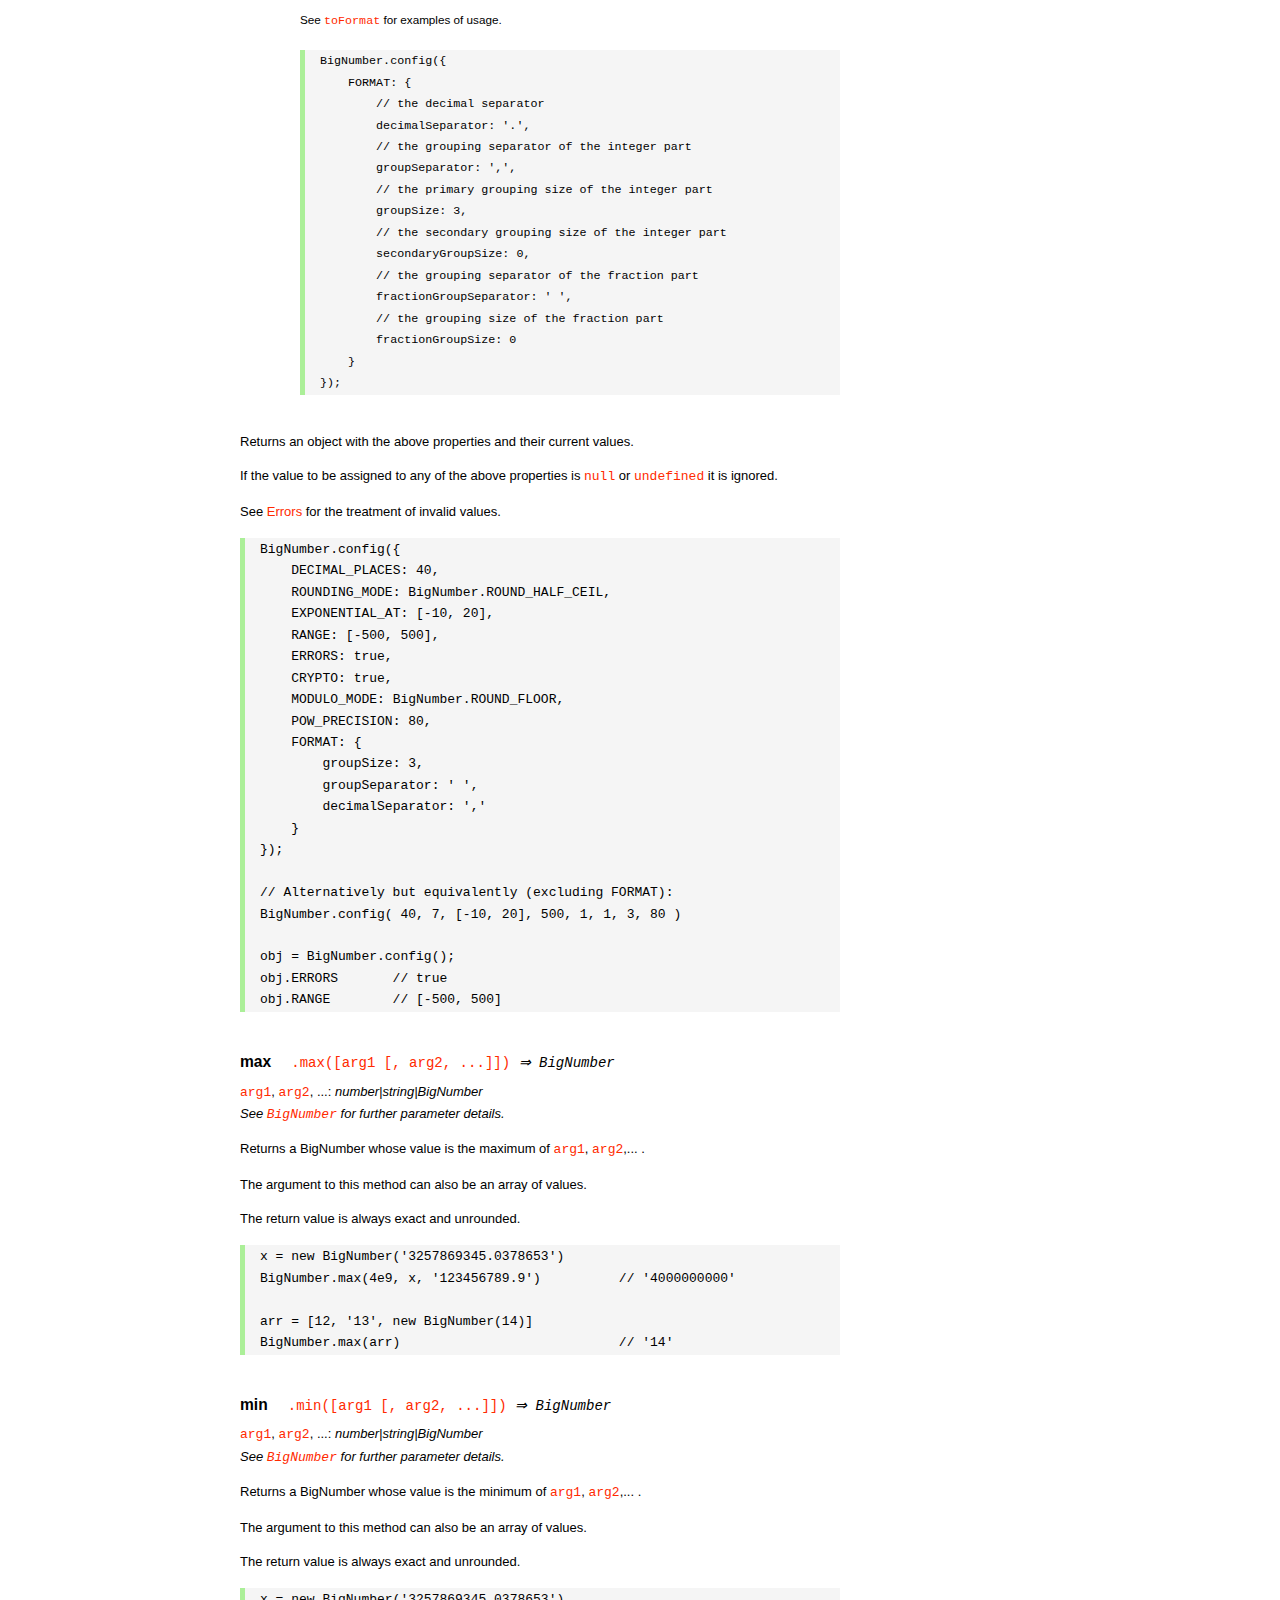
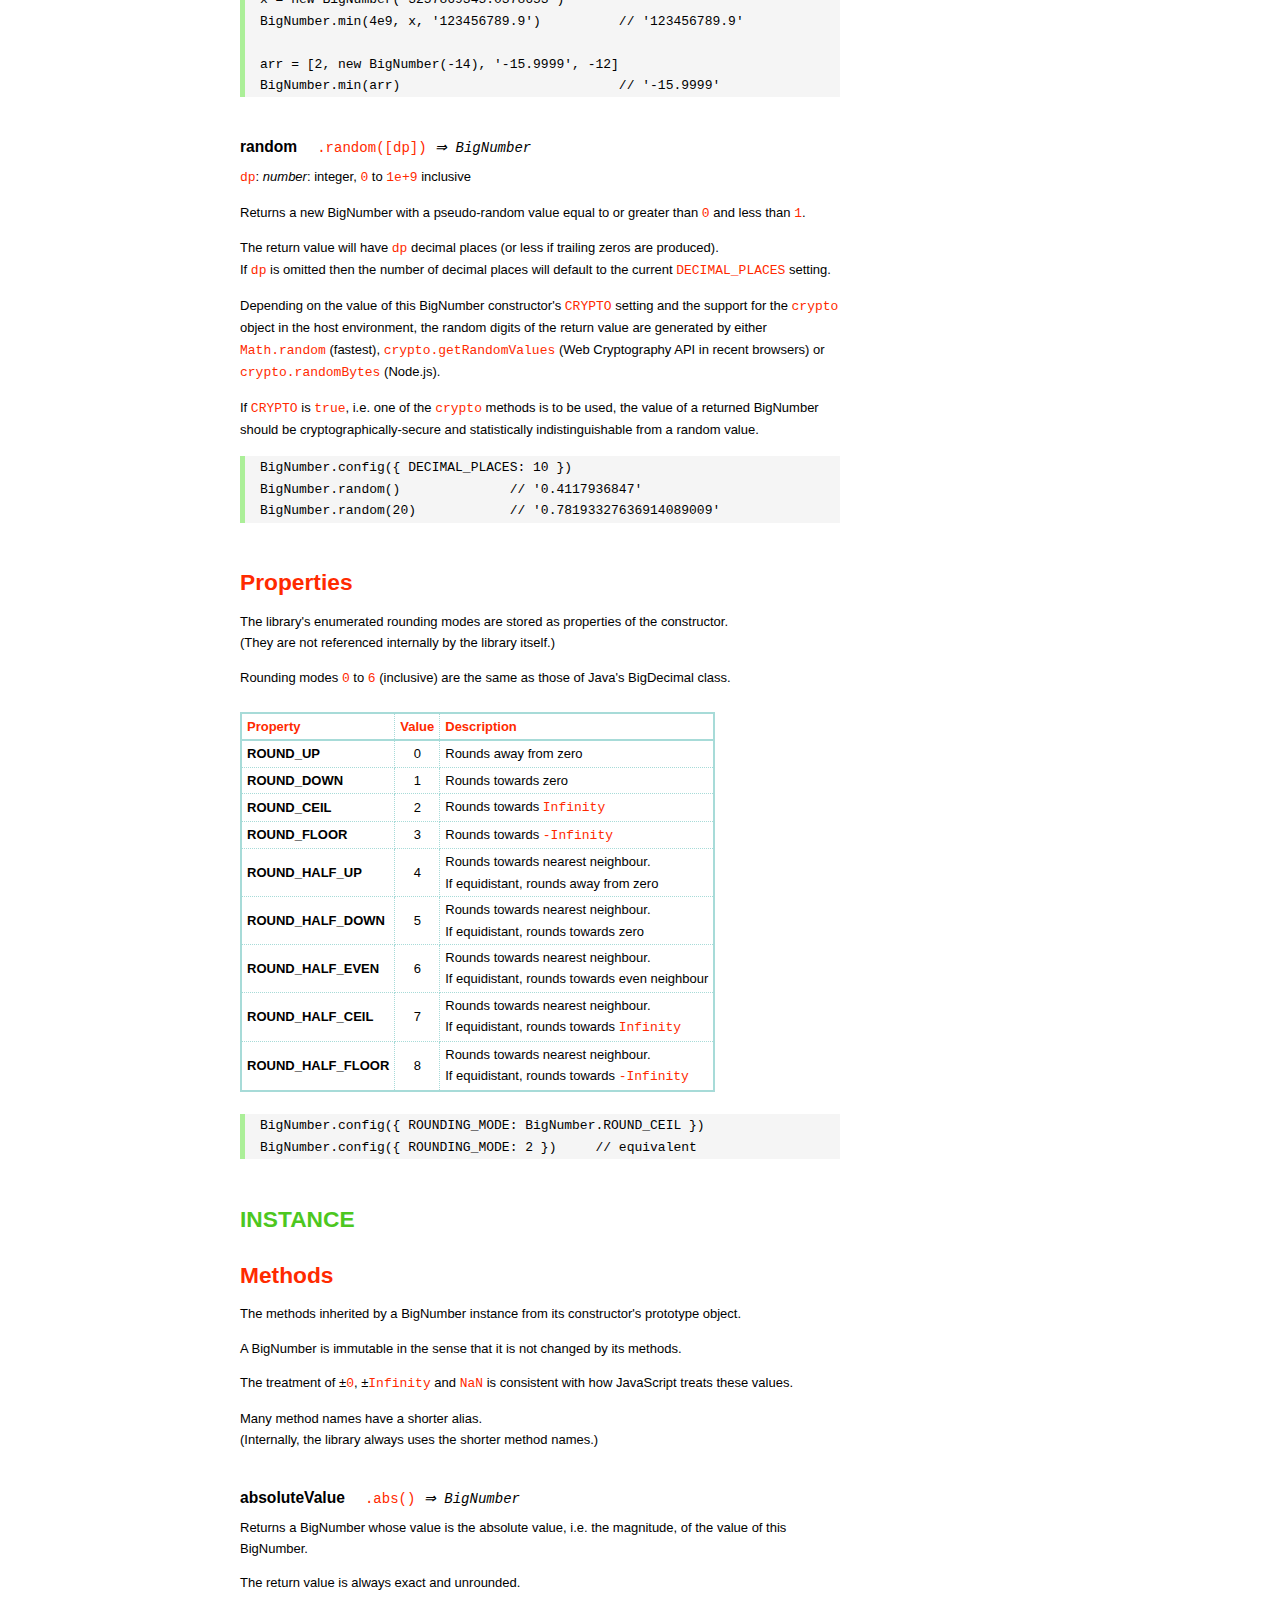
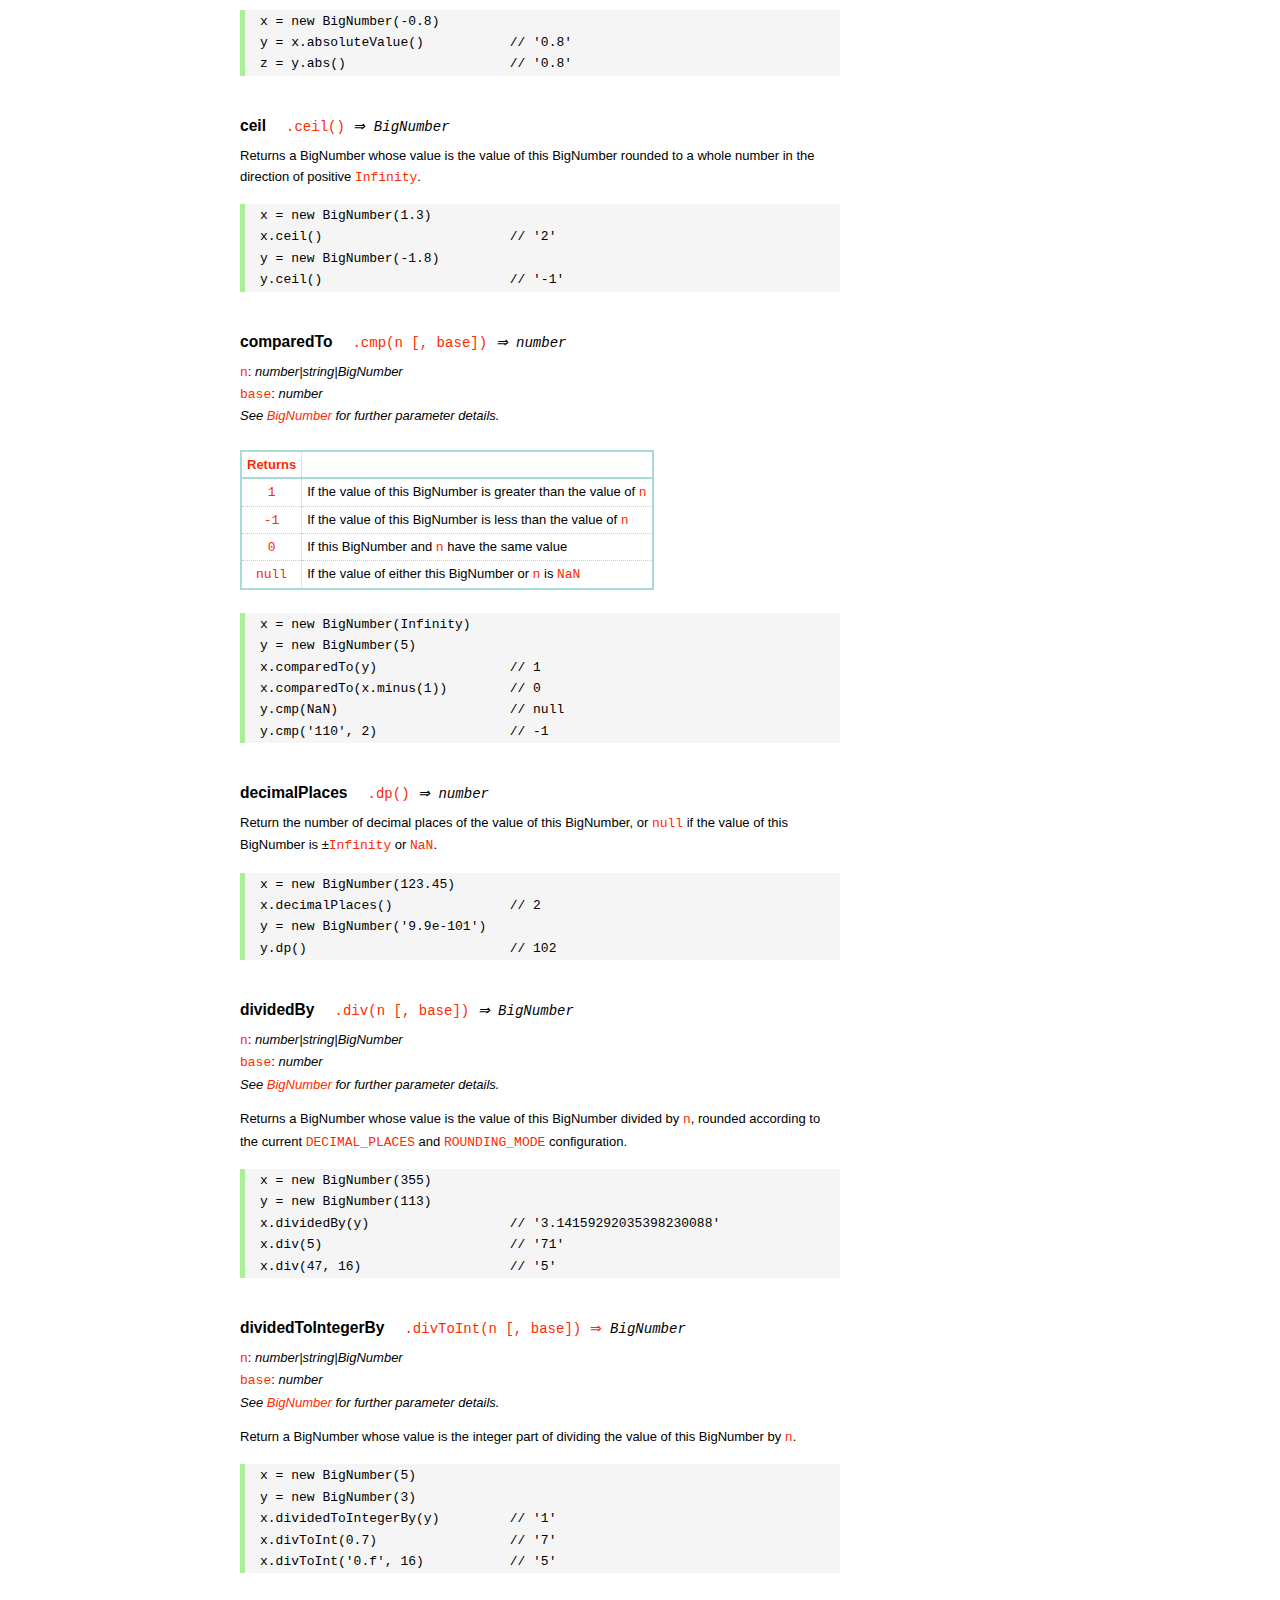
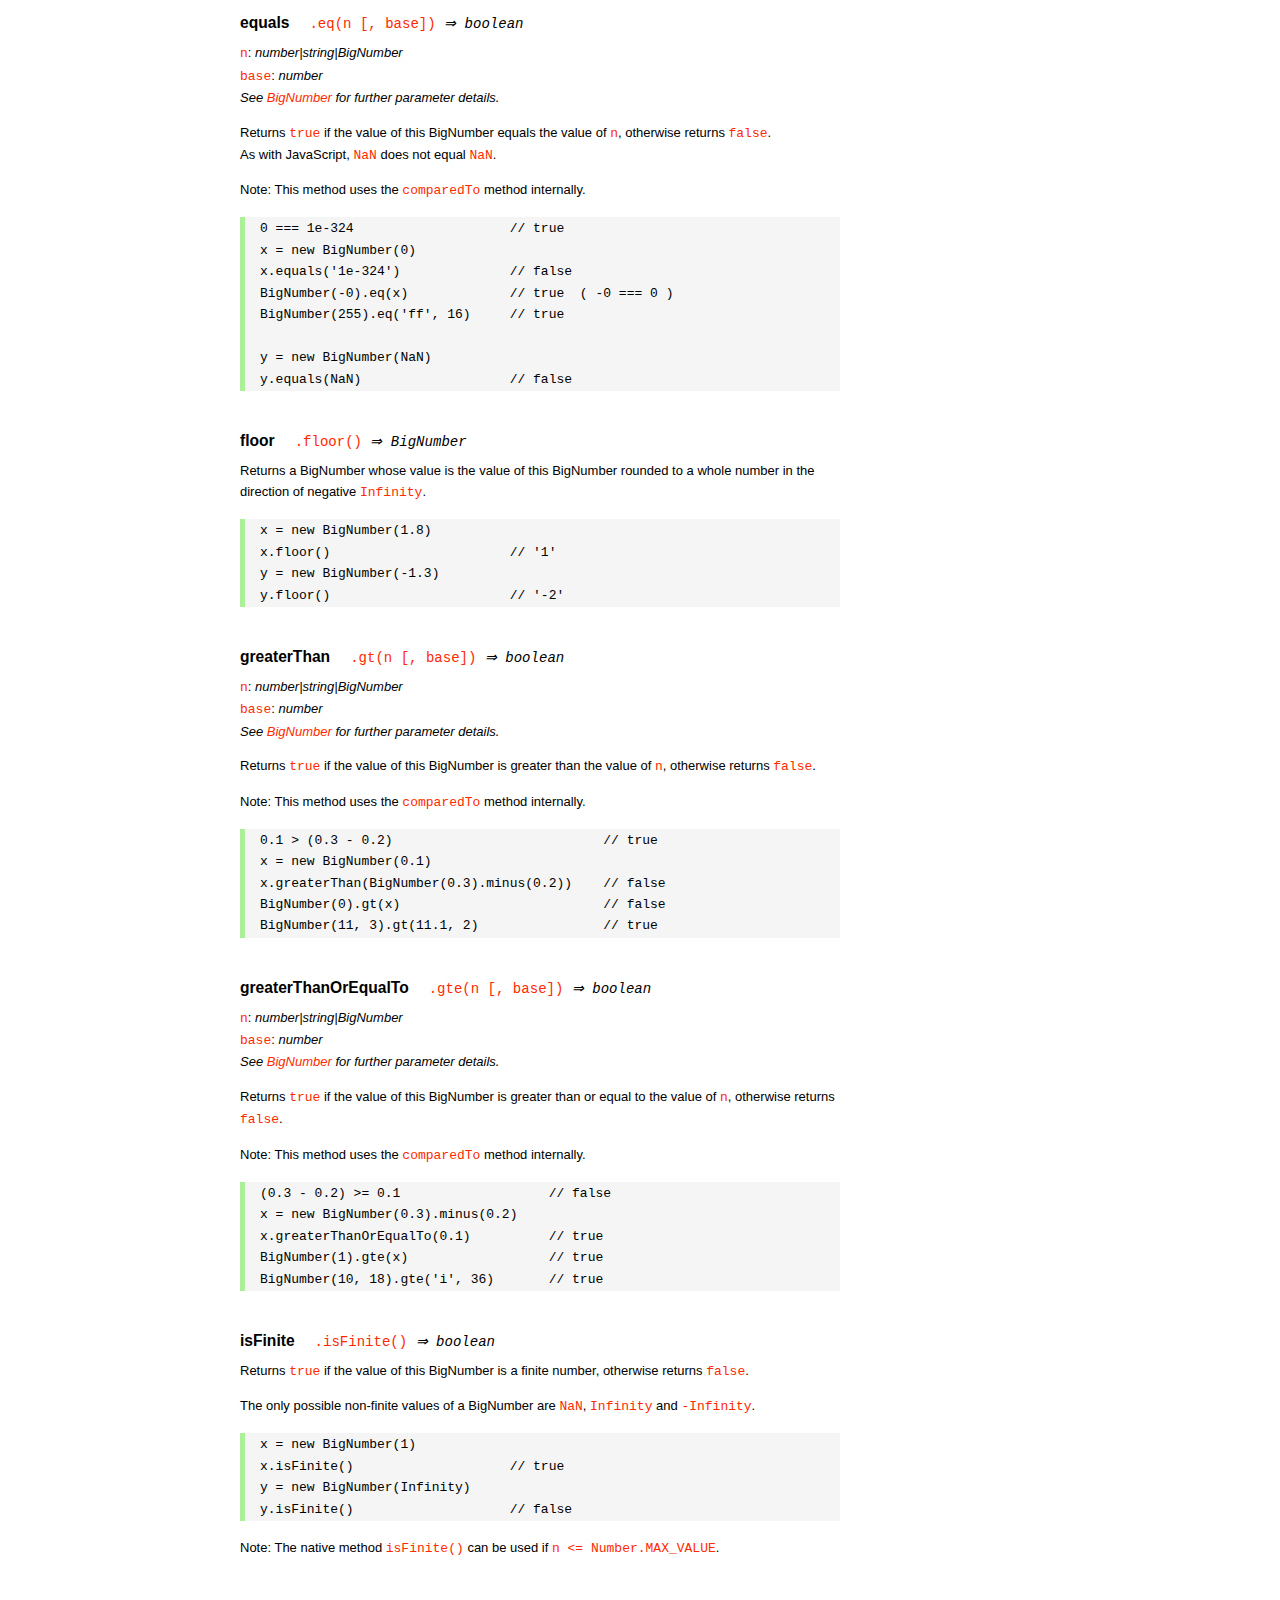
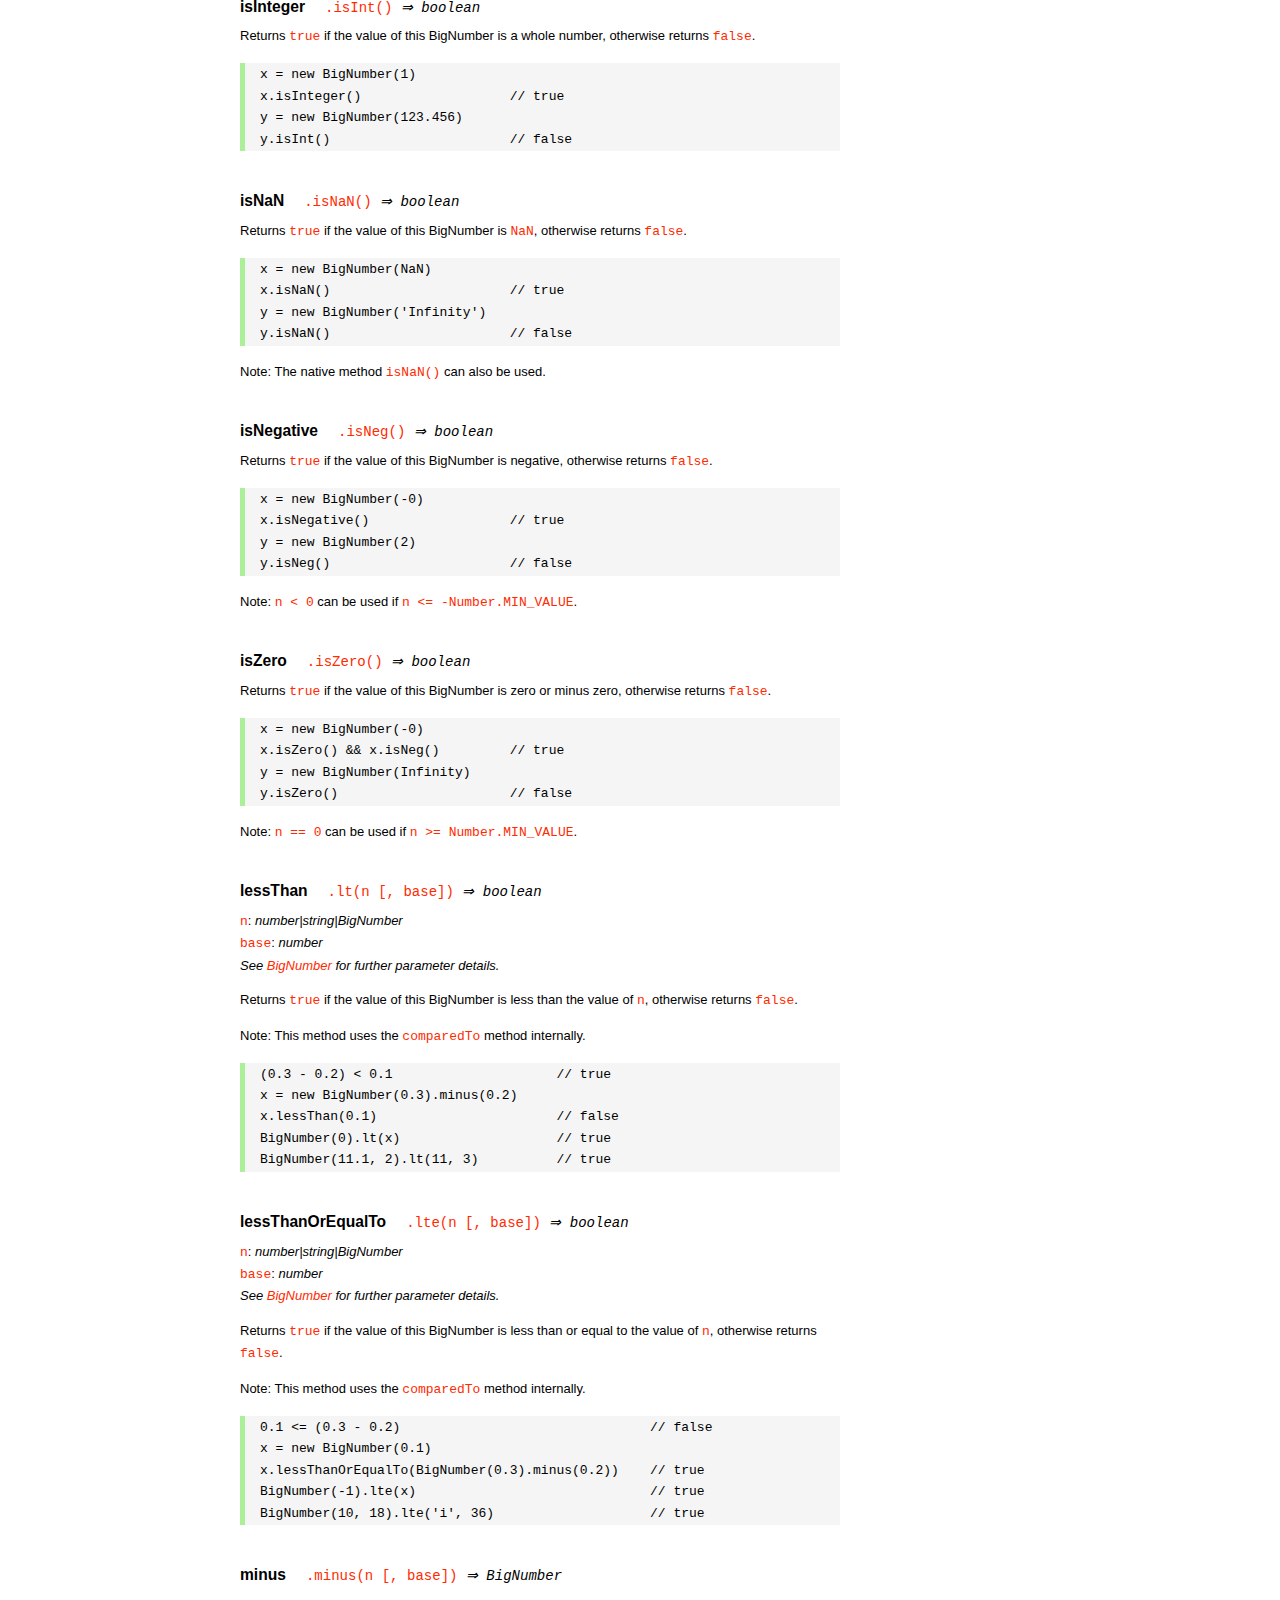
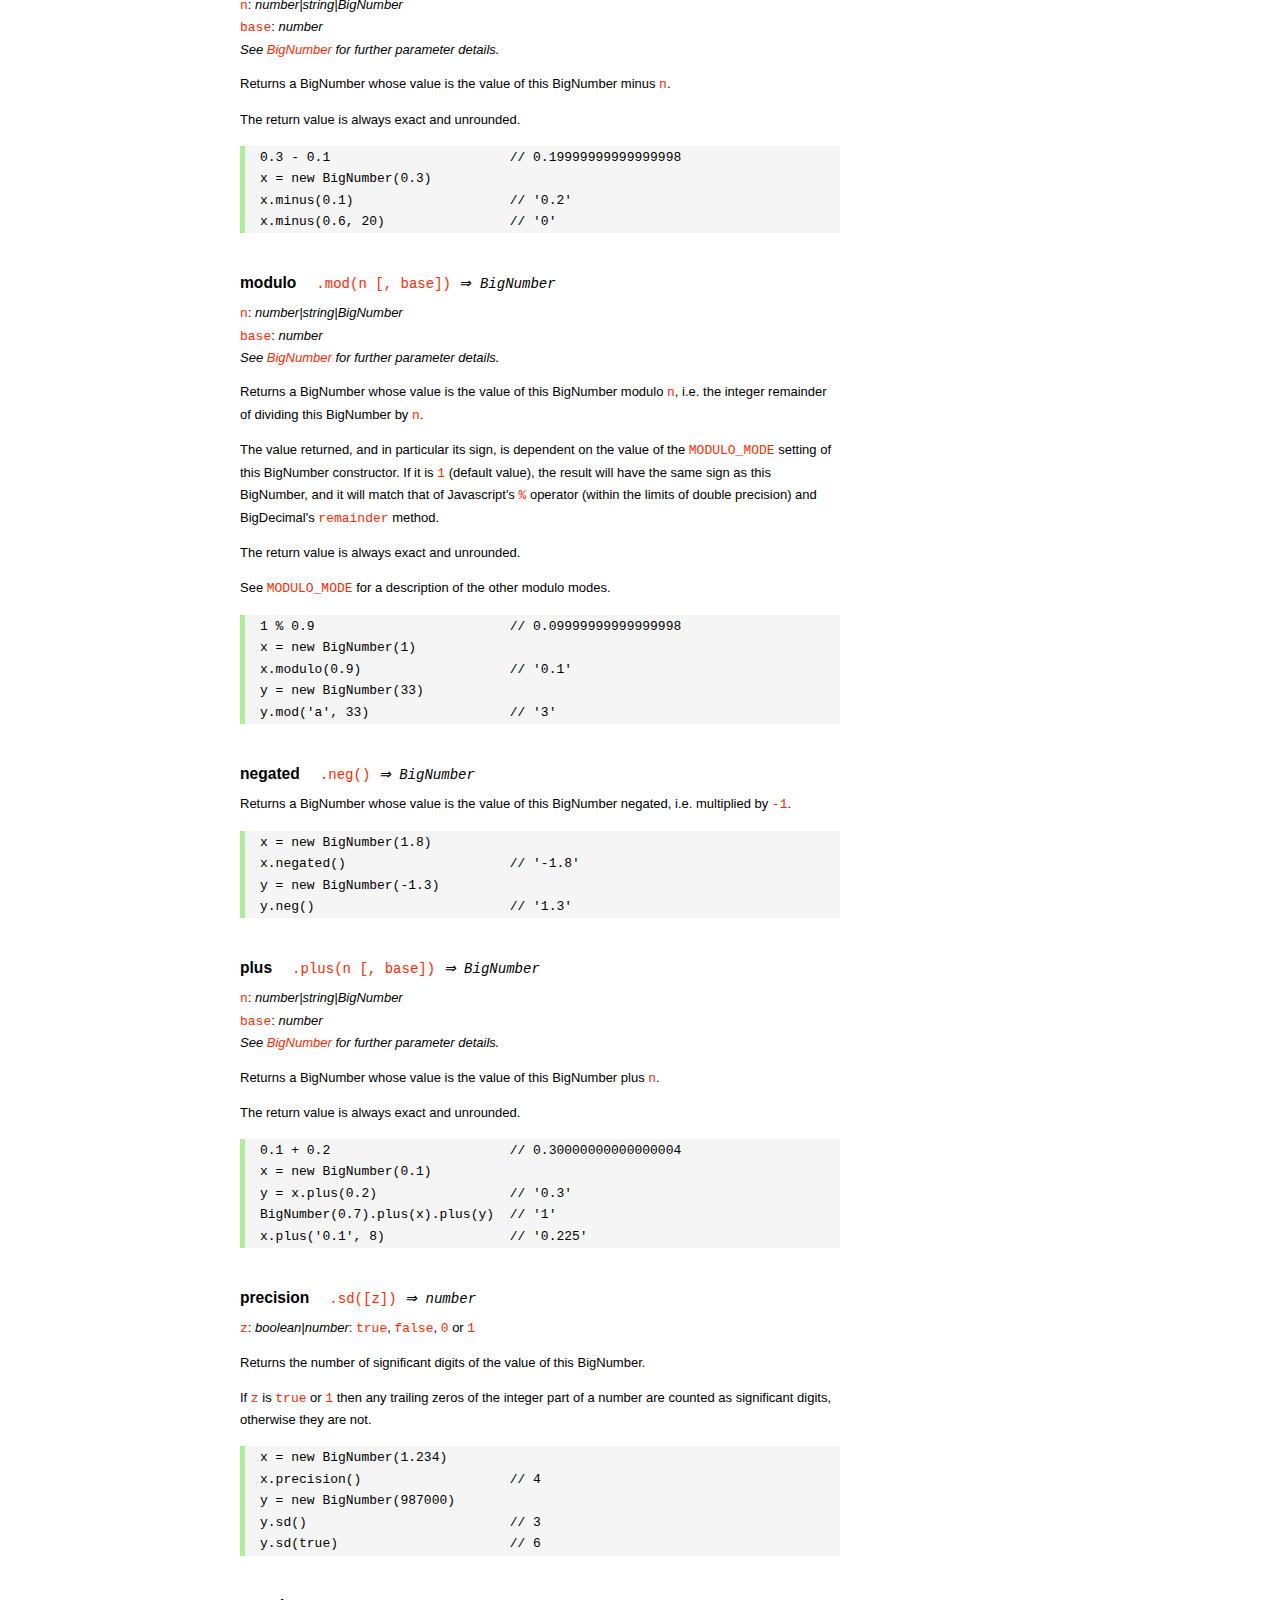
<file: node_modules/mysql/node_modules/bignumber.js/doc/API.html>
<!DOCTYPE HTML>
<html>
<head>
<meta charset="utf-8">
<meta http-equiv="X-UA-Compatible" content="IE=edge">
<meta name="Author" content="M Mclaughlin">
<title>bignumber.js API</title>
<style>
html{font-size:100%}
body{background:#fff;font-family:"Helvetica Neue",Helvetica,Arial,sans-serif;font-size:13px;
  line-height:1.65em;min-height:100%;margin:0}
body,i{color:#000}
.nav{background:#fff;position:fixed;top:0;bottom:0;left:0;width:200px;overflow-y:auto;
  padding:15px 0 30px 15px}
div.container{width:600px;margin:50px 0 50px 240px}
p{margin:0 0 1em;width:600px}
pre,ul{margin:1em 0}
h1,h2,h3,h4,h5{margin:0;padding:1.5em 0 0}
h1,h2{padding:.75em 0}
h1{font:400 3em Verdana,sans-serif;color:#000;margin-bottom:1em}
h2{font-size:2.25em;color:#ff2a00}
h3{font-size:1.75em;color:#4dc71f}
h4{font-size:1.75em;color:#ff2a00;padding-bottom:.75em}
h5{font-size:1.2em;margin-bottom:.4em}
h6{font-size:1.1em;margin-bottom:0.8em;padding:0.5em 0}
dd{padding-top:.35em}
dt{padding-top:.5em}
b{font-weight:700}
dt b{font-size:1.3em}
a,a:visited{color:#ff2a00;text-decoration:none}
a:active,a:hover{outline:0;text-decoration:underline}
.nav a,.nav b,.nav a:visited{display:block;color:#ff2a00;font-weight:700; margin-top:15px}
.nav b{color:#4dc71f;margin-top:20px;cursor:default;width:auto}
ul{list-style-type:none;padding:0 0 0 20px}
.nav ul{line-height:14px;padding-left:0;margin:5px 0 0}
.nav ul a,.nav ul a:visited,span{display:inline;color:#000;font-family:Verdana,Geneva,sans-serif;
  font-size:11px;font-weight:400;margin:0}
.inset,ul.inset{margin-left:20px}
.inset{font-size:.9em}
.nav li{width:auto;margin:0 0 3px}
.alias{font-style:italic;margin-left:20px}
table{border-collapse:collapse;border-spacing:0;border:2px solid #a7dbd8;margin:1.75em 0;padding:0}
td,th{text-align:left;margin:0;padding:2px 5px;border:1px dotted #a7dbd8}
th{border-top:2px solid #a7dbd8;border-bottom:2px solid #a7dbd8;color:#ff2a00}
code,pre{font-family:Consolas, monaco, monospace;font-weight:400}
pre{background:#f5f5f5;white-space:pre-wrap;word-wrap:break-word;border-left:5px solid #abef98;
  padding:1px 0 1px 15px;margin:1.2em 0}
code,.nav-title{color:#ff2a00}
.end{margin-bottom:25px}
.centre{text-align:center}
.error-table{font-size:13px;width:100%}
#faq{margin:3em 0 0}
li span{float:right;margin-right:10px;color:#c0c0c0}
#js{font:inherit;color:#4dc71f}
</style>
</head>
<body>

  <div class="nav">

    <a class='nav-title' href="#">API</a>

    <b> CONSTRUCTOR </b>
    <ul>
      <li><a href="#bignumber">BigNumber</a></li>
    </ul>

    <a href="#methods">Methods</a>
    <ul>
      <li><a href="#another">another</a></li>
      <li><a href="#config" >config</a></li>
      <li>
        <ul class="inset">
          <li><a href="#decimal-places">DECIMAL_PLACES</a></li>
          <li><a href="#rounding-mode" >ROUNDING_MODE</a></li>
          <li><a href="#exponential-at">EXPONENTIAL_AT</a></li>
          <li><a href="#range"         >RANGE</a></li>
          <li><a href="#errors"        >ERRORS</a></li>
          <li><a href="#crypto"        >CRYPTO</a></li>
          <li><a href="#modulo-mode"   >MODULO_MODE</a></li>
          <li><a href="#pow-precision" >POW_PRECISION</a></li>
          <li><a href="#format"        >FORMAT</a></li>
        </ul>
      </li>
      <li><a href="#max"   >max</a></li>
      <li><a href="#min"   >min</a></li>
      <li><a href="#random">random</a></li>
    </ul>

    <a href="#constructor-properties">Properties</a>
    <ul>
      <li><a href="#round-up"        >ROUND_UP</a></li>
      <li><a href="#round-down"      >ROUND_DOWN</a></li>
      <li><a href="#round-ceil"      >ROUND_CEIL</a></li>
      <li><a href="#round-floor"     >ROUND_FLOOR</a></li>
      <li><a href="#round-half-up"   >ROUND_HALF_UP</a></li>
      <li><a href="#round-half-down" >ROUND_HALF_DOWN</a></li>
      <li><a href="#round-half-even" >ROUND_HALF_EVEN</a></li>
      <li><a href="#round-half-ceil" >ROUND_HALF_CEIL</a></li>
      <li><a href="#round-half-floor">ROUND_HALF_FLOOR</a></li>
    </ul>

    <b> INSTANCE </b>

    <a href="#prototype-methods">Methods</a>
    <ul>
      <li><a href="#abs"    >absoluteValue       </a><span>abs</span>     </li>
      <li><a href="#ceil"   >ceil                </a>                     </li>
      <li><a href="#cmp"    >comparedTo          </a><span>cmp</span>     </li>
      <li><a href="#dp"     >decimalPlaces       </a><span>dp</span>      </li>
      <li><a href="#div"    >dividedBy           </a><span>div</span>     </li>
      <li><a href="#divInt" >dividedToIntegerBy  </a><span>divToInt</span></li>
      <li><a href="#eq"     >equals              </a><span>eq</span>      </li>
      <li><a href="#floor"  >floor               </a>                     </li>
      <li><a href="#gt"     >greaterThan         </a><span>gt</span>      </li>
      <li><a href="#gte"    >greaterThanOrEqualTo</a><span>gte</span>     </li>
      <li><a href="#isF"    >isFinite            </a>                     </li>
      <li><a href="#isInt"  >isInteger           </a><span>isInt</span>   </li>
      <li><a href="#isNaN"  >isNaN               </a>                     </li>
      <li><a href="#isNeg"  >isNegative          </a><span>isNeg</span>   </li>
      <li><a href="#isZ"    >isZero              </a>                     </li>
      <li><a href="#lt"     >lessThan            </a><span>lt</span>      </li>
      <li><a href="#lte"    >lessThanOrEqualTo   </a><span>lte</span>     </li>
      <li><a href="#minus"  >minus               </a><span>sub</span>     </li>
      <li><a href="#mod"    >modulo              </a><span>mod</span>     </li>
      <li><a href="#neg"    >negated             </a><span>neg</span>     </li>
      <li><a href="#plus"   >plus                </a><span>add</span>     </li>
      <li><a href="#sd"     >precision           </a><span>sd</span>      </li>
      <li><a href="#round"  >round               </a>                     </li>
      <li><a href="#shift"  >shift               </a>                     </li>
      <li><a href="#sqrt"   >squareRoot          </a><span>sqrt</span>    </li>
      <li><a href="#times"  >times               </a><span>mul</span>     </li>
      <li><a href="#toD"    >toDigits            </a>                     </li>
      <li><a href="#toE"    >toExponential       </a>                     </li>
      <li><a href="#toFix"  >toFixed             </a>                     </li>
      <li><a href="#toFor"  >toFormat            </a>                     </li>
      <li><a href="#toFr"   >toFraction          </a>                     </li>
      <li><a href="#toJSON" >toJSON              </a>                     </li>
      <li><a href="#toN"    >toNumber            </a>                     </li>
      <li><a href="#pow"    >toPower             </a><span>pow</span>     </li>
      <li><a href="#toP"    >toPrecision         </a>                     </li>
      <li><a href="#toS"    >toString            </a>                     </li>
      <li><a href="#trunc"  >truncated           </a><span>trunc</span>   </li>
      <li><a href="#valueOf">valueOf             </a>                     </li>
    </ul>

    <a href="#instance-properties">Properties</a>
    <ul>
      <li><a href="#coefficient">c: coefficient</a></li>
      <li><a href="#exponent"   >e: exponent</a></li>
      <li><a href="#sign"       >s: sign</a></li>
      <li><a href="#isbig"      >isBigNumber</a></li>
    </ul>

    <a href="#zero-nan-infinity">Zero, NaN &amp; Infinity</a>
    <a href="#Errors">Errors</a>
    <a class='end' href="#faq">FAQ</a>

  </div>

  <div class="container">

    <h1>bignumber<span id='js'>.js</span></h1>

    <p>A JavaScript library for arbitrary-precision arithmetic.</p>
    <p><a href="https://github.com/MikeMcl/bignumber.js">Hosted on GitHub</a>. </p>

    <h2>API</h2>

    <p>
      See the <a href='https://github.com/MikeMcl/bignumber.js'>README</a> on GitHub for a
      quick-start introduction.
    </p>
    <p>
      In all examples below, <code>var</code> and semicolons are not shown, and if a commented-out
      value is in quotes it means <code>toString</code> has been called on the preceding expression.
    </p>


    <h3>CONSTRUCTOR</h3>

    <h5 id="bignumber">
      BigNumber<code class='inset'>BigNumber(value [, base]) <i>&rArr; BigNumber</i></code>
    </h5>
    <dl>
      <dt><code>value</code></dt>
      <dd>
        <i>number|string|BigNumber</i>: see <a href='#range'>RANGE</a> for
        range.
      </dd>
      <dd>
        A numeric value.
      </dd>
      <dd>
        Legitimate values include &plusmn;<code>0</code>, &plusmn;<code>Infinity</code> and
        <code>NaN</code>.
      </dd>
      <dd>
        Values of type <em>number</em> with more than <code>15</code> significant digits are
        considered invalid (if <a href='#errors'><code>ERRORS</code></a> is true) as calling
        <code><a href='#toS'>toString</a></code> or <code><a href='#valueOf'>valueOf</a></code> on
        such numbers may not result in the intended value.
        <pre>console.log( 823456789123456.3 );    // 823456789123456.2</pre>
      </dd>
      <dd>
        There is no limit to the number of digits of a value of type <em>string</em> (other than
        that of JavaScript's maximum array size).
      </dd>
      <dd>
        Decimal string values may be in exponential, as well as normal (fixed-point) notation.
        Non-decimal values must be in normal notation.
      </dd>
      <dd>
        String values in hexadecimal literal form, e.g. <code>'0xff'</code>, are valid, as are
        string values with the octal and binary prefixs <code>'0o'</code> and <code>'0b'</code>.
        String values in octal literal form without the prefix will be interpreted as
        decimals, e.g. <code>'011'</code> is interpreted as 11, not 9.
      </dd>
      <dd>Values in any base may have fraction digits.</dd>
      <dd>
        For bases from <code>10</code> to <code>36</code>, lower and/or upper case letters can be
        used to represent values from <code>10</code> to <code>35</code>.
      </dd>
      <dd>
        For bases above 36, <code>a-z</code> represents values from <code>10</code> to
        <code>35</code>, <code>A-Z</code> from <code>36</code> to <code>61</code>, and
        <code>$</code> and <code>_</code> represent <code>62</code> and <code>63</code> respectively
        <i>(this can be changed by editing the <code>ALPHABET</code> variable near the top of the
        source file)</i>.
      </dd>
    </dl>
    <dl>
      <dt><code>base</code></dt>
      <dd>
        <i>number</i>: integer, <code>2</code> to <code>64</code> inclusive
      </dd>
      <dd>The base of <code>value</code>.</dd>
      <dd>
        If <code>base</code> is omitted, or is <code>null</code> or <code>undefined</code>, base
        <code>10</code> is assumed.
      </dd>
    </dl>
    <br />
    <p>Returns a new instance of a BigNumber object.</p>
    <p>
      If a base is specified, the value is rounded according to
      the current <a href='#decimal-places'><code>DECIMAL_PLACES</code></a> and
      <a href='#rounding-mode'><code>ROUNDING_MODE</code></a> configuration.
    </p>
    <p>
      See <a href='#Errors'>Errors</a> for the treatment of an invalid <code>value</code> or
      <code>base</code>.
    </p>
    <pre>
x = new BigNumber(9)                       // '9'
y = new BigNumber(x)                       // '9'

// 'new' is optional if ERRORS is false
BigNumber(435.345)                         // '435.345'

new BigNumber('5032485723458348569331745.33434346346912144534543')
new BigNumber('4.321e+4')                  // '43210'
new BigNumber('-735.0918e-430')            // '-7.350918e-428'
new BigNumber(Infinity)                    // 'Infinity'
new BigNumber(NaN)                         // 'NaN'
new BigNumber('.5')                        // '0.5'
new BigNumber('+2')                        // '2'
new BigNumber(-10110100.1, 2)              // '-180.5'
new BigNumber(-0b10110100.1)               // '-180.5'
new BigNumber('123412421.234324', 5)       // '607236.557696'
new BigNumber('ff.8', 16)                  // '255.5'
new BigNumber('0xff.8')                    // '255.5'</pre>
    <p>
      The following throws <code>'not a base 2 number'</code> if
      <a href='#errors'><code>ERRORS</code></a> is true, otherwise it returns a BigNumber with value
      <code>NaN</code>.
    </p>
    <pre>new BigNumber(9, 2)</pre>
    <p>
      The following throws <code>'number type has more than 15 significant digits'</code> if
      <a href='#errors'><code>ERRORS</code></a> is true, otherwise it returns a BigNumber with value
      <code>96517860459076820</code>.
    </p>
    <pre>new BigNumber(96517860459076817.4395)</pre>
    <p>
      The following throws <code>'not a number'</code> if <a href='#errors'><code>ERRORS</code></a>
      is true, otherwise it returns a BigNumber with value <code>NaN</code>.
    </p>
    <pre>new BigNumber('blurgh')</pre>
    <p>
      A value is only rounded by the constructor if a base is specified.
    </p>
    <pre>BigNumber.config({ DECIMAL_PLACES: 5 })
new BigNumber(1.23456789)                  // '1.23456789'
new BigNumber(1.23456789, 10)              // '1.23457'</pre>



    <h4 id="methods">Methods</h4>
     <p>The static methods of a BigNumber constructor.</p>




    <h5 id="another">
       another<code class='inset'>.another([obj]) <i>&rArr; BigNumber constructor</i></code>
    </h5>
    <p><code>obj</code>: <i>object</i></p>
    <p>
      Returns a new independent BigNumber constructor with configuration as described by
      <code>obj</code> (see <a href='#config'><code>config</code></a>), or with the default
      configuration if <code>obj</code> is <code>null</code> or <code>undefined</code>.
    </p>
    <pre>BigNumber.config({ DECIMAL_PLACES: 5 })
BN = BigNumber.another({ DECIMAL_PLACES: 9 })

x = new BigNumber(1)
y = new BN(1)

x.div(3)                        // 0.33333
y.div(3)                        // 0.333333333

// BN = BigNumber.another({ DECIMAL_PLACES: 9 }) is equivalent to:
BN = BigNumber.another()
BN.config({ DECIMAL_PLACES: 9 })</pre>



    <h5 id="config">config<code class='inset'>set([obj]) <i>&rArr; object</i></code></h5>
    <p>
      <code>obj</code>: <i>object</i>: an object that contains some or all of the following
      properties.
    </p>
    <p>Configures the settings for this particular BigNumber constructor.</p>
    <p><i>Note: the configuration can also be supplied as an argument list, see below.</i></p>
    <dl class='inset'>
      <dt id="decimal-places"><code><b>DECIMAL_PLACES</b></code></dt>
      <dd>
        <i>number</i>: integer, <code>0</code> to <code>1e+9</code> inclusive<br />
        Default value: <code>20</code>
      </dd>
      <dd>
        The <u>maximum</u> number of decimal places of the results of operations involving
        division, i.e. division, square root and base conversion operations, and power
        operations with negative exponents.<br />
      </dd>
      <dd>
      <pre>BigNumber.config({ DECIMAL_PLACES: 5 })
BigNumber.set({ DECIMAL_PLACES: 5 })    // equivalent
BigNumber.config(5)    // equivalent</pre>
      </dd>



      <dt id="rounding-mode"><code><b>ROUNDING_MODE</b></code></dt>
      <dd>
        <i>number</i>: integer, <code>0</code> to <code>8</code> inclusive<br />
        Default value: <code>4</code> <a href="#round-half-up">(<code>ROUND_HALF_UP</code>)</a>
      </dd>
      <dd>
        The rounding mode used in the above operations and the default rounding mode of
        <a href='#round'><code>round</code></a>,
        <a href='#toE'><code>toExponential</code></a>,
        <a href='#toFix'><code>toFixed</code></a>,
        <a href='#toFor'><code>toFormat</code></a> and
        <a href='#toP'><code>toPrecision</code></a>.
      </dd>
      <dd>The modes are available as enumerated properties of the BigNumber constructor.</dd>
       <dd>
      <pre>BigNumber.config({ ROUNDING_MODE: 0 })
BigNumber.config(null, BigNumber.ROUND_UP)    // equivalent</pre>
        </dd>



      <dt id="exponential-at"><code><b>EXPONENTIAL_AT</b></code></dt>
      <dd>
        <i>number</i>: integer, magnitude <code>0</code> to <code>1e+9</code> inclusive, or
        <br />
        <i>number</i>[]: [ integer <code>-1e+9</code> to <code>0</code> inclusive, integer
        <code>0</code> to <code>1e+9</code> inclusive ]<br />
        Default value: <code>[-7, 20]</code>
      </dd>
      <dd>
        The exponent value(s) at which <code>toString</code> returns exponential notation.
      </dd>
      <dd>
        If a single number is assigned, the value is the exponent magnitude.<br />
        If an array of two numbers is assigned then the first number is the negative exponent
        value at and beneath which exponential notation is used, and the second number is the
        positive exponent value at and above which the same.
      </dd>
      <dd>
        For example, to emulate JavaScript numbers in terms of the exponent values at which they
        begin to use exponential notation, use <code>[-7, 20]</code>.
      </dd>
      <dd>
      <pre>BigNumber.config({ EXPONENTIAL_AT: 2 })
new BigNumber(12.3)         // '12.3'        e is only 1
new BigNumber(123)          // '1.23e+2'
new BigNumber(0.123)        // '0.123'       e is only -1
new BigNumber(0.0123)       // '1.23e-2'

BigNumber.config({ EXPONENTIAL_AT: [-7, 20] })
new BigNumber(123456789)    // '123456789'   e is only 8
new BigNumber(0.000000123)  // '1.23e-7'

// Almost never return exponential notation:
BigNumber.config({ EXPONENTIAL_AT: 1e+9 })

// Always return exponential notation:
BigNumber.config({ EXPONENTIAL_AT: 0 })</pre>
      </dd>
      <dd>
        Regardless of the value of <code>EXPONENTIAL_AT</code>, the <code>toFixed</code> method
        will always return a value in normal notation and the <code>toExponential</code> method
        will always return a value in exponential form.
      </dd>
      <dd>
        Calling <code>toString</code> with a base argument, e.g. <code>toString(10)</code>, will
        also always return normal notation.
      </dd>



      <dt id="range"><code><b>RANGE</b></code></dt>
      <dd>
        <i>number</i>: integer, magnitude <code>1</code> to <code>1e+9</code> inclusive, or
        <br />
        <i>number</i>[]: [ integer <code>-1e+9</code> to <code>-1</code> inclusive, integer
        <code>1</code> to <code>1e+9</code> inclusive ]<br />
        Default value: <code>[-1e+9, 1e+9]</code>
      </dd>
      <dd>
        The exponent value(s) beyond which overflow to <code>Infinity</code> and underflow to
        zero occurs.
      </dd>
      <dd>
        If a single number is assigned, it is the maximum exponent magnitude: values wth a
        positive exponent of greater magnitude become <code>Infinity</code> and those with a
        negative exponent of greater magnitude become zero.
      <dd>
        If an array of two numbers is assigned then the first number is the negative exponent
        limit and the second number is the positive exponent limit.
      </dd>
      <dd>
        For example, to emulate JavaScript numbers in terms of the exponent values at which they
        become zero and <code>Infinity</code>, use <code>[-324, 308]</code>.
      </dd>
      <dd>
      <pre>BigNumber.config({ RANGE: 500 })
BigNumber.config().RANGE     // [ -500, 500 ]
new BigNumber('9.999e499')   // '9.999e+499'
new BigNumber('1e500')       // 'Infinity'
new BigNumber('1e-499')      // '1e-499'
new BigNumber('1e-500')      // '0'

BigNumber.config({ RANGE: [-3, 4] })
new BigNumber(99999)         // '99999'      e is only 4
new BigNumber(100000)        // 'Infinity'   e is 5
new BigNumber(0.001)         // '0.01'       e is only -3
new BigNumber(0.0001)        // '0'          e is -4</pre>
      </dd>
      <dd>
        The largest possible magnitude of a finite BigNumber is
        <code>9.999...e+1000000000</code>.<br />
        The smallest possible magnitude of a non-zero BigNumber is <code>1e-1000000000</code>.
      </dd>



      <dt id="errors"><code><b>ERRORS</b></code></dt>
      <dd>
        <i>boolean|number</i>: <code>true</code>, <code>false</code>, <code>0</code> or
        <code>1</code>.<br />
        Default value: <code>true</code>
      </dd>
      <dd>
        The value that determines whether BigNumber Errors are thrown.<br />
        If <code>ERRORS</code> is false, no errors will be thrown.
      </dd>
      <dd>See <a href='#Errors'>Errors</a>.</dd>
      <dd><pre>BigNumber.config({ ERRORS: false })</pre></dd>



      <dt id="crypto"><code><b>CRYPTO</b></code></dt>
      <dd>
        <i>boolean|number</i>: <code>true</code>, <code>false</code>, <code>0</code> or
        <code>1</code>.<br />
        Default value: <code>false</code>
      </dd>
      <dd>
        The value that determines whether cryptographically-secure pseudo-random number
        generation is used.
      </dd>
      <dd>
        If <code>CRYPTO</code> is set to <code>true</code> then the
        <a href='#random'><code>random</code></a> method will generate random digits using
        <code>crypto.getRandomValues</code> in browsers that support it, or
        <code>crypto.randomBytes</code> if using a version of Node.js that supports it.
      </dd>
      <dd>
        If neither function is supported by the host environment then attempting to set
        <code>CRYPTO</code> to <code>true</code> will fail, and if <code>ERRORS</code>
        is <code>true</code> an exception will be thrown.
      </dd>
      <dd>
        If <code>CRYPTO</code> is <code>false</code> then the source of randomness used will be
        <code>Math.random</code> (which is assumed to generate at least <code>30</code> bits of
        randomness).
      </dd>
      <dd>See <a href='#random'><code>random</code></a>.</dd>
      <dd>
      <pre>BigNumber.config({ CRYPTO: true })
BigNumber.config().CRYPTO       // true
BigNumber.random()              // 0.54340758610486147524</pre>
      </dd>



      <dt id="modulo-mode"><code><b>MODULO_MODE</b></code></dt>
      <dd>
        <i>number</i>: integer, <code>0</code> to <code>9</code> inclusive<br />
        Default value: <code>1</code> (<a href="#round-down"><code>ROUND_DOWN</code></a>)
      </dd>
      <dd>The modulo mode used when calculating the modulus: <code>a mod n</code>.</dd>
      <dd>
        The quotient, <code>q = a / n</code>, is calculated according to the
        <a href='#rounding-mode'><code>ROUNDING_MODE</code></a> that corresponds to the chosen
        <code>MODULO_MODE</code>.
      </dd>
      <dd>The remainder, <code>r</code>, is calculated as: <code>r = a - n * q</code>.</dd>
      <dd>
        The modes that are most commonly used for the modulus/remainder operation are shown in
        the following table. Although the other rounding modes can be used, they may not give
        useful results.
      </dd>
      <dd>
        <table>
          <tr><th>Property</th><th>Value</th><th>Description</th></tr>
          <tr>
            <td><b>ROUND_UP</b></td><td class='centre'>0</td>
            <td>
              The remainder is positive if the dividend is negative, otherwise it is negative.
            </td>
          </tr>
          <tr>
            <td><b>ROUND_DOWN</b></td><td class='centre'>1</td>
            <td>
              The remainder has the same sign as the dividend.<br />
              This uses 'truncating division' and matches the behaviour of JavaScript's
              remainder operator <code>%</code>.
            </td>
          </tr>
          <tr>
            <td><b>ROUND_FLOOR</b></td><td class='centre'>3</td>
            <td>
              The remainder has the same sign as the divisor.<br />
              This matches Python's <code>%</code> operator.
            </td>
          </tr>
          <tr>
            <td><b>ROUND_HALF_EVEN</b></td><td class='centre'>6</td>
            <td>The <i>IEEE 754</i> remainder function.</td>
          </tr>
           <tr>
             <td><b>EUCLID</b></td><td class='centre'>9</td>
             <td>
               The remainder is always positive. Euclidian division: <br />
               <code>q = sign(n) * floor(a / abs(n))</code>
             </td>
           </tr>
        </table>
      </dd>
      <dd>
        The rounding/modulo modes are available as enumerated properties of the BigNumber
        constructor.
      </dd>
      <dd>See <a href='#mod'><code>modulo</code></a>.</dd>
      <dd>
        <pre>BigNumber.config({ MODULO_MODE: BigNumber.EUCLID })
BigNumber.config({ MODULO_MODE: 9 })          // equivalent</pre>
      </dd>



      <dt id="pow-precision"><code><b>POW_PRECISION</b></code></dt>
      <dd>
        <i>number</i>: integer, <code>0</code> to <code>1e+9</code> inclusive.<br />
        Default value: <code>0</code>
      </dd>
      <dd>
        The <i>maximum</i> number of significant digits of the result of the power operation
        (unless a modulus is specified).
      </dd>
      <dd>If set to <code>0</code>, the number of signifcant digits will not be limited.</dd>
      <dd>See <a href='#pow'><code>toPower</code></a>.</dd>
      <dd><pre>BigNumber.config({ POW_PRECISION: 100 })</pre></dd>



      <dt id="format"><code><b>FORMAT</b></code></dt>
      <dd><i>object</i></dd>
      <dd>
        The <code>FORMAT</code> object configures the format of the string returned by the
        <a href='#toFor'><code>toFormat</code></a> method.
      </dd>
      <dd>
        The example below shows the properties of the <code>FORMAT</code> object that are
        recognised, and their default values.
      </dd>
      <dd>
         Unlike the other configuration properties, the values of the properties of the
         <code>FORMAT</code> object will not be checked for validity. The existing
         <code>FORMAT</code> object will simply be replaced by the object that is passed in.
         Note that all the properties shown below do not have to be included.
      </dd>
      <dd>See <a href='#toFor'><code>toFormat</code></a> for examples of usage.</dd>
      <dd>
      <pre>
BigNumber.config({
    FORMAT: {
        // the decimal separator
        decimalSeparator: '.',
        // the grouping separator of the integer part
        groupSeparator: ',',
        // the primary grouping size of the integer part
        groupSize: 3,
        // the secondary grouping size of the integer part
        secondaryGroupSize: 0,
        // the grouping separator of the fraction part
        fractionGroupSeparator: ' ',
        // the grouping size of the fraction part
        fractionGroupSize: 0
    }
});</pre>
      </dd>
    </dl>
    <br />
    <p>Returns an object with the above properties and their current values.</p>
    <p>
      If the value to be assigned to any of the above properties is <code>null</code> or
      <code>undefined</code> it is ignored.
    </p>
    <p>See <a href='#Errors'>Errors</a> for the treatment of invalid values.</p>
    <pre>
BigNumber.config({
    DECIMAL_PLACES: 40,
    ROUNDING_MODE: BigNumber.ROUND_HALF_CEIL,
    EXPONENTIAL_AT: [-10, 20],
    RANGE: [-500, 500],
    ERRORS: true,
    CRYPTO: true,
    MODULO_MODE: BigNumber.ROUND_FLOOR,
    POW_PRECISION: 80,
    FORMAT: {
        groupSize: 3,
        groupSeparator: ' ',
        decimalSeparator: ','
    }
});

// Alternatively but equivalently (excluding FORMAT):
BigNumber.config( 40, 7, [-10, 20], 500, 1, 1, 3, 80 )

obj = BigNumber.config();
obj.ERRORS       // true
obj.RANGE        // [-500, 500]</pre>



    <h5 id="max">
      max<code class='inset'>.max([arg1 [, arg2, ...]]) <i>&rArr; BigNumber</i></code>
    </h5>
    <p>
      <code>arg1</code>, <code>arg2</code>, ...: <i>number|string|BigNumber</i><br />
      <i>See <code><a href="#bignumber">BigNumber</a></code> for further parameter details.</i>
    </p>
    <p>
      Returns a BigNumber whose value is the maximum of <code>arg1</code>,
      <code>arg2</code>,... .
    </p>
    <p>The argument to this method can also be an array of values.</p>
    <p>The return value is always exact and unrounded.</p>
    <pre>x = new BigNumber('3257869345.0378653')
BigNumber.max(4e9, x, '123456789.9')          // '4000000000'

arr = [12, '13', new BigNumber(14)]
BigNumber.max(arr)                            // '14'</pre>



    <h5 id="min">
      min<code class='inset'>.min([arg1 [, arg2, ...]]) <i>&rArr; BigNumber</i></code>
    </h5>
    <p>
      <code>arg1</code>, <code>arg2</code>, ...: <i>number|string|BigNumber</i><br />
      <i>See <code><a href="#bignumber">BigNumber</a></code> for further parameter details.</i>
    </p>
    <p>
      Returns a BigNumber whose value is the minimum of <code>arg1</code>,
      <code>arg2</code>,... .
    </p>
    <p>The argument to this method can also be an array of values.</p>
    <p>The return value is always exact and unrounded.</p>
    <pre>x = new BigNumber('3257869345.0378653')
BigNumber.min(4e9, x, '123456789.9')          // '123456789.9'

arr = [2, new BigNumber(-14), '-15.9999', -12]
BigNumber.min(arr)                            // '-15.9999'</pre>



    <h5 id="random">
      random<code class='inset'>.random([dp]) <i>&rArr; BigNumber</i></code>
    </h5>
    <p><code>dp</code>: <i>number</i>: integer, <code>0</code> to <code>1e+9</code> inclusive</p>
    <p>
      Returns a new BigNumber with a pseudo-random value equal to or greater than <code>0</code> and
      less than <code>1</code>.
    </p>
    <p>
      The return value will have <code>dp</code> decimal places (or less if trailing zeros are
      produced).<br />
      If <code>dp</code> is omitted then the number of decimal places will default to the current
      <a href='#decimal-places'><code>DECIMAL_PLACES</code></a> setting.
    </p>
    <p>
      Depending on the value of this BigNumber constructor's
      <a href='#crypto'><code>CRYPTO</code></a> setting and the support for the
      <code>crypto</code> object in the host environment, the random digits of the return value are
      generated by either <code>Math.random</code> (fastest), <code>crypto.getRandomValues</code>
      (Web Cryptography API in recent browsers) or <code>crypto.randomBytes</code> (Node.js).
    </p>
    <p>
      If <a href='#crypto'><code>CRYPTO</code></a> is <code>true</code>, i.e. one of the
      <code>crypto</code> methods is to be used, the value of a returned BigNumber should be
      cryptographically-secure and statistically indistinguishable from a random value.
    </p>
    <pre>BigNumber.config({ DECIMAL_PLACES: 10 })
BigNumber.random()              // '0.4117936847'
BigNumber.random(20)            // '0.78193327636914089009'</pre>



    <h4 id="constructor-properties">Properties</h4>
    <p>
      The library's enumerated rounding modes are stored as properties of the constructor.<br />
      (They are not referenced internally by the library itself.)
    </p>
    <p>
      Rounding modes <code>0</code> to <code>6</code> (inclusive) are the same as those of Java's
      BigDecimal class.
    </p>
    <table>
      <tr>
        <th>Property</th>
        <th>Value</th>
        <th>Description</th>
      </tr>
      <tr>
        <td id="round-up"><b>ROUND_UP</b></td>
        <td class='centre'>0</td>
        <td>Rounds away from zero</td>
      </tr>
      <tr>
        <td id="round-down"><b>ROUND_DOWN</b></td>
        <td class='centre'>1</td>
        <td>Rounds towards zero</td>
      </tr>
      <tr>
        <td id="round-ceil"><b>ROUND_CEIL</b></td>
        <td class='centre'>2</td>
        <td>Rounds towards <code>Infinity</code></td>
      </tr>
      <tr>
        <td id="round-floor"><b>ROUND_FLOOR</b></td>
        <td class='centre'>3</td>
        <td>Rounds towards <code>-Infinity</code></td>
      </tr>
      <tr>
        <td id="round-half-up"><b>ROUND_HALF_UP</b></td>
        <td class='centre'>4</td>
        <td>
          Rounds towards nearest neighbour.<br />
          If equidistant, rounds away from zero
        </td>
      </tr>
      <tr>
        <td id="round-half-down"><b>ROUND_HALF_DOWN</b></td>
        <td class='centre'>5</td>
        <td>
          Rounds towards nearest neighbour.<br />
          If equidistant, rounds towards zero
        </td>
      </tr>
      <tr>
        <td id="round-half-even"><b>ROUND_HALF_EVEN</b></td>
        <td class='centre'>6</td>
        <td>
          Rounds towards nearest neighbour.<br />
          If equidistant, rounds towards even neighbour
        </td>
      </tr>
      <tr>
        <td id="round-half-ceil"><b>ROUND_HALF_CEIL</b></td>
        <td class='centre'>7</td>
        <td>
          Rounds towards nearest neighbour.<br />
          If equidistant, rounds towards <code>Infinity</code>
        </td>
      </tr>
      <tr>
        <td id="round-half-floor"><b>ROUND_HALF_FLOOR</b></td>
        <td class='centre'>8</td>
        <td>
          Rounds towards nearest neighbour.<br />
          If equidistant, rounds towards <code>-Infinity</code>
        </td>
      </tr>
    </table>
    <pre>
BigNumber.config({ ROUNDING_MODE: BigNumber.ROUND_CEIL })
BigNumber.config({ ROUNDING_MODE: 2 })     // equivalent</pre>


    <h3>INSTANCE</h3>

    <h4 id="prototype-methods">Methods</h4>
    <p>The methods inherited by a BigNumber instance from its constructor's prototype object.</p>
    <p>A BigNumber is immutable in the sense that it is not changed by its methods. </p>
    <p>
      The treatment of &plusmn;<code>0</code>, &plusmn;<code>Infinity</code> and <code>NaN</code> is
      consistent with how JavaScript treats these values.
    </p>
    <p>
      Many method names have a shorter alias.<br />
      (Internally, the library always uses the shorter method names.)
    </p>



    <h5 id="abs">absoluteValue<code class='inset'>.abs() <i>&rArr; BigNumber</i></code></h5>
    <p>
      Returns a BigNumber whose value is the absolute value, i.e. the magnitude, of the value of
      this BigNumber.
    </p>
    <p>The return value is always exact and unrounded.</p>
    <pre>
x = new BigNumber(-0.8)
y = x.absoluteValue()           // '0.8'
z = y.abs()                     // '0.8'</pre>



    <h5 id="ceil">ceil<code class='inset'>.ceil() <i>&rArr; BigNumber</i></code></h5>
    <p>
      Returns a BigNumber whose value is the value of this BigNumber rounded to
      a whole number in the direction of positive <code>Infinity</code>.
    </p>
    <pre>
x = new BigNumber(1.3)
x.ceil()                        // '2'
y = new BigNumber(-1.8)
y.ceil()                        // '-1'</pre>



    <h5 id="cmp">comparedTo<code class='inset'>.cmp(n [, base]) <i>&rArr; number</i></code></h5>
    <p>
      <code>n</code>: <i>number|string|BigNumber</i><br />
      <code>base</code>: <i>number</i><br />
      <i>See <a href="#bignumber">BigNumber</a> for further parameter details.</i>
    </p>
    <table>
      <tr><th>Returns</th><th>&nbsp;</th></tr>
      <tr>
        <td class='centre'><code>1</code></td>
        <td>If the value of this BigNumber is greater than the value of <code>n</code></td>
      </tr>
      <tr>
        <td class='centre'><code>-1</code></td>
        <td>If the value of this BigNumber is less than the value of <code>n</code></td>
      </tr>
      <tr>
        <td class='centre'><code>0</code></td>
        <td>If this BigNumber and <code>n</code> have the same value</td>
      </tr>
       <tr>
        <td class='centre'><code>null</code></td>
        <td>If the value of either this BigNumber or <code>n</code> is <code>NaN</code></td>
      </tr>
    </table>
    <pre>
x = new BigNumber(Infinity)
y = new BigNumber(5)
x.comparedTo(y)                 // 1
x.comparedTo(x.minus(1))        // 0
y.cmp(NaN)                      // null
y.cmp('110', 2)                 // -1</pre>



    <h5 id="dp">decimalPlaces<code class='inset'>.dp() <i>&rArr; number</i></code></h5>
    <p>
      Return the number of decimal places of the value of this BigNumber, or <code>null</code> if
      the value of this BigNumber is &plusmn;<code>Infinity</code> or <code>NaN</code>.
    </p>
    <pre>
x = new BigNumber(123.45)
x.decimalPlaces()               // 2
y = new BigNumber('9.9e-101')
y.dp()                          // 102</pre>



    <h5 id="div">dividedBy<code class='inset'>.div(n [, base]) <i>&rArr; BigNumber</i></code>
    </h5>
    <p>
      <code>n</code>: <i>number|string|BigNumber</i><br />
      <code>base</code>: <i>number</i><br />
      <i>See <a href="#bignumber">BigNumber</a> for further parameter details.</i>
    </p>
    <p>
      Returns a BigNumber whose value is the value of this BigNumber divided by
      <code>n</code>, rounded according to the current
      <a href='#decimal-places'><code>DECIMAL_PLACES</code></a> and
      <a href='#rounding-mode'><code>ROUNDING_MODE</code></a> configuration.
    </p>
    <pre>
x = new BigNumber(355)
y = new BigNumber(113)
x.dividedBy(y)                  // '3.14159292035398230088'
x.div(5)                        // '71'
x.div(47, 16)                   // '5'</pre>



    <h5 id="divInt">
      dividedToIntegerBy<code class='inset'>.divToInt(n [, base]) &rArr;
      <i>BigNumber</i></code>
    </h5>
    <p>
      <code>n</code>: <i>number|string|BigNumber</i><br />
      <code>base</code>: <i>number</i><br />
      <i>See <a href="#bignumber">BigNumber</a> for further parameter details.</i>
    </p>
    <p>
      Return a BigNumber whose value is the integer part of dividing the value of this BigNumber by
      <code>n</code>.
    </p>
    <pre>
x = new BigNumber(5)
y = new BigNumber(3)
x.dividedToIntegerBy(y)         // '1'
x.divToInt(0.7)                 // '7'
x.divToInt('0.f', 16)           // '5'</pre>



    <h5 id="eq">equals<code class='inset'>.eq(n [, base]) <i>&rArr; boolean</i></code></h5>
    <p>
      <code>n</code>: <i>number|string|BigNumber</i><br />
      <code>base</code>: <i>number</i><br />
      <i>See <a href="#bignumber">BigNumber</a> for further parameter details.</i>
    </p>
    <p>
      Returns <code>true</code> if the value of this BigNumber equals the value of <code>n</code>,
      otherwise returns <code>false</code>.<br />
      As with JavaScript, <code>NaN</code> does not equal <code>NaN</code>.
    </p>
    <p>Note: This method uses the <a href='#cmp'><code>comparedTo</code></a> method internally.</p>
    <pre>
0 === 1e-324                    // true
x = new BigNumber(0)
x.equals('1e-324')              // false
BigNumber(-0).eq(x)             // true  ( -0 === 0 )
BigNumber(255).eq('ff', 16)     // true

y = new BigNumber(NaN)
y.equals(NaN)                   // false</pre>



    <h5 id="floor">floor<code class='inset'>.floor() <i>&rArr; BigNumber</i></code></h5>
    <p>
      Returns a BigNumber whose value is the value of this BigNumber rounded to a whole number in
      the direction of negative <code>Infinity</code>.
    </p>
    <pre>
x = new BigNumber(1.8)
x.floor()                       // '1'
y = new BigNumber(-1.3)
y.floor()                       // '-2'</pre>



    <h5 id="gt">greaterThan<code class='inset'>.gt(n [, base]) <i>&rArr; boolean</i></code></h5>
    <p>
      <code>n</code>: <i>number|string|BigNumber</i><br />
      <code>base</code>: <i>number</i><br />
      <i>See <a href="#bignumber">BigNumber</a> for further parameter details.</i>
    </p>
    <p>
      Returns <code>true</code> if the value of this BigNumber is greater than the value of
      <code>n</code>, otherwise returns <code>false</code>.
    </p>
    <p>Note: This method uses the <a href='#cmp'><code>comparedTo</code></a> method internally.</p>
    <pre>
0.1 &gt; (0.3 - 0.2)                           // true
x = new BigNumber(0.1)
x.greaterThan(BigNumber(0.3).minus(0.2))    // false
BigNumber(0).gt(x)                          // false
BigNumber(11, 3).gt(11.1, 2)                // true</pre>



    <h5 id="gte">
      greaterThanOrEqualTo<code class='inset'>.gte(n [, base]) <i>&rArr; boolean</i></code>
    </h5>
    <p>
      <code>n</code>: <i>number|string|BigNumber</i><br />
      <code>base</code>: <i>number</i><br />
      <i>See <a href="#bignumber">BigNumber</a> for further parameter details.</i>
    </p>
    <p>
      Returns <code>true</code> if the value of this BigNumber is greater than or equal to the value
      of <code>n</code>, otherwise returns <code>false</code>.
    </p>
    <p>Note: This method uses the <a href='#cmp'><code>comparedTo</code></a> method internally.</p>
    <pre>
(0.3 - 0.2) &gt;= 0.1                   // false
x = new BigNumber(0.3).minus(0.2)
x.greaterThanOrEqualTo(0.1)          // true
BigNumber(1).gte(x)                  // true
BigNumber(10, 18).gte('i', 36)       // true</pre>



    <h5 id="isF">isFinite<code class='inset'>.isFinite() <i>&rArr; boolean</i></code></h5>
    <p>
      Returns <code>true</code> if the value of this BigNumber is a finite number, otherwise
      returns <code>false</code>.
    </p>
    <p>
      The only possible non-finite values of a BigNumber are <code>NaN</code>, <code>Infinity</code>
      and <code>-Infinity</code>.
    </p>
    <pre>
x = new BigNumber(1)
x.isFinite()                    // true
y = new BigNumber(Infinity)
y.isFinite()                    // false</pre>
    <p>
      Note: The native method <code>isFinite()</code> can be used if
      <code>n &lt;= Number.MAX_VALUE</code>.
    </p>



    <h5 id="isInt">isInteger<code class='inset'>.isInt() <i>&rArr; boolean</i></code></h5>
    <p>
      Returns <code>true</code> if the value of this BigNumber is a whole number, otherwise returns
      <code>false</code>.
    </p>
    <pre>
x = new BigNumber(1)
x.isInteger()                   // true
y = new BigNumber(123.456)
y.isInt()                       // false</pre>



    <h5 id="isNaN">isNaN<code class='inset'>.isNaN() <i>&rArr; boolean</i></code></h5>
    <p>
      Returns <code>true</code> if the value of this BigNumber is <code>NaN</code>, otherwise
      returns <code>false</code>.
    </p>
    <pre>
x = new BigNumber(NaN)
x.isNaN()                       // true
y = new BigNumber('Infinity')
y.isNaN()                       // false</pre>
    <p>Note: The native method <code>isNaN()</code> can also be used.</p>



    <h5 id="isNeg">isNegative<code class='inset'>.isNeg() <i>&rArr; boolean</i></code></h5>
    <p>
      Returns <code>true</code> if the value of this BigNumber is negative, otherwise returns
      <code>false</code>.
    </p>
    <pre>
x = new BigNumber(-0)
x.isNegative()                  // true
y = new BigNumber(2)
y.isNeg()                       // false</pre>
    <p>Note: <code>n &lt; 0</code> can be used if <code>n &lt;= -Number.MIN_VALUE</code>.</p>



    <h5 id="isZ">isZero<code class='inset'>.isZero() <i>&rArr; boolean</i></code></h5>
    <p>
      Returns <code>true</code> if the value of this BigNumber is zero or minus zero, otherwise
      returns <code>false</code>.
    </p>
    <pre>
x = new BigNumber(-0)
x.isZero() && x.isNeg()         // true
y = new BigNumber(Infinity)
y.isZero()                      // false</pre>
    <p>Note: <code>n == 0</code> can be used if <code>n &gt;= Number.MIN_VALUE</code>.</p>



    <h5 id="lt">lessThan<code class='inset'>.lt(n [, base]) <i>&rArr; boolean</i></code></h5>
    <p>
      <code>n</code>: <i>number|string|BigNumber</i><br />
      <code>base</code>: <i>number</i><br />
      <i>See <a href="#bignumber">BigNumber</a> for further parameter details.</i>
    </p>
    <p>
      Returns <code>true</code> if the value of this BigNumber is less than the value of
      <code>n</code>, otherwise returns <code>false</code>.
    </p>
     <p>Note: This method uses the <a href='#cmp'><code>comparedTo</code></a> method internally.</p>
    <pre>
(0.3 - 0.2) &lt; 0.1                     // true
x = new BigNumber(0.3).minus(0.2)
x.lessThan(0.1)                       // false
BigNumber(0).lt(x)                    // true
BigNumber(11.1, 2).lt(11, 3)          // true</pre>



    <h5 id="lte">
      lessThanOrEqualTo<code class='inset'>.lte(n [, base]) <i>&rArr; boolean</i></code>
    </h5>
    <p>
      <code>n</code>: <i>number|string|BigNumber</i><br />
      <code>base</code>: <i>number</i><br />
      <i>See <a href="#bignumber">BigNumber</a> for further parameter details.</i>
    </p>
    <p>
      Returns <code>true</code> if the value of this BigNumber is less than or equal to the value of
      <code>n</code>, otherwise returns <code>false</code>.
    </p>
    <p>Note: This method uses the <a href='#cmp'><code>comparedTo</code></a> method internally.</p>
    <pre>
0.1 &lt;= (0.3 - 0.2)                                // false
x = new BigNumber(0.1)
x.lessThanOrEqualTo(BigNumber(0.3).minus(0.2))    // true
BigNumber(-1).lte(x)                              // true
BigNumber(10, 18).lte('i', 36)                    // true</pre>



    <h5 id="minus">
      minus<code class='inset'>.minus(n [, base]) <i>&rArr; BigNumber</i></code>
    </h5>
    <p>
      <code>n</code>: <i>number|string|BigNumber</i><br />
      <code>base</code>: <i>number</i><br />
      <i>See <a href="#bignumber">BigNumber</a> for further parameter details.</i>
    </p>
    <p>Returns a BigNumber whose value is the value of this BigNumber minus <code>n</code>.</p>
    <p>The return value is always exact and unrounded.</p>
    <pre>
0.3 - 0.1                       // 0.19999999999999998
x = new BigNumber(0.3)
x.minus(0.1)                    // '0.2'
x.minus(0.6, 20)                // '0'</pre>



    <h5 id="mod">modulo<code class='inset'>.mod(n [, base]) <i>&rArr; BigNumber</i></code></h5>
    <p>
      <code>n</code>: <i>number|string|BigNumber</i><br />
      <code>base</code>: <i>number</i><br />
      <i>See <a href="#bignumber">BigNumber</a> for further parameter details.</i>
    </p>
    <p>
      Returns a BigNumber whose value is the value of this BigNumber modulo <code>n</code>, i.e.
      the integer remainder of dividing this BigNumber by <code>n</code>.
    </p>
    <p>
      The value returned, and in particular its sign, is dependent on the value of the
      <a href='#modulo-mode'><code>MODULO_MODE</code></a> setting of this BigNumber constructor.
      If it is <code>1</code> (default value), the result will have the same sign as this BigNumber,
      and it will match that of Javascript's <code>%</code> operator (within the limits of double
      precision) and BigDecimal's <code>remainder</code> method.
    </p>
    <p>The return value is always exact and unrounded.</p>
    <p>
      See <a href='#modulo-mode'><code>MODULO_MODE</code></a> for a description of the other
      modulo modes.
    </p>
    <pre>
1 % 0.9                         // 0.09999999999999998
x = new BigNumber(1)
x.modulo(0.9)                   // '0.1'
y = new BigNumber(33)
y.mod('a', 33)                  // '3'</pre>



    <h5 id="neg">negated<code class='inset'>.neg() <i>&rArr; BigNumber</i></code></h5>
    <p>
      Returns a BigNumber whose value is the value of this BigNumber negated, i.e. multiplied by
      <code>-1</code>.
    </p>
    <pre>
x = new BigNumber(1.8)
x.negated()                     // '-1.8'
y = new BigNumber(-1.3)
y.neg()                         // '1.3'</pre>



    <h5 id="plus">plus<code class='inset'>.plus(n [, base]) <i>&rArr; BigNumber</i></code></h5>
    <p>
      <code>n</code>: <i>number|string|BigNumber</i><br />
      <code>base</code>: <i>number</i><br />
      <i>See <a href="#bignumber">BigNumber</a> for further parameter details.</i>
    </p>
    <p>Returns a BigNumber whose value is the value of this BigNumber plus <code>n</code>.</p>
    <p>The return value is always exact and unrounded.</p>
    <pre>
0.1 + 0.2                       // 0.30000000000000004
x = new BigNumber(0.1)
y = x.plus(0.2)                 // '0.3'
BigNumber(0.7).plus(x).plus(y)  // '1'
x.plus('0.1', 8)                // '0.225'</pre>



    <h5 id="sd">precision<code class='inset'>.sd([z]) <i>&rArr; number</i></code></h5>
    <p>
      <code>z</code>: <i>boolean|number</i>: <code>true</code>, <code>false</code>, <code>0</code>
      or <code>1</code>
    </p>
    <p>Returns the number of significant digits of the value of this BigNumber.</p>
    <p>
      If <code>z</code> is <code>true</code> or <code>1</code> then any trailing zeros of the
      integer part of a number are counted as significant digits, otherwise they are not.
    </p>
    <pre>
x = new BigNumber(1.234)
x.precision()                   // 4
y = new BigNumber(987000)
y.sd()                          // 3
y.sd(true)                      // 6</pre>



    <h5 id="round">round<code class='inset'>.round([dp [, rm]]) <i>&rArr; BigNumber</i></code></h5>
    <p>
      <code>dp</code>: <i>number</i>: integer, <code>0</code> to <code>1e+9</code> inclusive<br />
      <code>rm</code>: <i>number</i>: integer, <code>0</code> to <code>8</code> inclusive
    </p>
    <p>
      Returns a BigNumber whose value is the value of this BigNumber rounded by rounding mode
      <code>rm</code> to a maximum of <code>dp</code> decimal places.
    </p>
    <p>
      if <code>dp</code> is omitted, or is <code>null</code> or <code>undefined</code>, the
      return value is <code>n</code> rounded to a whole number.<br />
      if <code>rm</code> is omitted, or is <code>null</code> or <code>undefined</code>,
      <a href='#rounding-mode'><code>ROUNDING_MODE</code></a> is used.
    </p>
    <p>
      See <a href='#Errors'>Errors</a> for the treatment of other non-integer or out of range
      <code>dp</code> or <code>rm</code> values.
    </p>
    <pre>
x = 1234.56
Math.round(x)                             // 1235

y = new BigNumber(x)
y.round()                                 // '1235'
y.round(1)                                // '1234.6'
y.round(2)                                // '1234.56'
y.round(10)                               // '1234.56'
y.round(0, 1)                             // '1234'
y.round(0, 6)                             // '1235'
y.round(1, 1)                             // '1234.5'
y.round(1, BigNumber.ROUND_HALF_EVEN)     // '1234.6'
y                                         // '1234.56'</pre>



    <h5 id="shift">shift<code class='inset'>.shift(n) <i>&rArr; BigNumber</i></code></h5>
    <p>
      <code>n</code>: <i>number</i>: integer,
      <code>-9007199254740991</code> to <code>9007199254740991</code> inclusive
    </p>
    <p>
      Returns a BigNumber whose value is the value of this BigNumber shifted <code>n</code> places.
    <p>
      The shift is of the decimal point, i.e. of powers of ten, and is to the left if <code>n</code>
      is negative or to the right if <code>n</code> is positive.
    </p>
    <p>The return value is always exact and unrounded.</p>
    <pre>
x = new BigNumber(1.23)
x.shift(3)                      // '1230'
x.shift(-3)                     // '0.00123'</pre>



    <h5 id="sqrt">squareRoot<code class='inset'>.sqrt() <i>&rArr; BigNumber</i></code></h5>
    <p>
      Returns a BigNumber whose value is the square root of the value of this BigNumber,
      rounded according to the current
      <a href='#decimal-places'><code>DECIMAL_PLACES</code></a> and
      <a href='#rounding-mode'><code>ROUNDING_MODE</code></a> configuration.
    </p>
    <p>
      The return value will be correctly rounded, i.e. rounded as if the result was first calculated
      to an infinite number of correct digits before rounding.
    </p>
    <pre>
x = new BigNumber(16)
x.squareRoot()                  // '4'
y = new BigNumber(3)
y.sqrt()                        // '1.73205080756887729353'</pre>



    <h5 id="times">times<code class='inset'>.times(n [, base]) <i>&rArr; BigNumber</i></code></h5>
    <p>
      <code>n</code>: <i>number|string|BigNumber</i><br />
      <code>base</code>: <i>number</i><br />
      <i>See <a href="#bignumber">BigNumber</a> for further parameter details.</i>
    </p>
    <p>Returns a BigNumber whose value is the value of this BigNumber times <code>n</code>.</p>
    <p>The return value is always exact and unrounded.</p>
    <pre>
0.6 * 3                         // 1.7999999999999998
x = new BigNumber(0.6)
y = x.times(3)                  // '1.8'
BigNumber('7e+500').times(y)    // '1.26e+501'
x.times('-a', 16)               // '-6'</pre>



    <h5 id="toD">
      toDigits<code class='inset'>.toDigits([sd [, rm]]) <i>&rArr; BigNumber</i></code>
    </h5>
    <p>
      <code>sd</code>: <i>number</i>: integer, <code>1</code> to <code>1e+9</code> inclusive.<br />
      <code>rm</code>: <i>number</i>: integer, <code>0</code> to <code>8</code> inclusive.
    </p>
    <p>
      Returns a BigNumber whose value is the value of this BigNumber rounded to <code>sd</code>
      significant digits using rounding mode <code>rm</code>.
    </p>
    <p>
      If <code>sd</code> is omitted or is <code>null</code> or <code>undefined</code>, the return
      value will not be rounded.<br />
      If <code>rm</code> is omitted or is <code>null</code> or <code>undefined</code>,
      <a href='#rounding-mode'><code>ROUNDING_MODE</code></a> will be used.
    </p>
    <p>
      See <a href='#Errors'>Errors</a> for the treatment of other non-integer or out of range
      <code>sd</code> or <code>rm</code> values.
    </p>
    <pre>
BigNumber.config({ precision: 5, rounding: 4 })
x = new BigNumber(9876.54321)

x.toDigits()                          // '9876.5'
x.toDigits(6)                         // '9876.54'
x.toDigits(6, BigNumber.ROUND_UP)     // '9876.55'
x.toDigits(2)                         // '9900'
x.toDigits(2, 1)                      // '9800'
x                                     // '9876.54321'</pre>



    <h5 id="toE">
      toExponential<code class='inset'>.toExponential([dp [, rm]]) <i>&rArr; string</i></code>
    </h5>
    <p>
      <code>dp</code>: <i>number</i>: integer, <code>0</code> to <code>1e+9</code> inclusive<br />
      <code>rm</code>: <i>number</i>: integer, <code>0</code> to <code>8</code> inclusive
    </p>
    <p>
      Returns a string representing the value of this BigNumber in exponential notation rounded
      using rounding mode <code>rm</code> to <code>dp</code> decimal places, i.e with one digit
      before the decimal point and <code>dp</code> digits after it.
    </p>
    <p>
      If the value of this BigNumber in exponential notation has fewer than <code>dp</code> fraction
      digits, the return value will be appended with zeros accordingly.
    </p>
    <p>
      If <code>dp</code> is omitted, or is <code>null</code> or <code>undefined</code>, the number
      of digits after the decimal point defaults to the minimum number of digits necessary to
      represent the value exactly.<br />
      If <code>rm</code> is omitted or is <code>null</code> or <code>undefined</code>,
      <a href='#rounding-mode'><code>ROUNDING_MODE</code></a> is used.
    </p>
    <p>
      See <a href='#Errors'>Errors</a> for the treatment of other non-integer or out of range
      <code>dp</code> or <code>rm</code> values.
    </p>
     <pre>
x = 45.6
y = new BigNumber(x)
x.toExponential()               // '4.56e+1'
y.toExponential()               // '4.56e+1'
x.toExponential(0)              // '5e+1'
y.toExponential(0)              // '5e+1'
x.toExponential(1)              // '4.6e+1'
y.toExponential(1)              // '4.6e+1'
y.toExponential(1, 1)           // '4.5e+1'  (ROUND_DOWN)
x.toExponential(3)              // '4.560e+1'
y.toExponential(3)              // '4.560e+1'</pre>



    <h5 id="toFix">
      toFixed<code class='inset'>.toFixed([dp [, rm]]) <i>&rArr; string</i></code>
    </h5>
    <p>
      <code>dp</code>: <i>number</i>: integer, <code>0</code> to <code>1e+9</code> inclusive<br />
      <code>rm</code>: <i>number</i>: integer, <code>0</code> to <code>8</code> inclusive
    </p>
    <p>
      Returns a string representing the value of this BigNumber in normal (fixed-point) notation
      rounded to <code>dp</code> decimal places using rounding mode <code>rm</code>.
    </p>
    <p>
      If the value of this BigNumber in normal notation has fewer than <code>dp</code> fraction
      digits, the return value will be appended with zeros accordingly.
    </p>
   <p>
      Unlike <code>Number.prototype.toFixed</code>, which returns exponential notation if a number
      is greater or equal to <code>10<sup>21</sup></code>, this method will always return normal
      notation.
    </p>
    <p>
      If <code>dp</code> is omitted or is <code>null</code> or <code>undefined</code>, the return
      value will be unrounded and in normal notation. This is also unlike
      <code>Number.prototype.toFixed</code>, which returns the value to zero decimal places.<br />
      It is useful when fixed-point notation is required and the current
      <a href="#exponential-at"><code>EXPONENTIAL_AT</code></a> setting causes
      <code><a href='#toS'>toString</a></code> to return exponential notation.<br />
      If <code>rm</code> is omitted or is <code>null</code> or <code>undefined</code>,
      <a href='#rounding-mode'><code>ROUNDING_MODE</code></a> is used.
    </p>
    <p>
      See <a href='#Errors'>Errors</a> for the treatment of other non-integer or out of range
      <code>dp</code> or <code>rm</code> values.
    </p>
    <pre>
x = 3.456
y = new BigNumber(x)
x.toFixed()                     // '3'
y.toFixed()                     // '3.456'
y.toFixed(0)                    // '3'
x.toFixed(2)                    // '3.46'
y.toFixed(2)                    // '3.46'
y.toFixed(2, 1)                 // '3.45'  (ROUND_DOWN)
x.toFixed(5)                    // '3.45600'
y.toFixed(5)                    // '3.45600'</pre>



    <h5 id="toFor">
      toFormat<code class='inset'>.toFormat([dp [, rm]]) <i>&rArr; string</i></code>
    </h5>
    <p>
      <code>dp</code>: <i>number</i>: integer, <code>0</code> to <code>1e+9</code> inclusive<br />
      <code>rm</code>: <i>number</i>: integer, <code>0</code> to <code>8</code> inclusive
    </p>
    <p>
      <p>
      Returns a string representing the value of this BigNumber in normal (fixed-point) notation
      rounded to <code>dp</code> decimal places using rounding mode <code>rm</code>, and formatted
      according to the properties of the <a href='#format'><code>FORMAT</code></a> object.
    </p>
    <p>
      See the examples below for the properties of the
      <a href='#format'><code>FORMAT</code></a> object, their types and their usage.
    </p>
    <p>
      If <code>dp</code> is omitted or is <code>null</code> or <code>undefined</code>, then the
      return value is not rounded to a fixed number of decimal places.<br />
      If <code>rm</code> is omitted or is <code>null</code> or <code>undefined</code>,
      <a href='#rounding-mode'><code>ROUNDING_MODE</code></a> is used.
    </p>
    <p>
      See <a href='#Errors'>Errors</a> for the treatment of other non-integer or out of range
      <code>dp</code> or <code>rm</code> values.
    </p>
    <pre>
format = {
    decimalSeparator: '.',
    groupSeparator: ',',
    groupSize: 3,
    secondaryGroupSize: 0,
    fractionGroupSeparator: ' ',
    fractionGroupSize: 0
}
BigNumber.config({ FORMAT: format })

x = new BigNumber('123456789.123456789')
x.toFormat()                    // '123,456,789.123456789'
x.toFormat(1)                   // '123,456,789.1'

// If a reference to the object assigned to FORMAT has been retained,
// the format properties can be changed directly
format.groupSeparator = ' '
format.fractionGroupSize = 5
x.toFormat()                    // '123 456 789.12345 6789'

BigNumber.config({
    FORMAT: {
        decimalSeparator: ',',
        groupSeparator: '.',
        groupSize: 3,
        secondaryGroupSize: 2
    }
})

x.toFormat(6)                   // '12.34.56.789,123'</pre>



    <h5 id="toFr">
      toFraction<code class='inset'>.toFraction([max]) <i>&rArr; [string, string]</i></code>
    </h5>
    <p>
      <code>max</code>: <i>number|string|BigNumber</i>: integer &gt;= <code>1</code> and &lt;
      <code>Infinity</code>
    </p>
    <p>
      Returns a string array representing the value of this BigNumber as a simple fraction with an
      integer numerator and an integer denominator. The denominator will be a positive non-zero
      value less than or equal to <code>max</code>.
    </p>
    <p>
      If a maximum denominator, <code>max</code>, is not specified, or is <code>null</code> or
      <code>undefined</code>, the denominator will be the lowest value necessary to represent the
      number exactly.
    </p>
    <p>
      See <a href='#Errors'>Errors</a> for the treatment of other non-integer or out of range
      <code>max</code> values.
    </p>
    <pre>
x = new BigNumber(1.75)
x.toFraction()                  // '7, 4'

pi = new BigNumber('3.14159265358')
pi.toFraction()                 // '157079632679,50000000000'
pi.toFraction(100000)           // '312689, 99532'
pi.toFraction(10000)            // '355, 113'
pi.toFraction(100)              // '311, 99'
pi.toFraction(10)               // '22, 7'
pi.toFraction(1)                // '3, 1'</pre>



    <h5 id="toJSON">toJSON<code class='inset'>.toJSON() <i>&rArr; string</i></code></h5>
    <p>As <code>valueOf</code>.</p>
    <pre>
x = new BigNumber('177.7e+457')
y = new BigNumber(235.4325)
z = new BigNumber('0.0098074')

// Serialize an array of three BigNumbers
str = JSON.stringify( [x, y, z] )
// "["1.777e+459","235.4325","0.0098074"]"

// Return an array of three BigNumbers
JSON.parse(str, function (key, val) {
    return key === '' ? val : new BigNumber(val)
})</pre>



    <h5 id="toN">toNumber<code class='inset'>.toNumber() <i>&rArr; number</i></code></h5>
    <p>Returns the value of this BigNumber as a JavaScript number primitive.</p>
    <p>
      Type coercion with, for example, the unary plus operator will also work, except that a
      BigNumber with the value minus zero will be converted to positive zero.
    </p>
    <pre>
x = new BigNumber(456.789)
x.toNumber()                    // 456.789
+x                              // 456.789

y = new BigNumber('45987349857634085409857349856430985')
y.toNumber()                    // 4.598734985763409e+34

z = new BigNumber(-0)
1 / +z                          // Infinity
1 / z.toNumber()                // -Infinity</pre>



    <h5 id="pow">toPower<code class='inset'>.pow(n [, m]) <i>&rArr; BigNumber</i></code></h5>
    <p>
      <code>n</code>: <i>number</i>: integer,
      <code>-9007199254740991</code> to <code>9007199254740991</code> inclusive<br />
      <code>m</code>: <i>number|string|BigNumber</i>
    </p>
    <p>
      Returns a BigNumber whose value is the value of this BigNumber raised to the power
      <code>n</code>, and optionally modulo a modulus <code>m</code>.
    </p>
    <p>
      If <code>n</code> is negative the result is rounded according to the current
      <a href='#decimal-places'><code>DECIMAL_PLACES</code></a> and
      <a href='#rounding-mode'><code>ROUNDING_MODE</code></a> configuration.
    </p>
    <p>
      If <code>n</code> is not an integer or is out of range:
    </p>
    <p class='inset'>
      If <code>ERRORS</code> is <code>true</code> a BigNumber Error is thrown,<br />
      else if <code>n</code> is greater than <code>9007199254740991</code>, it is interpreted as
      <code>Infinity</code>;<br />
      else if <code>n</code> is less than <code>-9007199254740991</code>, it is interpreted as
      <code>-Infinity</code>;<br />
      else if <code>n</code> is otherwise a number, it is truncated to an integer;<br />
      else it is interpreted as <code>NaN</code>.
    </p>
    <p>
      As the number of digits of the result of the power operation can grow so large so quickly,
      e.g. 123.456<sup>10000</sup> has over <code>50000</code> digits, the number of significant
      digits calculated is limited to the value of the
      <a href='#pow-precision'><code>POW_PRECISION</code></a> setting (unless a modulus
      <code>m</code> is specified).
    </p>
    <p>
      By default <a href='#pow-precision'><code>POW_PRECISION</code></a> is set to <code>0</code>.
      This means that an unlimited number of significant digits will be calculated, and that the
      method's performance will decrease dramatically for larger exponents.
    </p>
    <p>
      Negative exponents will be calculated to the number of decimal places specified by
      <a href='#decimal-places'><code>DECIMAL_PLACES</code></a> (but not to more than
      <a href='#pow-precision'><code>POW_PRECISION</code></a> significant digits).
    </p>
    <p>
      If <code>m</code> is specified and the value of <code>m</code>, <code>n</code> and this
      BigNumber are positive integers, then a fast modular exponentiation algorithm is used,
      otherwise if any of the values is not a positive integer the operation will simply be
      performed as <code>x.toPower(n).modulo(m)</code> with a
      <a href='#pow-precision'><code>POW_PRECISION</code></a> of <code>0</code>.
    </p>
    <pre>
Math.pow(0.7, 2)                // 0.48999999999999994
x = new BigNumber(0.7)
x.toPower(2)                    // '0.49'
BigNumber(3).pow(-2)            // '0.11111111111111111111'</pre>



    <h5 id="toP">
      toPrecision<code class='inset'>.toPrecision([sd [, rm]]) <i>&rArr; string</i></code>
    </h5>
    <p>
      <code>sd</code>: <i>number</i>: integer, <code>1</code> to <code>1e+9</code> inclusive<br />
      <code>rm</code>: <i>number</i>: integer, <code>0</code> to <code>8</code> inclusive
    </p>
    <p>
      Returns a string representing the value of this BigNumber rounded to <code>sd</code>
      significant digits using rounding mode <code>rm</code>.
    </p>
    <p>
      If <code>sd</code> is less than the number of digits necessary to represent the integer part
      of the value in normal (fixed-point) notation, then exponential notation is used.
    </p>
    <p>
      If <code>sd</code> is omitted, or is <code>null</code> or <code>undefined</code>, then the
      return value is the same as <code>n.toString()</code>.<br />
      If <code>rm</code> is omitted or is <code>null</code> or <code>undefined</code>,
      <a href='#rounding-mode'><code>ROUNDING_MODE</code></a> is used.
    </p>
    <p>
      See <a href='#Errors'>Errors</a> for the treatment of other non-integer or out of range
      <code>sd</code> or <code>rm</code> values.
    </p>
     <pre>
x = 45.6
y = new BigNumber(x)
x.toPrecision()                 // '45.6'
y.toPrecision()                 // '45.6'
x.toPrecision(1)                // '5e+1'
y.toPrecision(1)                // '5e+1'
y.toPrecision(2, 0)             // '4.6e+1'  (ROUND_UP)
y.toPrecision(2, 1)             // '4.5e+1'  (ROUND_DOWN)
x.toPrecision(5)                // '45.600'
y.toPrecision(5)                // '45.600'</pre>



    <h5 id="toS">toString<code class='inset'>.toString([base]) <i>&rArr; string</i></code></h5>
    <p><code>base</code>: <i>number</i>: integer, <code>2</code> to <code>64</code> inclusive</p>
    <p>
      Returns a string representing the value of this BigNumber in the specified base, or base
      <code>10</code> if <code>base</code> is omitted or is <code>null</code> or
      <code>undefined</code>.
    </p>
    <p>
      For bases above <code>10</code>, values from <code>10</code> to <code>35</code> are
      represented by <code>a-z</code> (as with <code>Number.prototype.toString</code>),
      <code>36</code> to <code>61</code> by <code>A-Z</code>, and <code>62</code> and
      <code>63</code> by <code>$</code> and <code>_</code> respectively.
    </p>
    <p>
      If a base is specified the value is rounded according to the current
      <a href='#decimal-places'><code>DECIMAL_PLACES</code></a>
      and <a href='#rounding-mode'><code>ROUNDING_MODE</code></a> configuration.
    </p>
    <p>
      If a base is not specified, and this BigNumber has a positive
      exponent that is equal to or greater than the positive component of the
      current <a href="#exponential-at"><code>EXPONENTIAL_AT</code></a> setting,
      or a negative exponent equal to or less than the negative component of the
      setting, then exponential notation is returned.
    </p>
    <p>If <code>base</code> is <code>null</code> or <code>undefined</code> it is ignored.</p>
    <p>
      See <a href='#Errors'>Errors</a> for the treatment of other non-integer or out of range
      <code>base</code> values.
    </p>
    <pre>
x = new BigNumber(750000)
x.toString()                    // '750000'
BigNumber.config({ EXPONENTIAL_AT: 5 })
x.toString()                    // '7.5e+5'

y = new BigNumber(362.875)
y.toString(2)                   // '101101010.111'
y.toString(9)                   // '442.77777777777777777778'
y.toString(32)                  // 'ba.s'

BigNumber.config({ DECIMAL_PLACES: 4 });
z = new BigNumber('1.23456789')
z.toString()                    // '1.23456789'
z.toString(10)                  // '1.2346'</pre>



    <h5 id="trunc">truncated<code class='inset'>.trunc() <i>&rArr; BigNumber</i></code></h5>
    <p>
      Returns a BigNumber whose value is the value of this BigNumber truncated to a whole number.
    </p>
    <pre>
x = new BigNumber(123.456)
x.truncated()                   // '123'
y = new BigNumber(-12.3)
y.trunc()                       // '-12'</pre>



    <h5 id="valueOf">valueOf<code class='inset'>.valueOf() <i>&rArr; string</i></code></h5>
    <p>
      As <code>toString</code>, but does not accept a base argument and includes the minus sign
      for negative zero.
    </p>
    <pre>
x = new BigNumber('-0')
x.toString()                    // '0'
x.valueOf()                     // '-0'
y = new BigNumber('1.777e+457')
y.valueOf()                     // '1.777e+457'</pre>



    <h4 id="instance-properties">Properties</h4>
    <p>The properties of a BigNumber instance:</p>
    <table>
      <tr>
        <th>Property</th>
        <th>Description</th>
        <th>Type</th>
        <th>Value</th>
      </tr>
      <tr>
        <td class='centre' id='coefficient'><b>c</b></td>
        <td>coefficient<sup>*</sup></td>
        <td><i>number</i><code>[]</code></td>
        <td> Array of base <code>1e14</code> numbers</td>
      </tr>
      <tr>
        <td class='centre' id='exponent'><b>e</b></td>
        <td>exponent</td>
        <td><i>number</i></td>
        <td>Integer, <code>-1000000000</code> to <code>1000000000</code> inclusive</td>
      </tr>
      <tr>
        <td class='centre' id='sign'><b>s</b></td>
        <td>sign</td>
        <td><i>number</i></td>
        <td><code>-1</code> or <code>1</code></td>
      </tr>
      <tr>
        <td class='centre' id='isbig'><b>isBigNumber</b></td>
        <td>type identifier</td>
        <td><i>boolean</i></td>
        <td><code>true</code></td>
      </tr>
    </table>
    <p><sup>*</sup>significand</p>
    <p>
      The value of any of the <code>c</code>, <code>e</code> and <code>s</code> properties may also
      be <code>null</code>.
    </p>
    <p>
      From v2.0.0 of this library, the value of the coefficient of a BigNumber is stored in a
      normalised base <code>100000000000000</code> floating point format, as opposed to the base
      <code>10</code> format used in v1.x.x
    </p>
    <p>
      This change means the properties of a BigNumber are now best considered to be read-only.
      Previously it was acceptable to change the exponent of a BigNumber by writing to its exponent
      property directly, but this is no longer recommended as the number of digits in the first
      element of the coefficient array is dependent on the exponent, so the coefficient would also
      need to be altered.
    </p>
    <p>
      Note that, as with JavaScript numbers, the original exponent and fractional trailing zeros are
      not necessarily preserved.
    </p>
    <pre>x = new BigNumber(0.123)              // '0.123'
x.toExponential()                     // '1.23e-1'
x.c                                   // '1,2,3'
x.e                                   // -1
x.s                                   // 1

y = new Number(-123.4567000e+2)       // '-12345.67'
y.toExponential()                     // '-1.234567e+4'
z = new BigNumber('-123.4567000e+2')  // '-12345.67'
z.toExponential()                     // '-1.234567e+4'
z.c                                   // '1,2,3,4,5,6,7'
z.e                                   // 4
z.s                                   // -1</pre>
    <p>Checking if a value is a BigNumber instance:</p>
    <pre>
x = new BigNumber(3)
x instanceof BigNumber     // true
x.isBigNumber              // true

BN = BigNumber.another();

y = new BN(3)
y instanceof BigNumber     // false
y.isBigNumber              // true</pre>
    



    <h4 id="zero-nan-infinity">Zero, NaN and Infinity</h4>
    <p>
      The table below shows how &plusmn;<code>0</code>, <code>NaN</code> and
      &plusmn;<code>Infinity</code> are stored.
    </p>
    <table>
      <tr>
        <th> </th>
        <th class='centre'>c</th>
        <th class='centre'>e</th>
        <th class='centre'>s</th>
      </tr>
      <tr>
        <td>&plusmn;0</td>
        <td><code>[0]</code></td>
        <td><code>0</code></td>
        <td><code>&plusmn;1</code></td>
      </tr>
      <tr>
        <td>NaN</td>
        <td><code>null</code></td>
        <td><code>null</code></td>
        <td><code>null</code></td>
      </tr>
      <tr>
        <td>&plusmn;Infinity</td>
        <td><code>null</code></td>
        <td><code>null</code></td>
        <td><code>&plusmn;1</code></td>
      </tr>
    </table>
    <pre>
x = new Number(-0)              // 0
1 / x == -Infinity              // true

y = new BigNumber(-0)           // '0'
y.c                             // '0' ( [0].toString() )
y.e                             // 0
y.s                             // -1</pre>



    <h4 id='Errors'>Errors</h4>
    <p>
      The errors that are thrown are generic <code>Error</code> objects with <code>name</code>
      <i>BigNumber Error</i>.
    </p>
    <p>
      The table below shows the errors that may be thrown if <code>ERRORS</code> is
      <code>true</code>, and the action taken if <code>ERRORS</code> is <code>false</code>.
    </p>
    <table class='error-table'>
      <tr>
        <th>Method(s)</th>
        <th>ERRORS: true<br />Throw BigNumber Error</th>
        <th>ERRORS: false<br />Action on invalid argument</th>
      </tr>
      <tr>
        <td rowspan=5>
          <code>
            BigNumber<br />
            comparedTo<br />
            dividedBy<br />
            dividedToIntegerBy<br />
            equals<br />
            greaterThan<br />
            greaterThanOrEqualTo<br />
            lessThan<br />
            lessThanOrEqualTo<br />
            minus<br />
            modulo<br />
            plus<br />
            times
          </code></td>
        <td>number type has more than<br />15 significant digits</td>
        <td>Accept.</td>
      </tr>
      <tr>
        <td>not a base... number</td>
        <td>Substitute <code>NaN</code>.</td>
      </tr>
      <tr>
        <td>base not an integer</td>
        <td>Truncate to integer.<br />Ignore if not a number.</td>
      </tr>
      <tr>
        <td>base out of range</td>
        <td>Ignore.</td>
      </tr>
      <tr>
        <td>not a number<sup>*</sup></td>
        <td>Substitute <code>NaN</code>.</td>
      </tr>
      <tr>
        <td><code>another</code></td>
        <td>not an object</td>
        <td>Ignore.</td>
      </tr>
      <tr>
        <td rowspan=17><code>config</code></td>
        <td><code>DECIMAL_PLACES</code> not an integer</td>
        <td>Truncate to integer.<br />Ignore if not a number.</td>
      </tr>
      <tr>
        <td><code>DECIMAL_PLACES</code> out of range</td>
        <td>Ignore.</td>
      </tr>
      <tr>
        <td><code>ROUNDING_MODE</code> not an integer</td>
        <td>Truncate to integer.<br />Ignore if not a number.</td>
      </tr>
      <tr>
        <td><code>ROUNDING_MODE</code> out of range</td>
        <td>Ignore.</td>
      </tr>
      <tr>
        <td><code>EXPONENTIAL_AT</code> not an integer<br />or not [integer, integer]</td>
        <td>Truncate to integer(s).<br />Ignore if not number(s).</td>
      </tr>
      <tr>
        <td><code>EXPONENTIAL_AT</code> out of range<br />or not [negative, positive]</td>
        <td>Ignore.</td>
      </tr>
      <tr>
        <td><code>RANGE</code> not an integer<br />or not [integer, integer]</td>
        <td> Truncate to integer(s).<br />Ignore if not number(s).</td>
      </tr>
      <tr>
        <td><code>RANGE</code> cannot be zero</td>
        <td>Ignore.</td>
      </tr>
      <tr>
        <td><code>RANGE</code> out of range<br />or not [negative, positive]</td>
        <td>Ignore.</td>
      </tr>
      <tr>
        <td><code>ERRORS</code> not a boolean<br />or binary digit</td>
        <td>Ignore.</td>
      </tr>
      <tr>
        <td><code>CRYPTO</code> not a boolean<br />or binary digit</td>
        <td>Ignore.</td>
      </tr>
      <tr>
        <td><code>CRYPTO</code> crypto unavailable</td>
        <td>Ignore.</td>
      </tr>
      <tr>
        <td><code>MODULO_MODE</code> not an integer</td>
        <td>Truncate to integer.<br />Ignore if not a number.</td>
      </tr>
      <tr>
        <td><code>MODULO_MODE</code> out of range</td>
        <td>Ignore.</td>
      </tr>
      <tr>
        <td><code>POW_PRECISION</code> not an integer</td>
        <td>Truncate to integer.<br />Ignore if not a number.</td>
      </tr>
      <tr>
        <td><code>POW_PRECISION</code> out of range</td>
        <td>Ignore.</td>
      </tr>
      <tr>
        <td><code>FORMAT</code> not an object</td>
        <td>Ignore.</td>
      </tr>
      <tr>
        <td><code>precision</code></td>
        <td>argument not a boolean<br />or binary digit</td>
        <td>Ignore.</td>
      </tr>
      <tr>
        <td rowspan=4><code>round</code></td>
        <td>decimal places not an integer</td>
        <td>Truncate to integer.<br />Ignore if not a number.</td>
      </tr>
      <tr>
        <td>decimal places out of range</td>
        <td>Ignore.</td>
      </tr>
      <tr>
        <td>rounding mode not an integer</td>
        <td>Truncate to integer.<br />Ignore if not a number.</td>
      </tr>
      <tr>
        <td>rounding mode out of range</td>
        <td>Ignore.</td>
      </tr>
      <tr>
        <td rowspan=2><code>shift</code></td>
        <td>argument not an integer</td>
        <td>Truncate to integer.<br />Ignore if not a number.</td>
      </tr>
      <tr>
        <td>argument out of range</td>
        <td>Substitute &plusmn;<code>Infinity</code>.
      </tr>
      <tr>
        <td rowspan=4>
          <code>toExponential</code><br />
          <code>toFixed</code><br />
          <code>toFormat</code>
        </td>
        <td>decimal places not an integer</td>
        <td>Truncate to integer.<br />Ignore if not a number.</td>
      </tr>
      <tr>
        <td>decimal places out of range</td>
        <td>Ignore.</td>
      </tr>
      <tr>
        <td>rounding mode not an integer</td>
        <td>Truncate to integer.<br />Ignore if not a number.</td>
      </tr>
      <tr>
        <td>rounding mode out of range</td>
        <td>Ignore.</td>
      </tr>
      <tr>
        <td rowspan=2><code>toFraction</code></td>
        <td>max denominator not an integer</td>
        <td>Truncate to integer.<br />Ignore if not a number.</td>
      </tr>
      <tr>
        <td>max denominator out of range</td>
        <td>Ignore.</td>
      </tr>
      <tr>
        <td rowspan=4>
          <code>toDigits</code><br />
          <code>toPrecision</code>
        </td>
        <td>precision not an integer</td>
        <td>Truncate to integer.<br />Ignore if not a number.</td>
      </tr>
      <tr>
        <td>precision out of range</td>
        <td>Ignore.</td>
      </tr>
      <tr>
        <td>rounding mode not an integer</td>
        <td>Truncate to integer.<br />Ignore if not a number.</td>
      </tr>
      <tr>
        <td>rounding mode out of range</td>
        <td>Ignore.</td>
      </tr>
      <tr>
        <td rowspan=2><code>toPower</code></td>
        <td>exponent not an integer</td>
        <td>Truncate to integer.<br />Substitute <code>NaN</code> if not a number.</td>
      </tr>
       <tr>
        <td>exponent out of range</td>
        <td>Substitute &plusmn;<code>Infinity</code>.
        </td>
      </tr>
      <tr>
        <td rowspan=2><code>toString</code></td>
        <td>base not an integer</td>
        <td>Truncate to integer.<br />Ignore if not a number.</td>
      </tr>
      <tr>
        <td>base out of range</td>
        <td>Ignore.</td>
      </tr>
    </table>
    <p><sup>*</sup>No error is thrown if the value is <code>NaN</code> or 'NaN'.</p>
    <p>
      The message of a <i>BigNumber Error</i> will also contain the name of the method from which
      the error originated.
    </p>
    <p>To determine if an exception is a <i>BigNumber Error</i>:</p>
    <pre>
try {
    // ...
} catch (e) {
    if ( e instanceof Error && e.name == 'BigNumber Error' ) {
        // ...
    }
}</pre>



    <h4 id='faq'>FAQ</h4>

    <h6>Why are trailing fractional zeros removed from BigNumbers?</h6>
    <p>
      Some arbitrary-precision libraries retain trailing fractional zeros as they can indicate the
      precision of a value. This can be useful but the results of arithmetic operations can be
      misleading.
    </p>
    <pre>
x = new BigDecimal("1.0")
y = new BigDecimal("1.1000")
z = x.add(y)                      // 2.1000

x = new BigDecimal("1.20")
y = new BigDecimal("3.45000")
z = x.multiply(y)                 // 4.1400000</pre>
    <p>
      To specify the precision of a value is to specify that the value lies
      within a certain range.
    </p>
    <p>
      In the first example, <code>x</code> has a value of <code>1.0</code>. The trailing zero shows
      the precision of the value, implying that it is in the range <code>0.95</code> to
      <code>1.05</code>. Similarly, the precision indicated by the trailing zeros of <code>y</code>
      indicates that the value is in the range <code>1.09995</code> to <code>1.10005</code>.
    </p>
    <p>
      If we  add the two lowest values in the ranges we have, <code>0.95 + 1.09995 = 2.04995</code>,
      and if we add the two highest values we have, <code>1.05 + 1.10005 = 2.15005</code>, so the
      range of the result of the addition implied by the precision of its operands is
      <code>2.04995</code> to <code>2.15005</code>.
    </p>
    <p>
      The result given by BigDecimal of <code>2.1000</code> however, indicates that the value is in
      the range <code>2.09995</code> to <code>2.10005</code> and therefore the precision implied by
      its trailing zeros may be misleading.
    </p>
    <p>
      In the second example, the true range is <code>4.122744</code> to <code>4.157256</code> yet
      the BigDecimal answer of <code>4.1400000</code> indicates a range of <code>4.13999995</code>
      to  <code>4.14000005</code>. Again, the precision implied by the trailing zeros may be
      misleading.
    </p>
    <p>
      This library, like binary floating point and most calculators, does not retain trailing
      fractional zeros. Instead, the <code>toExponential</code>, <code>toFixed</code> and
      <code>toPrecision</code> methods enable trailing zeros to be added if and when required.<br />
    </p>
  </div>

</body>
</html>
</file>
<file: public/css/index.css>
#footer{
   width:100%;
   height:38rem;
}
p,h1,h2,h3,h4,h5,h6,ul,ol,dl,dd,div{
    margin:0;
    padding:0;
    list-style:none;
}

body{
    font-size:12px;
    color:#222;
    font-family:Arial, Helvetica, sans-serif,"宋体";
    text-align: left;
    text-overflow: ellipsis;
}

ul li{
    list-style:none;margin:0px;padding:0px;
}

a{
    color:#222;
    text-decoration: none;
}

a:link,a:visited{color:#000;text-decoration:none;}

a:hover{color:#cc0001;text-decoration:underline;}

a:active{color:#222;text-decoration:none;}

.fkqg{
    width:1200px;
    margin:auto;
    margin-top:10px;
    
}

.ban_pot,.niit,.nlsm,.nnav,.footer_con{
    width:100%;
    margin: 0 auto;
}
.ntbg{
    height: 31px;
    line-height: 31px;
    color: #666666;
    position: relative;
   
}
.niit{
    height:31px;
    width:100%;
    background:url(../img/top2.jpg) repeat-x;
    overflow: hidden;
}
.niit_1200{
    width:1200px;
    margin:0px auto;
}
.ntit1{
    float: left;
}
.ntit1 .login a{
    color:#0066cc;
}
.ntit2{
    float: right;
}
.ntit2 span{
    float:left;
    line-height: 22px;
    margin-top: 6px;
    background-position:-805px -24px;
    padding:0px 6px 0px 4px;
    position: relative;
}

.ntit2 span a{
    ling-height:22px;
}
.shoucang a{
    background:url(../img/xinxin.jpg) left no-repeat;
    height:30px;
    padding-left:20px;
}

.ntit2 img{
    backgrond:url(../img/xinxin.jpg) left no-repeat;
    position: absolute;
    height:30px;
    padding-left:10px;
    right:375px;
    top:1px;
}
.nlsm{
    clear:both;
    position:relative;
    
}
.logo{
    width:1200px;height:85px;
    margin:0 auto;
}
.logo_l{
    float:left;width:296px;
}
.logo_m{
    float: left;
    margin-top: 20px;
    width: 460px;
    height: 75px;
}
.ntb1{
    height:20px;
    line-height: 20px;
}
.logo_m .ntb1 .input{
    float: left;
    width: 355px;
    height: 36px;
    background: url(../img/sre1.jpg) no-repeat;
    line-height: 36px;
    border: 0px;
    text-indent: 30px;
    padding:0;
    border:0;
    outline: none;
}
.logo_m .ntb1 span{
    margin-right:8px;
}

.g-min-cart{
    position: relative;
    float:left;
    margin-left: 60px;
    margin-top: 26px;
    width:110px;
    height:34px;
    background:url(../img/public.sprite.png-v=20130922.png) 0 -61px no-repeat;
    
}
.g-min-cart .total_num{
    position:absolute;
    left:5px;
    top:-13px;
    width:37px;
    height:17px;
    text-align:center;
    background: url(../img/public.sprite.png-v=20130922.png) -37px 0 no-repeat;
    color:#fff;
    overflow: hidden;
    
}
.g-min-cart .cart_link{
    position: relative;
    display: block;
    width: 100%;
    height:35px;
    line-height: 35px;
    color: #666;
    text-decoration: none;
    text-indent: 48px;
    font-size: 14px;
    
}
.g-min-cart .total_num_n{
    position: absolute;
    top:-5px;
    left:15px;
}
.logo_r{
    float: right;
    margin:10px;
}
.nlsm{
    clear: both;
    position: relative;
    
}
.nav{
    height:36px;
    background: url(../img/nav.jpg) repeat-x;
    width:100%;
    text-align: left;
}
.nav .nav_m{
    width: 1200px;
    margin: 0 auto;
    border:0;
}

.nav li{
    line-height: 30px;
    margin-top: 6px;
    float: left;
    height: 30px;
    background: url(../img/xian.jpg) right no-repeat;
}
.nav .nav_m .color{
    background-color: #900000;
}
.nav li a{
    color:#ffffff;
    font-size: 14px;
    display: block;
    padding:0 15px;
}


.qgqg{
    float:left;
}

#qg_top1,#qg_top2,#qg_top3,#qg_top4,#qg_top5{
    position: absolute;
    top:0px;
}

.qgqg .qgxx{
    width:920px;
    height:35px;
    border-right-width: 1px;
    border-right-style: solid;
    border-right-color: #ccc;
}

.qgqg .qgqg_pic{
    width:919px;
    height:258px;
    float:left;
    border:1px solid #ded9d3;
    border-top:none;
    position: relative;
}

.qgqg .qgxx .qg_top_on{
    float: left;
    width: 183px;
    height: 33px;
    font-size: 17px;
    color: rgb(255, 255, 255);
    line-height: 33px;
    text-align: center;
    border-top-width: 1px;
    border-bottom-width: 1px;
    border-left-width: 1px;
    border-top-style: solid;
    border-bottom-style: solid;
    border-left-style: solid;
    border-top-color: rgb(153, 0, 0);
    border-bottom-color: rgb(153, 0, 0);
    border-left-color: rgb(153, 0, 0);
    background-color: rgb(153, 0, 0);
    border-right-color: rgb(153, 0, 0);
}

.qgqg .qgxx .qg_top{
    float: left;
    width: 183px;
    height: 33px;
    font-size: 17px;
    color: rgb(51, 51, 51);
    line-height: 33px;
    text-align: center;
    border-top-width: 1px;
    border-bottom-width: 1px;
    border-left-width: 1px;
    border-top-style: solid;
    border-bottom-style: solid;
    border-left-style: solid;
    border-top-color: rgb(204, 204, 204);
    border-bottom-color: rgb(204, 204, 204);
    border-left-color: rgb(204, 204, 204);
}

.qgsj{
    height:240px;
    padding:10px 4px 0px 4px;
}

.qgsj li{
    width:180px;
    height:240px;
    float:left;
    padding: 0 1px;
    text-align: center;
}

.qgsj .fkqg0{
    width:170px;
    height:165px;
    margin-top: 10px;
}

.qgsj .fkqg0 img{
    width:160px;height:160px;
}

.qgsj li .np_1{
    height:22px;
    line-height: 22px;
}

.qgsj li .np_2{
    line-height: 22px;
}

.qgsj li .np_2 .njq{
    text-decoration: line-through;   
}

.qgsj li .np_2 .njjh{
    color:#cd0100;
    font-size: 18px;
    font-weight: bold;
}

.cxxx{
    float:left;
}

.cxcx{
    width:279px;
    height:300px;
}

.cx_top{
    width:270px;
    height:167px;
    border:1px solid #ececec;
    float:right;
    margin-bottom:8px;
}

.cx_top1{
    background: #f7f7f7;
}

.cx_top .lpgg0,.cx_top .lpgg1{
    float:left;
    position: relative;
    margin:0 0 0 -1px;
    width:90px;
    height:30px;
    line-height: 30px;
    float: left;
    font-size: 12px;
    font-weight: bold;
    text-align: center;
    background: #f7f7f7;
    border-left: 1px solid #ecebeb;
    border-bottom: 1px solid #ecebeb;
}

.cx_top .lpgg1{
    color:#c00;
    font-weight: bold;
    font-size: 12px;
    text-align: center;
    background: #fff;
    border-bottom:1px solid #fff;
}

.cx_top2{
    width:270px;
    height: 131px;
    float: left;
}

.cx_top2 .lpgb0{
    width:240px;
    height:140px;
    text-align: center;
}

.cx_top2 .lpgb0 .gg3r{
    width:226px;
    margin-left:2px;
    height:18px;
    line-height: 18px;
    text-align: left;
    font-size: 12px;
    white-space: nowrap;
    color:rgb(204,0,0);
    padding:9px 0 0 35px;
    background: url(../img/dot2.jpg) 12px 10px no-repeat;
}

.cx_top2 .lpgb0 .gg3r a{
    color:#c00;
}

.cx_box{
    position: relative;
    width: 272px;
    height: 292px;
    margin-left:7px;
    overflow: hidden;
}
.cx_box .imgbox{
    position:absolute;
    top:0px;
    left:0px;
}

.cx_box .imgbox ul{
    float:left;
} 

.cx_box .imgbox li{
    float: left;
    list-style: none;
    width:270px;
    height: 120px;
}



.cx_box .btnBox{
    position: absolute;
    top:95px;
    right:5px;
    color:#fff;
}

.cx_box .btnBox span{
    float: left;
    width:12px;
    height:12px;
    line-height: 12px;
    margin: 0 5px 0 0;
    background: #b8b8b8;
    border-radius: 50%;
}

.ggpic{
    width:1200px;
    height:70px;
    margin:0 auto;
}

.ggpic .gg1{
    width: 595px;
    height: 70px;
    float: left;
    overflow: hidden;
}

.ggpic .gg2{
    width: 595px;
    height: 70px;
    float: right;
    overflow: hidden;
}

.cppr{
    height:auto;
    margin-top:5px;
    width:1200px;
    overflow: hidden;
    margin: 0 auto;
}

.cppr1{
    width: 1200px;
    height: 31px;
    overflow: hidden;
}

.cppr1 .cppr_hz{
    float: left;
    padding: 4px 0 0 15px;
    width:108px;
    height:26px;
    font-size: 14px;
    color:#fff;
    background:url(../img/hz.jpg) no-repeat;
}

.cppr1 .cppr_va{
    height:24px;
    line-height: 26px;
    float: right;
    margin-right: 10px;
    display: inline;
    overflow: hidden;

}

.cppr2{
    height:auto;
    width:1200px;
    border:1px solid #e5e5e5;
}

.cppr2 .cppr2_va{
    width:1192px;
    height: 68px;
    overflow: hidden;
    border:1px solid #e5e5e5;
    padding:0 0 0 5px;
}

.cppr2 .cppr2_va .cppr_va_1{
    float:left;
    padding:5px 14px 0 13px;
    width:80px;
    text-align: center;
    overflow: hidden;
}

.cppr2 .cppr2_va .cppr_va_01{
    width:80px;
    height: 36px;
    padding:2px 0 0 0;
    overflow: hidden;
}

.cppr2 .cppr2_va .cppr_va_02{
    width:80px;
    height: 20px;
    padding:4px 0 0 0px;
    color:#666;
    line-height: 20px;
    overflow: hidden;
}

.cppr2 .cppr2_va .cppr_va_01 img{
    width:80px;
    height:39px;
}

#bjzq{
    width:1200px;
    margin: 0 auto;
    border: 1px solid #ececec;
    border-top: 2px solid #ce000d;
    padding-bottom:10px;
}

.bjzq_top{
    width:1200px;
    background:url(../img/midd_bg.png) repeat-x left top;
    height:40px;
    line-height: 40px;
}

.xfzq{
   font-size: 20px;
   font-weight: 700;
   line-height: 25px;
   padding: 9px 20px 0;
   float: left;
}

.bjzq_bot{
    width:1200px;
    height:220px;
    overflow: hidden;
}

.ggt1{
    width:220px;
    height: 213px;
    float: left;
    padding:6px 0 0 10px;
    overflow: hidden;
}

.ggt2{
    width: 720px;
    height:213px;
    float: left;
    padding: 6px 10px 0 10px;
    overflow: hidden;
}

.ggt3{
    width: 220px;
    height: 220px;
    float: left;
}

.ggt3 .ggt31{
    width: 220px;
    height: 65px;
    overflow: hidden;
    margin: 6px 0 8px 0;
}

.bjzq2{
    width:1200px;
    height: 750px;
    margin-top: 10px;
}

.zq1{
    width:190px;
    height:250px;
    padding:0 0 0 8px;
    float: left;
    position: relative;
}

.zq01{
    width:190px;
    height:160px;
    overflow: hidden;
    margin-top:15px;
    text-align: center; 
}

.zq01 img{
    width:160px;
    height:160px;
    transform: scale(1);
    transition-property:all;
    transition-duration:1s ;
}

.zq01 img:hover{
    transform: scale(1.2);
}

.zq02{
    width: 200px;
    height: 20px;
    line-height: 35px;
    color: #5F5F5F;
    margin-top: -5px;
    text-align: center;
}

.zq02 center span{
    color:#f00;
}

.zq03{
    width: 190px;
    height: 22px;
    line-height: 22px;
    overflow: hidden;
    text-align: center;
}

del{
    color:#222;
}

.zq03 b{
    color:#cd0100;
    font-size: 16px;
}

#ptjzq{
    width: 1200px;
    margin: 0 auto;
    border-top-width: 2px;
    border-top-style: solid;
    border-top-color: #ce000d;
}


.ptj_top{
    width: 1196px;
    background: url(http://img01.jiuxian.com/img1/nsy/midd_bg.png) repeat-x left top;
    height: 40px;
    line-height: 40px;
    border-right-width: 1px;
    border-left-width: 1px;
    border-right-style: solid;
    border-left-style: solid;
    border-right-color: #ececec;
    border-left-color: #ececec;
}

.ptj_top_l{
    color: rgb(207, 0, 14);
    font-size: 20px;
    font-weight: 700;
    line-height: 25px;
    padding: 10px 0 0 15px;
}

.ptj_top_r{
    float: right;
    margin:-35px 10px 0 0;
}

.ptj_mid{
    width: 1197px;
    height: 230px;
    margin-top:0px;
    border-right-width: 1px;
    border-left-width: 1px;
    border-bottom:1px solid #ececec;
    border-right-style: solid;
    border-left-style: solid;
    border-right-color: #ececec;
    border-left-color: #ececec;
    overflow: hidden;
}

.ptj_bot{
    width: 1197px;
    border-top-width: 1px;
    border-right-width: 1px;
    border-top-style: solid;
    border-right-style: solid;
    border-top-color: #ececec;
    border-right-color: #ececec;
    height: 500px;
}

.pt_list{
    width: 190px;
    height: 250px;
    float: left;
    padding-top: 0px;
    padding-right: 0px;
    padding-bottom: 0;
    padding-left: 8px;
    border-bottom-width: 1px;
    border-left-width: 1px;
    border-bottom-style: solid;
    border-left-style: solid;
    border-bottom-color: #ececec;
    border-left-color: #ececec;
    position: relative;
}

.img{
    margin-top:10px;
    margin-left:32px;
    width: 1214px;
    margin-bottom: 10px;
    height:133px;
}

#yqlj{
    width:1060px;
    height:59px;
    line-height: 60px;
    overflow: hidden;
    background: url(../img/link.jpg) no-repeat;
    padding-left: 140px;
    margin-left:38px;

}

#yqlj a{
    margin:10px;
    line-height: 62px;
    color:#666666;
    font-size:13px;
}

.nnav_bg{
    width:100%;
    height:0px;
}

.nnav{
    position:relative;
    
}

.navleft{
    position: absolute;
    top:0px;
    left:-241px;
    z-index:10;
}

#nav{
    display: block;
    position: absolute;
    left: 344px;
    top: 0;
    width: 208px;
    height: 420px;
    border: 1px solid #dadada;
    border-top: none;
    box-shadow: 4px 2px 5px rgba(0, 0, 0, 0.2);
    background: #fff;
}

#nav_in1,#nav_in3,#nav_in5{
    background: #f1f1f1;
}

#nav_in2,#nav_in4,#nav_in6{
    background: #fff;
}



#nav li, #nav li.nav_menu1{
    width: 208px;
    position: absolute;
    left: 0px;
    top: 0;
    padding-bottom: 4px;
    height: 69px;
    cursor: pointer;
}

#nav li.nav_menu2{
    top:73px;
}

#nav li.nav_menu3{
    top:146px;
}

#nav li.nav_menu4{
    top:219px;
}

#nav li.nav_menu5{
    top:292px;
}

#nav li.nav_menu6{
    top:365px;
    height:47px;
    padding-bottom: 7px;
}

#nav li h3{
    width: 185px;
    margin-left: 20px;
    height: 25px;
    line-height: 25px;
    font-size: 14px;
    font-family: "微软雅黑";
    color: #333;
}

#nav li h3 span{
    width: 18px;
    font-weight: 200;
    font-size: 12px;
    float: right;
    font-family: "新宋体";
}

#nav li p{
    clear: both;
    width: 180px;
    height: 22px;
    line-height: 22px;
    margin: 0 auto;
    padding: 0;
}

#nav li p a{
    padding: 0 5px;
    display: block;
    float: left;
    color: #666666;
}

.menu_ind{
    clear: both;
    box-shadow: 4px 2px 5px rgba(0, 0, 0, 0.2);
    position: absolute;
    left: 208px;
    top: 0px;
    width: 750px;
    padding: 10px 15px 10px 0;
    background: #fff;
    border: 1px solid #ddd;
}

.sub_menu_list{
    float: left;
    width:250px;
    line-height: 24px;
    margin: 0 -5px 3px 0;
}

.sub_idth{
    width:740px;
}

.sub_menu_list dt {
    margin: 0 0 3px 20px;
    height: 25px;
    line-height: 25px;
    font-weight: bold;
    font-size: 14px;
    border-bottom: #000 solid 2px;
    font-family: "微软雅黑";
    text-align: left;
    color: #333;
    clear: both;
}

.sub_menu_list dd {
    padding: 0 0 0 15px;
}

.sub_menu_list dd a {
    color: #666;
    padding: 0 5px;
    display: inline-block;
}

.menu_ind5{
    float: left;
    width: 250px;
}



/*轮播图*/
#lunbobox {
    width:1400px;
    height:420px;
    position:relative;
}
.lunbo {
    width:1400px;
    height:440px;
}
.lunbo img {
    width:100%;
    height:421px;
    position:absolute;
    top:0px;
    left:0px;
}
#lunbobox ul {
    width:285px;
    position:absolute;
    bottom:10px;
    right:0px;
    z-index:10;
}
#lunbobox ul li {
    cursor:pointer;
    width:15px;
    height:15px;
    border:1px solid #cccccc;
    float:left;
    list-style:none;
    background:#cccccc;
    text-align:center;
    margin:0px 5px 0px 0px;
    border-radius: 50%;
}
#toleft {
    display:none;
    width:30px;
    height:100px;
    font-size:40px;
    line-height:100px;
    text-align:center;
    color:#f4f4f4;
    /*background:#cccccc;
    */
    /*background:url("../images/toleft.jpg")no-repeat center;
    */
    position:absolute;
    top:90px;
    left:12px;
    cursor:pointer;
    z-index:99;
    opacity:0.4;
}
#toright {
    display:none;
    width:30px;
    height:100px;
    font-size:40px;
    line-height:100px;
    text-align:center;
    color:#f4f4f4;
    /*background:#cccccc;
    */
    position:absolute;
    top:90px;
    right:0px;
    cursor:pointer;
    z-index:99;
    opacity:0.4;
}

/*分类导航*/
.hide{
    display: none;
}
</file>
<file: public/css/list.css>
body, div, dl, dt, dd, ul, ol, li, h1, h2, h3, h4, h5, h6, pre, code, form,fieldset, legend, input, button, textarea, p, blockquote, th, td {
    margin:0;margin:0;
}
html{
    font-size: 12px;
    font-family:Arial,Helvetica, sans-serif,"����";
    text-align: left;
}
body{
    color:#222;
    display: block;
    margin:8xp;
    text-overflow:ellipsis;
}

a{
    color:#222;
    text-decoration: none;
}

img{ vertical-align:middle;}

ul,li{
    list-style: none;
    margin:0;
    padding:0;
}

a:link,a:visited{color:#000;text-decoration:none;}

a:hover{color:#cc0001;text-decoration:underline;}

a:active{color:#222;text-decoration:none;}

.ban_pot,.niit,.nlsm,.nnav,.footer_con{
    width:100%;
    margin: 0 auto;
}
.ntbg{
    height: 31px;
    line-height: 31px;
    color: #666666;
    position: relative;
    z-index:200px;
}
.niit{
    height:31px;
    width:100%;
    background:url(../img/top2.jpg) repeat-x;
    overflow: hidden;
}
.niit_1200{
    width:1200px;
    margin:0px auto;
}
.ntit1{
    float: left;
}
.ntit1 .login a{
    color:#0066cc;
}
.ntit2{
    float: right;
}
.ntit2 span{
    float:left;
    line-height: 22px;
    margin-top: 6px;
    background-position:-805px -24px;
    padding:0px 6px 0px 4px;
    position: relative;
}

.ntit2 span a{
    ling-height:22px;
}
.shoucang a{
    background:url(../img/xinxin.jpg) left no-repeat;
    height:30px;
    padding-left:20px;
}

.ntit2 img{
    backgrond:url(../img/xinxin.jpg) left no-repeat;
    position: absolute;
    height:30px;
    padding-left:10px;
    right:375px;
    top:1px;
}
.nlsm{
    clear:both;
    position:relative;
    z-index:200;
}
.logo{
    width:1200px;height:85px;
    margin:0 auto;
}
.logo_l{
    float:left;width:296px;
}
.logo_m{
    float: left;
    margin-top: 20px;
    width: 460px;
    height: 75px;
}
.ntb1{
    height:20px;
    line-height: 20px;
}
.logo_m .ntb1 .input{
    float: left;
    width: 355px;
    height: 36px;
    background: url(../img/sre1.jpg) no-repeat;
    line-height: 36px;
    border: 0px;
    text-indent: 30px;
    padding:0;
    border:0;
    outline: none;
}
.logo_m .ntb1 span{
    margin-right:8px;
}

.g-min-cart{
    position: relative;
    float:left;
    margin-left: 60px;
    margin-top: 26px;
    width:110px;
    height:34px;
    background:url(../img/public.sprite.png-v=20130922.png) 0 -61px no-repeat;
    z-index:100;
}
.g-min-cart .total_num{
    position:absolute;
    left:5px;
    top:-13px;
    width:37px;
    height:17px;
    text-align:center;
    background: url(../img/public.sprite.png-v=20130922.png) -37px 0 no-repeat;
    color:#fff;
    overflow: hidden;
    z-index:20;
}
.g-min-cart .cart_link{
    position: relative;
    display: block;
    width: 100%;
    height:35px;
    line-height: 35px;
    color: #666;
    text-decoration: none;
    text-indent: 48px;
    font-size: 14px;
    z-index: 10;
}
.g-min-cart .total_num_n{
    position: absolute;
    top:-5px;
    left:15px;
}
.logo_r{
    float: right;
    margin:10px;
}
.nlsm{
    clear: both;
    position: relative;
    z-index: 200;
}
.nav{
    height:36px;
    background: url(../img/nav.jpg) repeat-x;
    width:100%;
    text-align: left;
}
.nav .nav_m{
    width: 1200px;
    margin: 0 auto;
    border:0;
}
ul,li{
    list-style: none;
    margin:0;
    padding:0;
}
.nav li{
    line-height: 30px;
    margin-top: 6px;
    float: left;
    height: 30px;
    background: url(../img/xian.jpg) right no-repeat;
}
.nav .nav_m .color{
    background-color: #900000;
}
.nav li a{
    color:#ffffff;
    font-size: 14px;
    display: block;
    padding:0 15px;
}

.hfgg{
    margin:0 auto;
    width:1200px;
    height:70px;
}

.top_id{
    width:1200px;
    font-family: "宋体";
    margin:auto;
    padding:5px 0 5px 0;
    height:20px;
    line-height: 20px;
    text-align: left;
    color:#999999;
}

.top_id a{
    color:#999999;
}

.top_id span{
    color:#666666;
}

.info{
    width:1200px;
    height:auto;
}

.imgs-show{
    float: left;
    position: relative;
    width:460px;
    height:auto; 
}

.imgbox{
    width:460px;
    height:460px;
    border:1px solid #e4e4e4;
    position: relative;
    padding: 0;
}

.imgbox img{
    width:460px;
    height:460px;
}

.supercover{
    position: absolute;
    z-index: 1;
    width: 418px;
    height: 427px;
    left: 0;
    top: 0;
}

.img-shadow{
    position: absolute;
    width: 190px;
    height: 190px;
    background-color: rgba(50,50,50,.3);
    top: 0;
    left: 0;
    display: none;
}

.imgdetails{
    position: absolute;
    z-index: 1000;
    width: 500px;
    height: 500px;
    background-color: #fff;
    border: 1px solid #eee;
    top: -1px;
    left: 381px;
    overflow: hidden;
    display: none;
}

.imgdetails img{
    position: absolute;
    left: 0;
    top: 0;
    width: 800px;
    height: 800px;
}

.img-list{
    width:460px;
    height:64px;
    position: relative;
    padding:7px 0;
}

.img-list .spec-left{
    width:12px;
    height:58px;
    position: absolute;
    top:10px;
    cursor:pointer;
    background: url(../img3/lgv15.gif) no-repeat;
}

.img-list .spec-right{
    width:12px;
    height:58px;
    position: absolute;
    top:10px;
    right:0;
    cursor:pointer;
    background:url(../img3/lgv16.gif) no-repeat;
}

.img-list .box{
    width:416px;
    height:64px;
    padding:2px 0 0 0;
    overflow: hidden;
    position: relative;
}

.img-list .box ul{
    width:328px;
    height:64px;
    transition: transform .2s linear;
}

.img-list .box li{
    text-align: center;
    width:82px;
    height:64px;
    float: left;
}

.img-list .box li img{
    width:54px;
    height:54px;
    border:1px solid #e8e8e8;
    padding: 2px;   
}

.box .item{
    cursor:pointer;
}

.clear,#clear{
    clear: both;
    font-size: 0;
    line-height: 0;
    height: 0;
}

.fl{
    float: left;
}

.db{
    display: block;
}

.c9{
    color:#999999;  
}

.fwb{
    font-weight: bold;
}

.mt10{
    margin-top: 10px;   
}

.mb10{
    margin-bottom: 10px;
}

.c1{
    color: #D5182A;
}

.info2{
    width:718px;
    height:auto;
    float:right;
    text-align:left; 
}

.colright{
    float: right;
    width: 710px;
}

.number_r{
    width: 710px;
    position: relative;
    overflow: hidden;
}

.title{
    padding-bottom: 5px;
    border-bottom: 1px solid #dadada;
    text-indent: 12px;
    overflow: hidden;
}

.title h1{
    color: #333333;
    font-family: "微软雅黑";
    font-size: 18px;
    line-height: 26px;
    padding-top: 5px;
    padding-right: 15px;
    padding-bottom: 5px;
    padding-left: 5px;
}

.title .fwb{
    font-weight: bold;
    font-size: 14px;
    color:#d5182a;
    line-height: 20px;
}

.nub li{
    display: block;
    font-family: Arial;
    height: 28px;
    line-height: 28px;
    overflow: hidden;
    padding-left: 10px;
    width: 780px;
    float: left;
}

.w265{
    width:265px;
}

.price{
    color: #CB192E;
    font-family: Arial,"微软雅黑",sans-serif;
    font-size: 25px;
    font-weight: 800;
    line-height: 28px;
}

.ofh{
    overflow: hidden;
}

.star{
    background: url(../img3/Detail_bg.gif);
    height:16px;
    margin-right: 5px;
    width: 75px;
    margin-top: 5px;
}

.s_50{
    background-position: 0 -372px;
}

.xfbz{
    background: url(../img3/Detail_bg.gif) no-repeat 0 0;
    height: 17px;
    margin: 5px 7px;
    width: 18px;
}

.x_zp{
    background-position: 0px -124px;
}

.x_30{
    background-position: -22px -124px;
}

.x_hd{
    background-position: -38px -124px;
}

.x_12{
    background-position: -65px -124px;
}

#storeinfo{
    position: relative;
    z-index: 50;
    float: left;
}

#storeinfo .at {
    width: 100px;
    height: 24px;
    display: inline-block;
    margin-top: 4px;
    _margin-top: 4px;
    margin-top: 0px\9;
    cursor: pointer;
    padding-left: 0px;
    line-height: 24px;
    padding-top: 0px;
}

#storeinfo .at_btn {
    background-color: #F0EDEC;
    background-image: url(../img3/jiajian.png);
    background-position: 92% -20px;
    background-repeat: no-repeat;
    border: 1px solid #EAE5E3;
    border-radius: 2px 2px 2px 2px;
    cursor: pointer;
    display: inline-block;
    height: 20px;
    line-height: 20px;
    padding: 0 18px 0 6px;
    text-align: center;
}

#storeinfo .at_btn label {
    height: 20px;
    line-height: 20px;
    vertical-align: bottom;
    font-family: 宋体;
}

.paykey_new {
    background-color: #FFFCEB;
    border: 1px solid #FFE2A6;
    clear: both;
    color: #666666;
    display: block;
    height: auto;
    width: 780px;
}

.paykey_new .numb {
    clear: both;
    padding: 10px 0 0 10px;
}

.num_up {
    background: url(../images/sprite.png) no-repeat scroll -92px -272px transparent;
    border: 1px solid #D8D8D8;
    cursor: pointer;
    height: 18px;
    width: 15px;
}

.num_up {
    background: url(../img3/sprite.png) no-repeat scroll -92px -272px transparent;
    border: 1px solid #D8D8D8;
    cursor: pointer;
    height: 18px;
    width: 15px;
}

.num_input {
    border: 1px solid #D8D8D8;
    color: #333333;
    height: 18px;
    margin: 0 3px;
    text-align: center;
    width: 35px;
}

.num_dw {
    background: url(../img3/sprite.png) no-repeat scroll -2px -271px transparent;
    border: 1px solid #D8D8D8;
    cursor: pointer;
    display: block;
    height: 18px;
    width: 15px;
}

.goods_but {
    clear: both;
    height: 47px;
    padding: 15px 0 10px;
    position: relative;
}

.buy_btn {
    background: url(../img3/Detail_bg.gif) no-repeat 0 0;
    cursor: pointer;
    display: block;
    float: left;
    height: 47px;
    margin-left: 10px;
    width: 216px;
}

.fav_btn {
    background: url(../img3/Detail_bg.gif) no-repeat 0 -48px;
    cursor: pointer;
    display: block;
    float: left;
    height: 47px;
    margin-left: 5px;
    width: 126px;
}

.pref {
    border: 1px solid #DADADA;
    line-height: 24px;
    margin-top: 10px;
    padding: 10px;
    width: 760px;
}

.pref li {
    background: url(../img3/Detail_bg.gif) no-repeat -788px -171px;
    overflow: hidden;
    padding-left: 10px;
    text-overflow: ellipsis;
    white-space: nowrap;
    width: 96%;
    white-space: nowrap;
}
</file>
<file: public/css/footer.css>
/*ҳ��������ʽ*/
body, div, dl, dt, dd, ul, ol, li, h1, h2, h3, h4, h5, h6, pre, code, form,fieldset, legend, input, button, textarea, p, blockquote, th, td {
    margin:0;margin:0;
}
html{
    font-size: 12px;
    font-family:Arial,Helvetica, sans-serif,"����";
    text-align: left;
}
body{
    color:#222;
    display: block;
    text-overflow:ellipsis;
}
ul,li{
    list-style: none;
    margin:0;
    padding:0;
}
a:link,a:visited{
    color:#000;
    text-decoration: none;
}
.clear{
    clear: both;
}

/*footer��ʽ*/
.footer{
    clear: both;
    background-position: 0 -295px;
    width: 100%;
    padding: 10px 0 60px 0;
}
/*footer_con��ʽ*/
.footer_con{
    overflow: hidden;
    text-align: center;
}
.ban_pot,.niit,.nlsm,.nnav,.footer_con{
    width: 1200px;
    margin: 0 auto;
}
.footer_links{
    width:1200px;
    border-top:1px solid #cccccc;
    text-align: left;
    background: url(../img/bg.jpg) no-repeat;
}
.footer_links ul{
    margin-top: 30px;
    margin-left: 0px;
    width: 110px;
    float: left;
    height: 165px;
    padding: 0 20px 0 43px;
    background:-870px 36px;
}
.footer_links li{
    height: 22px;
    line-height: 22px;
    background-position: -865px 137px;
    padding-left: 5px;
}
.footer_links li.links{
    background:none;
    color: #333333;
    font-size: 16px;
    font-weight: bold;
    font-family: "�ź�",Arial,Helvetica,sans-serif;
}
.footer_links li a{
    color:#999999;
    letter-spacing: 1px;
}
.pic6{
    float: right;
    margin-top: 25px;
    height: 155px;
}
.clear{
    clear: both;
}

/*ҳβ�в��б�*/
.footer_qi li{
    float: left;
    width: 136px;
    text-align: center;
    margin: 0px 17px;
    display: inline;
}

/*ҳβ�²�����*/
.icp{
    clear: both;
    color: #666;
    padding: 30px 10px;
    line-height: 25px;
}
.icp_info{
    text-align: left;
    float: left;
    margin-left: 30px;
}
/*��ά��*/
.qr_code{
    float: right;
    margin-left: 15px;
}

/*β��ͼƬ*/
.pci{
    margin-top: 20px;
    background-position: 262px -280px;
}
</file>
<file: public/css/login.css>
*{margin:0;padding:0}

html{
    display:block;
}

body{
    margin:0;padding:0;
    font-size:12px;
    line-height: 15pt;
    color:#000000;
    text-decoration: none;
    background: url(../img/dl_1.jpg) repeat-x #f7f6f3;
}

a:visited{
    color:#000;
    text-decoration: none;
}

a:link{
    color:#000;
    text-decoration: none;
}


.dl_top{
    width:930px;
    height:140px;
    margin:0 auto;
}

.dl_top .dl_top_left{
    width:550px;
    height:130px;
    float:left;
}

.dl_top .dl_top_right{
    background:url(../img/dl_3.jpg) no-repeat;
    width:339px;
    height:136px;
    float:right;
    text-align: right;
    padding:21px 0 0 0;
}

.dl_middle{
    width:380px;
    height:400px;
    margin:0 auto;
    padding:15px 0 0 550px;
    background: url(../img/dl_4.jpg) no-repeat;
}

.dl_middle .l_login{
    background:#fff;
    position: relative;
    z-index:1;
    clear:both;
    height:386px;
    padding: 5px;
    border:1px solid #ccc;
}

.dl_middle .l_login .login{
    float:right;
    width:300px;
    padding:15px 40px 25px 40px;
}

.dl_middle .l_login .login ul,li{
    list-style: none;
}

.dl_middle .l_login .login li{
    margin:12px 0 10px 0;
    position: relative;
}

.dl_middle .l_login .login ul li p{
    display: block;
    line-height: 20px;
    font-size: 12px;
    color: #666;
}

.dl_middle .l_login .login .uname .txt{
    height: 38px;
    width:300px;
    border:1px solid #dedede;
    background:url(../img/login_uname.jpg) 5px center no-repeat;
    color:#999;
    text-indent: 40px;
}

.dl_middle .l_login .login .upwd .txt{
    height: 38px;
    width:300px;
    border:1px solid #dedede;
    background:url(../img/login_upwd.jpg) 5px center no-repeat;
    color:#999;
    text-indent: 40px;
}

.dl_middle .l_login .login .check .txt{
    height:30px;
    width:100px;
    border: 1px solid #dedede;
    text-indent: 10px;
}

.dl_middle .l_login .login ul .auto a{
    color:#666;
}

.dl_middle .l_login .login .button{
    margin:15px 0;
}

.dl_middle .l_login .login .button input{
    width:285px;
    height: 38px;
    border: none;
    display: block;
    margin: 0 auto;
    background: #db2a34;
    font-size: 17px;
    color:#fff;
    border-radius: 4px;
}

.dl_middle .l_login .login .other a{
    color:#6c6c6c;
    padding:0 6px 0 27px;
    display: inline-block;
    line-height: 28px;
    margin:2px;
    background:url(../img/third_party.png) no-repeat;
}

.dl_middle .l_login .login .other a.zfb{
    background-position: 6px -55px;
}

.dl_middle .l_login .login .other a.qq{
    background-position: 6px -31px;
}

.dl_middle .l_login .login .other a.sina{
    background-position: 6px -6px;
}

.dl_middle .l_login .login .other a.happy{
    background-position: 6px -99px;
}

.dl_middle .l_login .login .other a.ren{
    background-position: 6px -121px;
}

.dl_footer center{
   margin:30px 0 0 10px;
}
</file>
<file: public/css/register.css>
*{margin:0;padding:0}

html{
    display:block;
}

body{
    margin:0;padding:0;
    font-size:12px;
    line-height: 15pt;
    color:#000000;
    text-decoration: none;
    background: url(../img/dl_1.jpg) repeat-x #f7f6f3;
}

a:visited{
    color:#000;
    text-decoration: none;
}

a:link{
    color:#000;
    text-decoration: none;
}

ul li{
    list-style: none;
}

.dl_top{
    width:930px;
    height:140px;
    margin:0 auto;
}

.dl_top .dl_top_left{
    width:550px;
    height:130px;
    float:left;
}

.dl_top .dl_top_right{
    background:url(../img/dl_3.jpg) no-repeat;
    width:339px;
    height:136px;
    float:right;
    text-align: right;
    padding:21px 0 0 0;
}

.zc_middle{
    width:930px;
    height: auto;
    margin:0 auto;
    background: url(../img/zc_3.jpg) no-repeat left bottom #fff;
    position: relative;
}

.zc_middle .middle_top{
    height:35px;
    background-color: #f7f7f7;
    line-height:35px;
    color:#676767;  
    box-shadow: 1px 1px 3px 1px #ccc;
}

.zc_middle .middle_top em{
    padding:0 10px;
    font-style: normal;
    font-weight: 700;
}

.zc_middle .middle_top span{
    position: absolute;
    right:-5px;
    width:200px;
    height:38px;
    background: url(../img/register_login.png) right -2px no-repeat;
}

.zc_middle .middle_footer{
    padding:3px;
    margin: 0 0 25px;
    height:430px;
    clear: both;
    box-shadow: 1px 1px 3px 1px #ccc;
}

.zc_middle .middle_footer .pic{
    width:300px;
    height:415px;
    position: absolute;
    z-index:0;
    right:10px;
    top:71px;
    overflow: hidden;
}

.zc_middle .middle_footer .reg{
    padding:15px 40px 25px 40px;
}


.zc_middle .middle_footer .reg li{
    margin:15px 0;
    position: relative;
}

.zc_middle .middle_footer .reg .txt{
    height:36px;
    width:300px;
    border:1px solid #dedede;
    text-indent: 40px;
}

.zc_middle .middle_footer .reg span{
    line-height: 24px;
    display: inline-block;
    width:100px;
    font-size: 14px;
    letter-spacing: 2px;
}

.middle_footer .reg .uname #email{
    background: url(../img/reg_uname.jpg) 8px center no-repeat;
    color:#333;
    position: relative;
}

.middle_footer .reg .uname #regname{
    background: url(../img/reg_uname.jpg) 8px center no-repeat;
    color:#333;
    position: relative;
}

.middle_footer .reg .upwd input{
    background: url(../img/login_upwd.jpg) 8px center no-repeat;
    color: #333333;
}

.middle_footer .reg .check #check{
    height:30px;
    width:100px;
    text-indent: 10px;
}

.middle_footer .reg ul .auto{
    margin-left: 100px;
    letter-spacing: 1px;
}

.middle_footer .reg ul .auto span{
    width:300px;
    position: relative;
    left:5px;
    top:-2px;
}

.middle_footer .reg #btnSubmit{
    width:273px;
    height: 38px;
    border: none;
    display: block;
    margin: 20px 102px;
    background: #ff5b01;
    font-size: 17px;
    color:#fff;
    border-radius: 4px;
}

.zc_footer{
    width:100%;
    height: 100%;
    border-top: 2px #b58158 solid;
    text-align: center;
    line-height: 26px;
    padding-top: 15px;   
}
</file>
